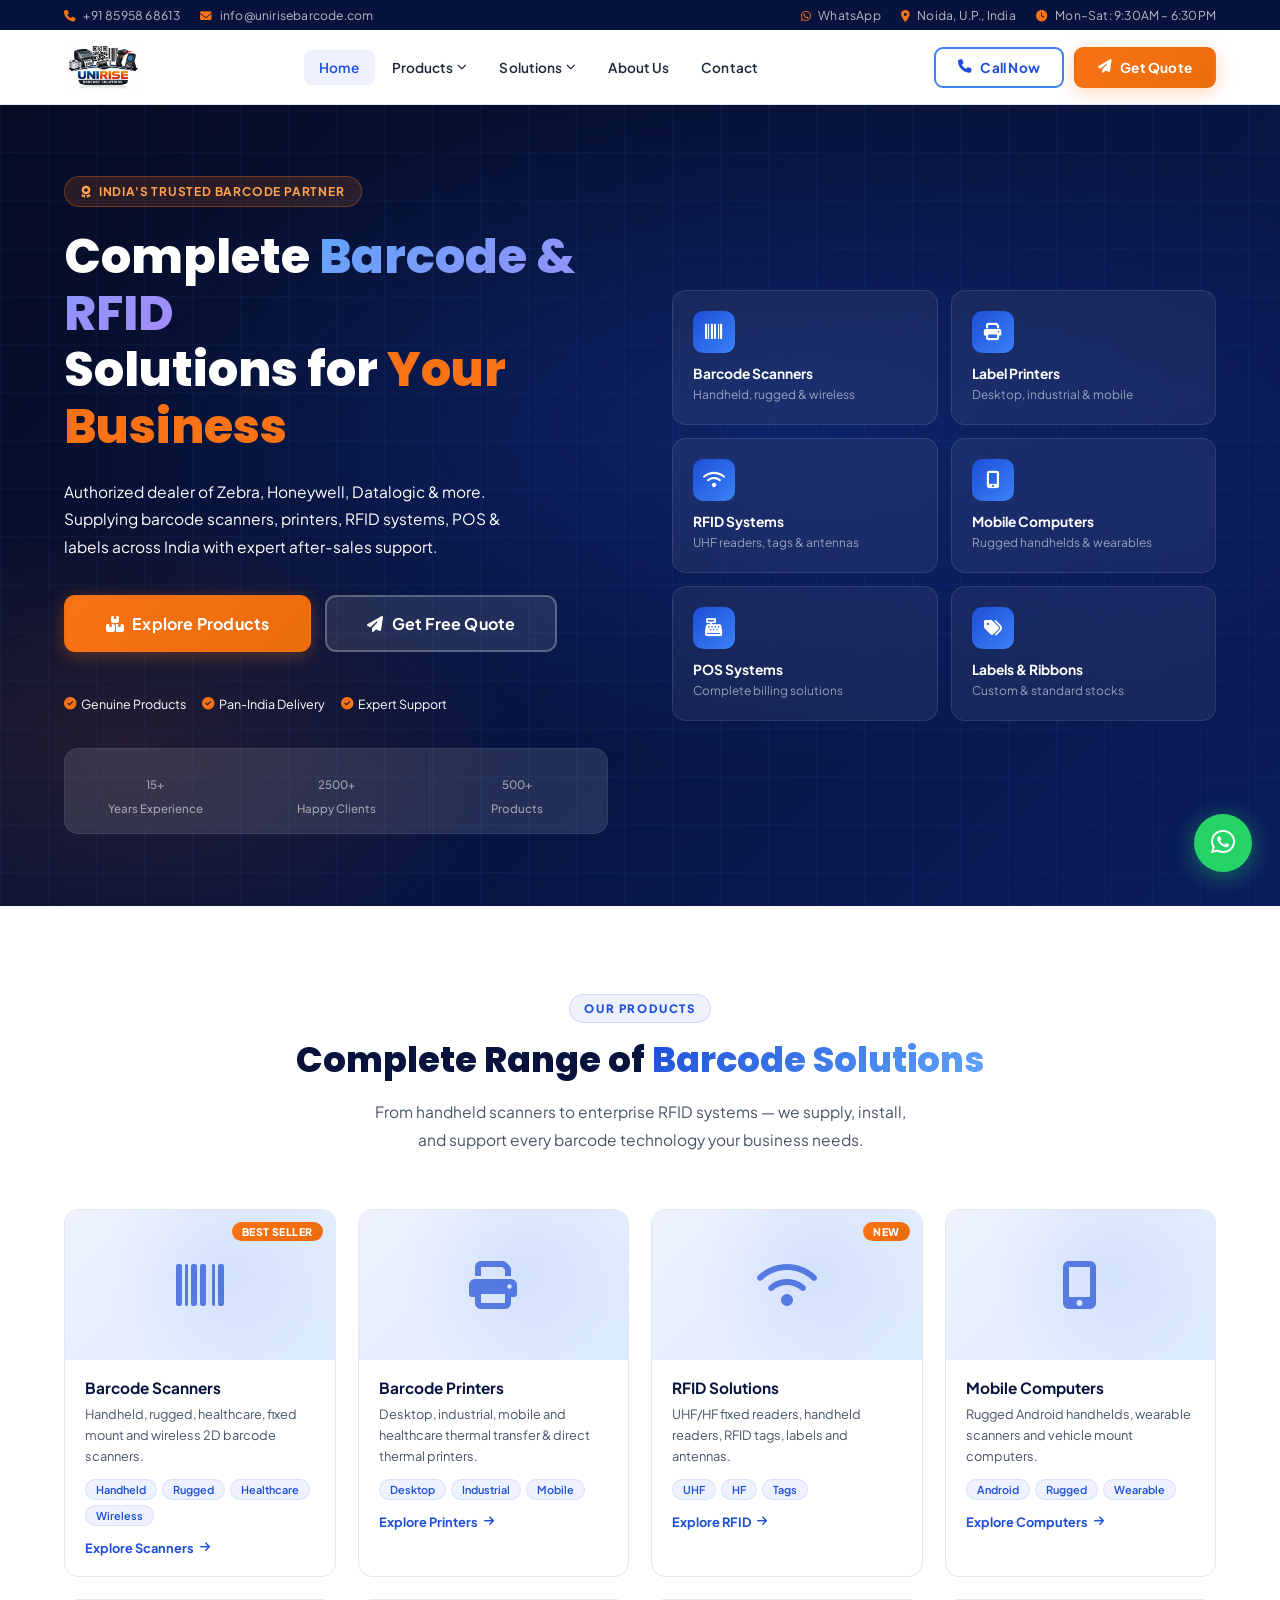
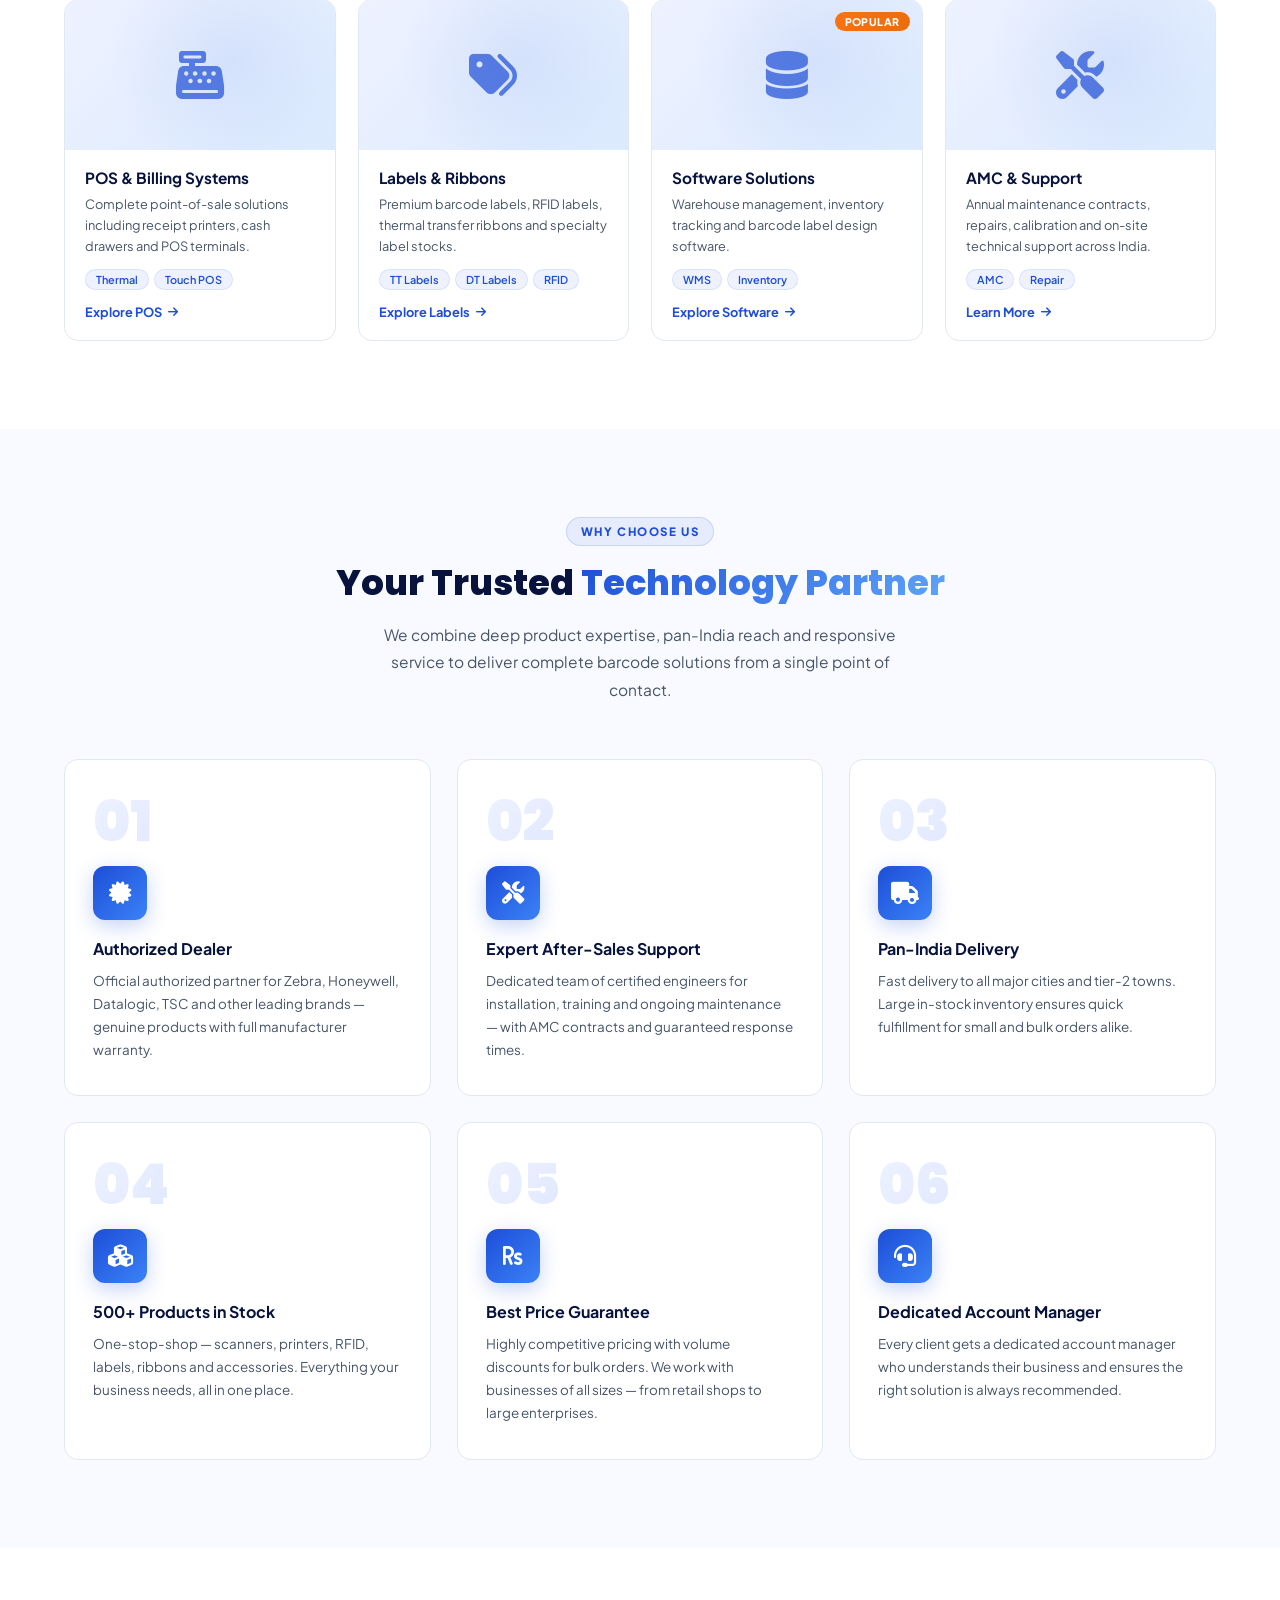
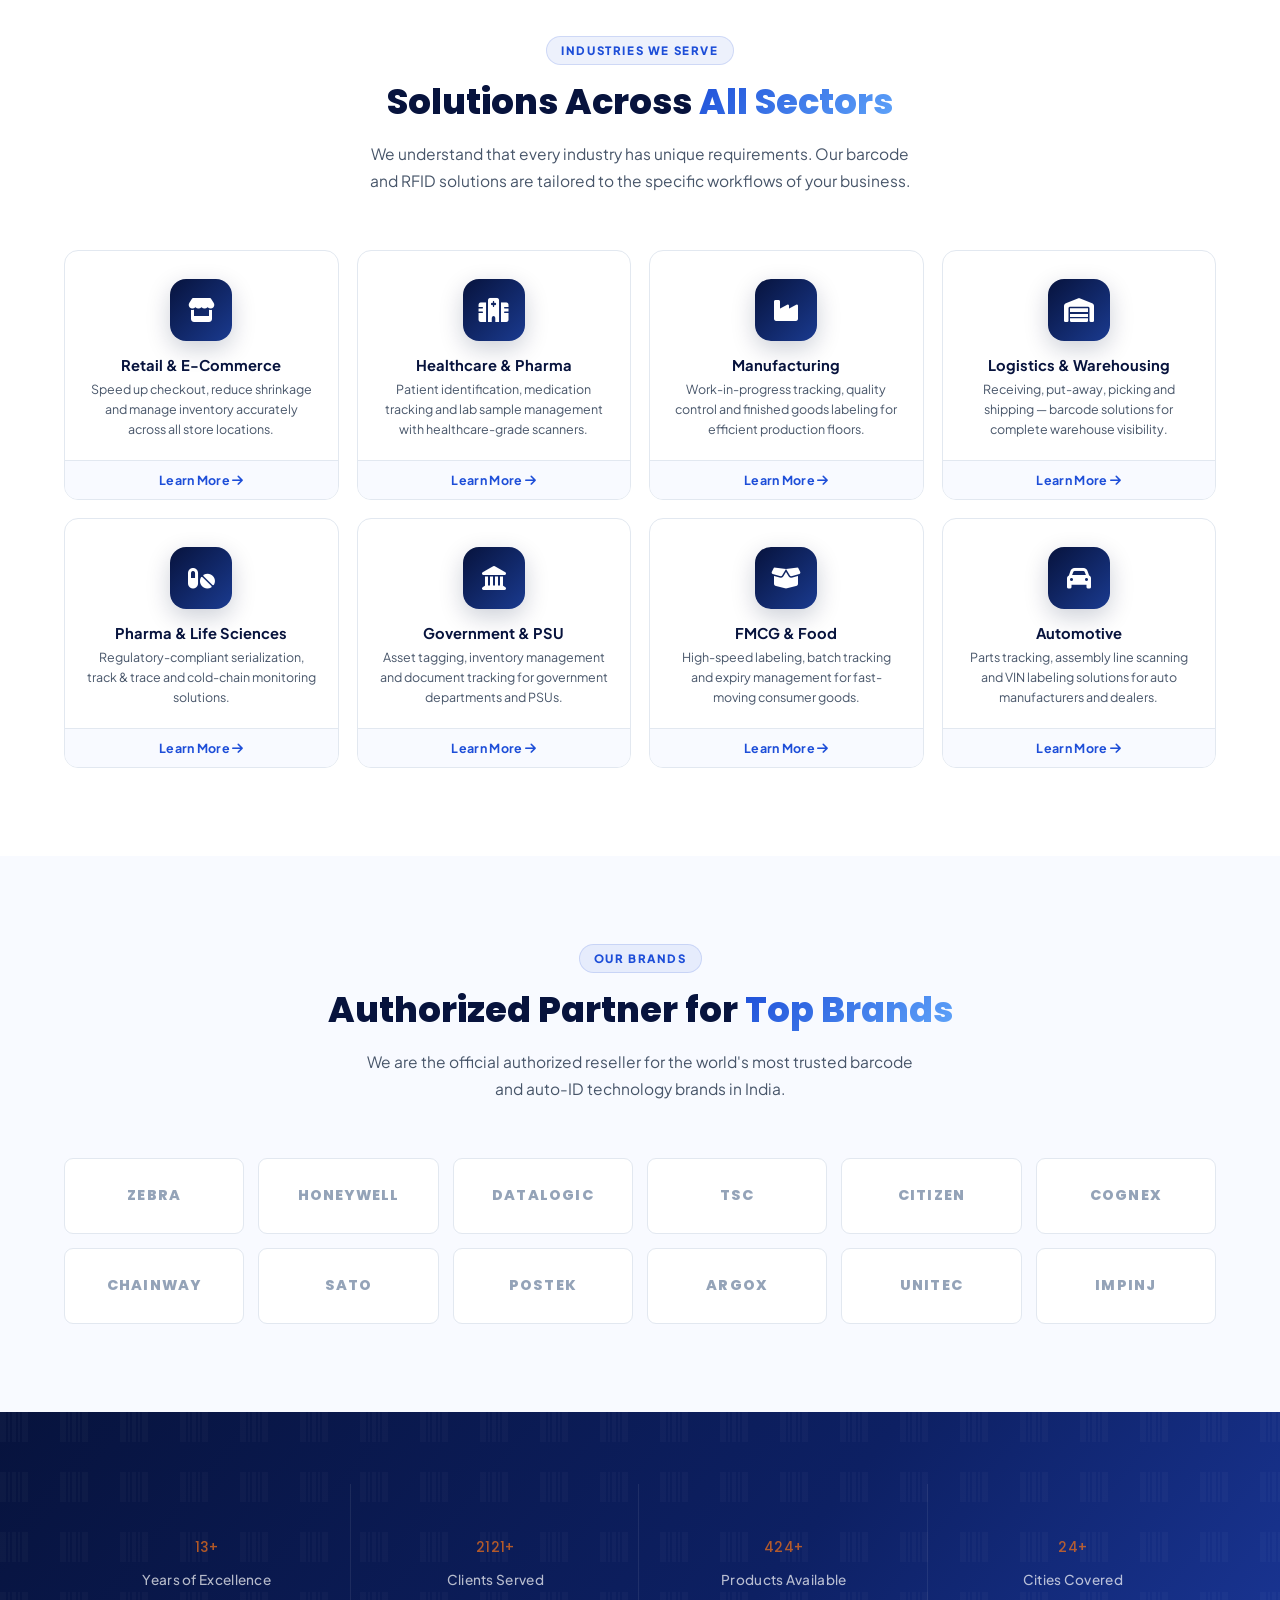
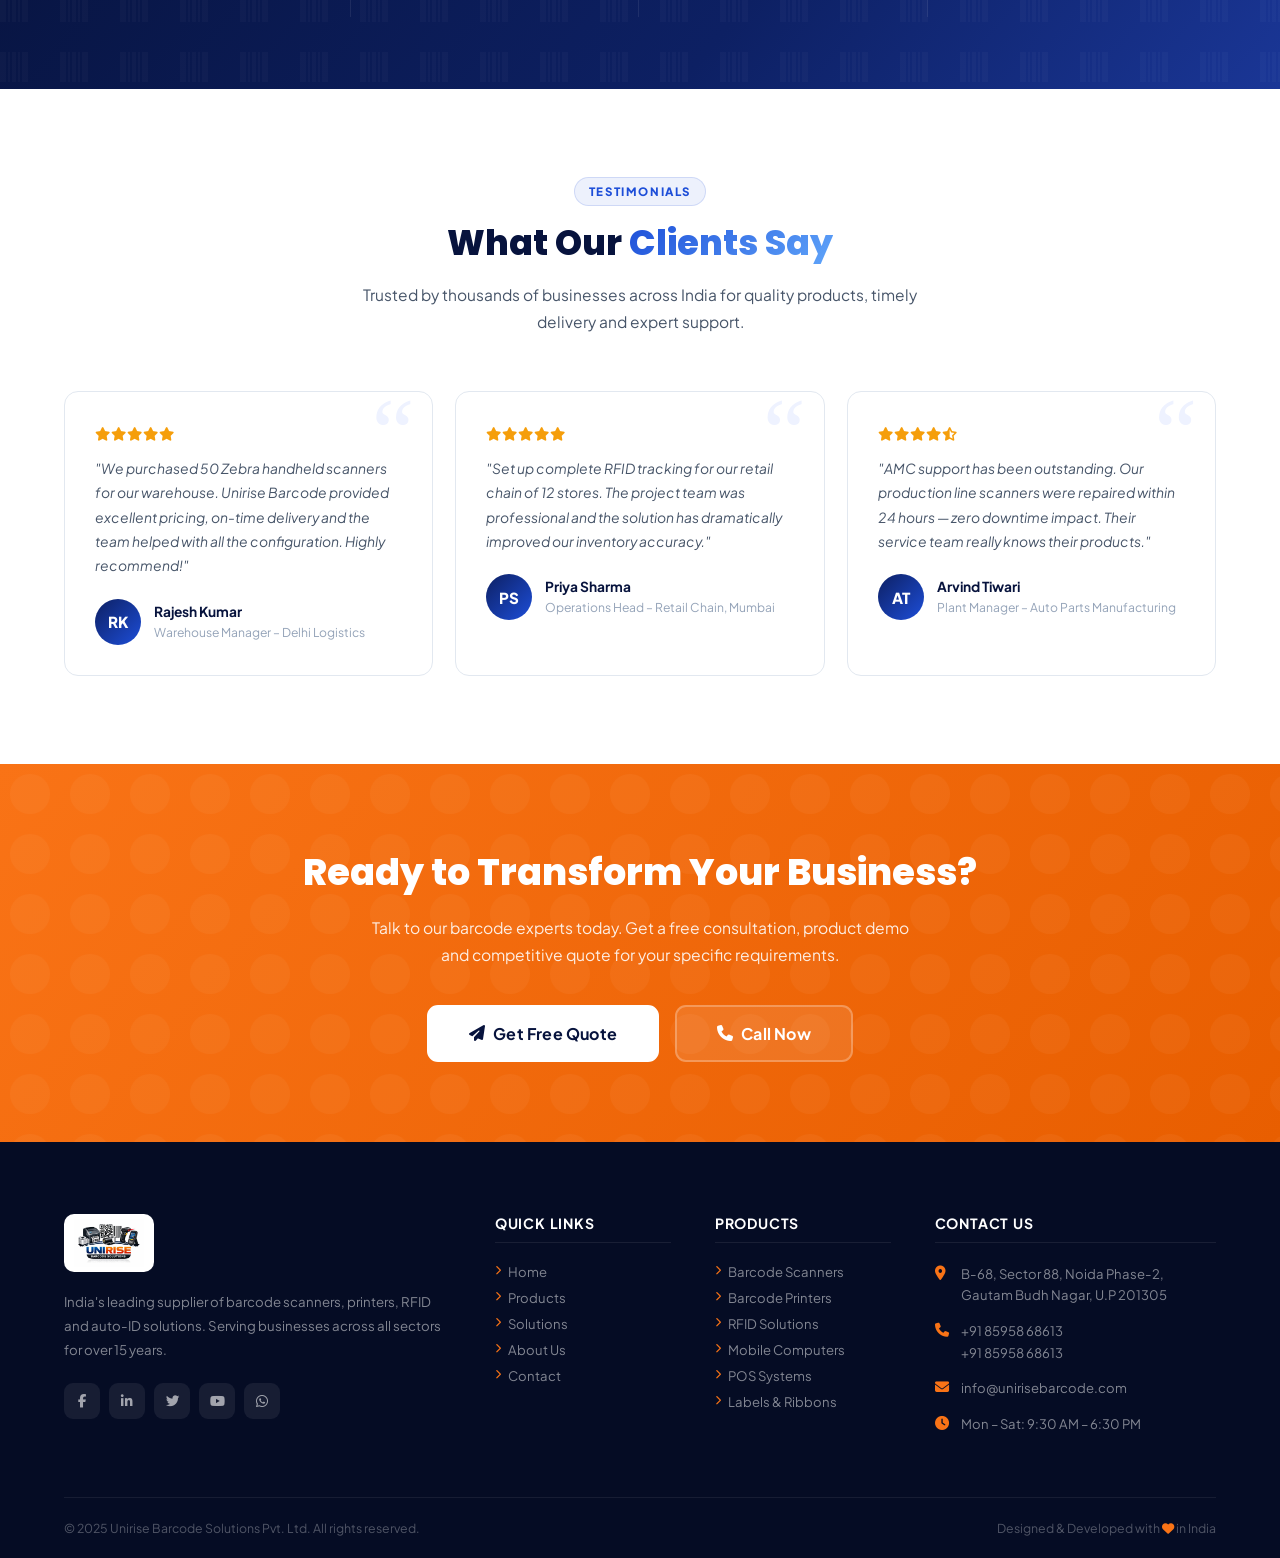
<file: index.html>
<!DOCTYPE html>
<html lang="en">
<head>
  <meta charset="UTF-8" />
  <meta name="viewport" content="width=device-width, initial-scale=1.0" />
  <title>Unirise Barcode Solutions – Barcode Scanners, Printers & RFID Systems</title>
  <meta name="description" content="Leading supplier of barcode scanners, barcode printers, RFID solutions, POS systems and barcode labels in India. Zebra, Honeywell, Datalogic authorized dealer." />
  <link rel="stylesheet" href="assets/css/style.css" />
  <link rel="stylesheet" href="https://cdnjs.cloudflare.com/ajax/libs/font-awesome/6.5.0/css/all.min.css" />
</head>
<body>

  <!-- TOP BAR -->
  <div class="topbar">
    <div class="container">
      <div class="topbar-left">
        <a href="tel:+918595868613"><i class="fas fa-phone"></i> +91 85958 68613</a>
        <a href="mailto:info@unirisebarcode.com"><i class="fas fa-envelope"></i> info@unirisebarcode.com</a>
      </div>
      <div class="topbar-right">
        <a href="#"><i class="fab fa-whatsapp"></i> WhatsApp</a>
        <a href="#"><i class="fas fa-map-marker-alt"></i> Noida, U.P., India</a>
        <a href="#"><i class="fas fa-clock"></i> Mon–Sat: 9:30AM – 6:30PM</a>
      </div>
    </div>
  </div>

  <!-- NAVBAR -->
  <nav class="navbar">
    <div class="container">
      <div class="nav-inner">
        <a href="index.html" class="logo"><img src="assets/images/logo.png" alt="Unirise Barcode Solutions" class="site-logo"></a>

        <ul class="nav-menu">
          <li><a href="index.html" class="active">Home</a></li>
          <li>
            <a href="products.html">Products <i class="fas fa-chevron-down"></i></a>
            <ul class="dropdown">
              <li><a href="products.html#scanners"><i class="fas fa-barcode"></i> Barcode Scanners</a></li>
              <li><a href="products.html#printers"><i class="fas fa-print"></i> Barcode Printers</a></li>
              <li><a href="products.html#rfid"><i class="fas fa-wifi"></i> RFID Solutions</a></li>
              <li><a href="products.html#mobile"><i class="fas fa-mobile-alt"></i> Mobile Computers</a></li>
              <li><a href="products.html#pos"><i class="fas fa-cash-register"></i> POS Systems</a></li>
              <li><a href="products.html#labels"><i class="fas fa-tags"></i> Labels &amp; Ribbons</a></li>
            </ul>
          </li>
          <li>
            <a href="solutions.html">Solutions <i class="fas fa-chevron-down"></i></a>
            <ul class="dropdown">
              <li><a href="solutions.html#retail"><i class="fas fa-store"></i> Retail</a></li>
              <li><a href="solutions.html#healthcare"><i class="fas fa-hospital"></i> Healthcare</a></li>
              <li><a href="solutions.html#manufacturing"><i class="fas fa-industry"></i> Manufacturing</a></li>
              <li><a href="solutions.html#logistics"><i class="fas fa-truck"></i> Logistics &amp; Warehousing</a></li>
              <li><a href="solutions.html#pharma"><i class="fas fa-pills"></i> Pharma</a></li>
              <li><a href="solutions.html#government"><i class="fas fa-landmark"></i> Government</a></li>
            </ul>
          </li>
          <li><a href="about.html">About Us</a></li>
          <li><a href="contact.html">Contact</a></li>
        </ul>

        <div class="nav-cta">
          <a href="tel:+918595868613" class="btn btn-outline"><i class="fas fa-phone"></i> Call Now</a>
          <a href="contact.html" class="btn btn-primary"><i class="fas fa-paper-plane"></i> Get Quote</a>
          <div class="hamburger" id="hamburger">
            <span></span><span></span><span></span>
          </div>
        </div>
      </div>
    </div>
  </nav>

  <!-- MOBILE MENU -->
  <div class="mobile-menu" id="mobileMenu">
    <div class="mobile-menu-header">
      <a href="index.html" class="logo"><img src="assets/images/logo.png" alt="Unirise Barcode Solutions" class="site-logo"></a>
      <button class="mobile-menu-close" id="mobileClose"><i class="fas fa-times"></i></button>
    </div>
    <ul>
      <li><a href="index.html"><i class="fas fa-home"></i> Home</a></li>
      <li><a href="products.html"><i class="fas fa-boxes"></i> Products</a></li>
      <ul class="mobile-sub">
        <li><a href="products.html#scanners">Barcode Scanners</a></li>
        <li><a href="products.html#printers">Barcode Printers</a></li>
        <li><a href="products.html#rfid">RFID Solutions</a></li>
        <li><a href="products.html#mobile">Mobile Computers</a></li>
        <li><a href="products.html#pos">POS Systems</a></li>
        <li><a href="products.html#labels">Labels &amp; Ribbons</a></li>
      </ul>
      <li><a href="solutions.html"><i class="fas fa-lightbulb"></i> Solutions</a></li>
      <li><a href="about.html"><i class="fas fa-building"></i> About Us</a></li>
      <li><a href="contact.html"><i class="fas fa-envelope"></i> Contact</a></li>
    </ul>
    <div class="mobile-menu-footer">
      <a href="contact.html" class="btn btn-primary">Get a Free Quote</a>
      <a href="tel:+918595868613" class="btn btn-outline">Call: +91 85958 68613</a>
    </div>
  </div>

  <!-- HERO -->
  <section class="hero">
    <div class="hero-bg"></div>
    <div class="hero-grid-overlay"></div>
    <div class="container">
      <div class="hero-content">
        <div class="hero-badge animate animate-d1"><i class="fas fa-award"></i> India's Trusted Barcode Partner</div>
        <h1 class="animate animate-d2">Complete <span class="gradient-text">Barcode &amp; RFID</span><br>Solutions for <span class="orange-text">Your Business</span></h1>
        <p class="hero-desc animate animate-d2">Authorized dealer of Zebra, Honeywell, Datalogic &amp; more. Supplying barcode scanners, printers, RFID systems, POS &amp; labels across India with expert after-sales support.</p>
        <div class="hero-btns animate animate-d3">
          <a href="products.html" class="btn btn-primary btn-xl"><i class="fas fa-boxes"></i> Explore Products</a>
          <a href="contact.html" class="btn btn-ghost btn-xl"><i class="fas fa-paper-plane"></i> Get Free Quote</a>
        </div>
        <div class="hero-trust animate animate-d3">
          <span><i class="fas fa-check-circle"></i> Genuine Products</span>
          <span><i class="fas fa-check-circle"></i> Pan-India Delivery</span>
          <span><i class="fas fa-check-circle"></i> Expert Support</span>
        </div>
        <div class="hero-stats-strip animate animate-d3" style="margin-top:36px;">
          <div class="hero-stat">
            <strong><span data-count="15" data-suffix="+">15+</span></strong>
            <span>Years Experience</span>
          </div>
          <div class="hero-stat">
            <strong><span data-count="2500" data-suffix="+">2500+</span></strong>
            <span>Happy Clients</span>
          </div>
          <div class="hero-stat">
            <strong><span data-count="500" data-suffix="+">500+</span></strong>
            <span>Products</span>
          </div>
        </div>
      </div>
      <div class="hero-right">
        <div class="hero-product-grid">
          <div class="hero-prod-card">
            <div class="prod-icon"><i class="fas fa-barcode"></i></div>
            <h4>Barcode Scanners</h4>
            <p>Handheld, rugged &amp; wireless</p>
          </div>
          <div class="hero-prod-card">
            <div class="prod-icon"><i class="fas fa-print"></i></div>
            <h4>Label Printers</h4>
            <p>Desktop, industrial &amp; mobile</p>
          </div>
          <div class="hero-prod-card">
            <div class="prod-icon"><i class="fas fa-wifi"></i></div>
            <h4>RFID Systems</h4>
            <p>UHF readers, tags &amp; antennas</p>
          </div>
          <div class="hero-prod-card">
            <div class="prod-icon"><i class="fas fa-mobile-alt"></i></div>
            <h4>Mobile Computers</h4>
            <p>Rugged handhelds &amp; wearables</p>
          </div>
          <div class="hero-prod-card">
            <div class="prod-icon"><i class="fas fa-cash-register"></i></div>
            <h4>POS Systems</h4>
            <p>Complete billing solutions</p>
          </div>
          <div class="hero-prod-card">
            <div class="prod-icon"><i class="fas fa-tags"></i></div>
            <h4>Labels &amp; Ribbons</h4>
            <p>Custom &amp; standard stocks</p>
          </div>
        </div>
      </div>
    </div>
  </section>

  <!-- PRODUCT CATEGORIES -->
  <section class="section">
    <div class="container">
      <div class="section-header">
        <span class="section-tag">Our Products</span>
        <h2>Complete Range of <span>Barcode Solutions</span></h2>
        <p>From handheld scanners to enterprise RFID systems — we supply, install, and support every barcode technology your business needs.</p>
      </div>
      <div class="products-grid">
        <a href="products.html#scanners" class="product-card">
          <div class="product-card-img">
            <i class="fas fa-barcode"></i>
            <span class="badge">Best Seller</span>
          </div>
          <div class="product-card-body">
            <h3>Barcode Scanners</h3>
            <p>Handheld, rugged, healthcare, fixed mount and wireless 2D barcode scanners.</p>
            <div class="tags">
              <span class="tag">Handheld</span>
              <span class="tag">Rugged</span>
              <span class="tag">Healthcare</span>
              <span class="tag">Wireless</span>
            </div>
            <span class="product-card-link">Explore Scanners <i class="fas fa-arrow-right"></i></span>
          </div>
        </a>
        <a href="products.html#printers" class="product-card">
          <div class="product-card-img">
            <i class="fas fa-print"></i>
          </div>
          <div class="product-card-body">
            <h3>Barcode Printers</h3>
            <p>Desktop, industrial, mobile and healthcare thermal transfer &amp; direct thermal printers.</p>
            <div class="tags">
              <span class="tag">Desktop</span>
              <span class="tag">Industrial</span>
              <span class="tag">Mobile</span>
            </div>
            <span class="product-card-link">Explore Printers <i class="fas fa-arrow-right"></i></span>
          </div>
        </a>
        <a href="products.html#rfid" class="product-card">
          <div class="product-card-img">
            <i class="fas fa-wifi"></i>
            <span class="badge">New</span>
          </div>
          <div class="product-card-body">
            <h3>RFID Solutions</h3>
            <p>UHF/HF fixed readers, handheld readers, RFID tags, labels and antennas.</p>
            <div class="tags">
              <span class="tag">UHF</span>
              <span class="tag">HF</span>
              <span class="tag">Tags</span>
            </div>
            <span class="product-card-link">Explore RFID <i class="fas fa-arrow-right"></i></span>
          </div>
        </a>
        <a href="products.html#mobile" class="product-card">
          <div class="product-card-img">
            <i class="fas fa-mobile-alt"></i>
          </div>
          <div class="product-card-body">
            <h3>Mobile Computers</h3>
            <p>Rugged Android handhelds, wearable scanners and vehicle mount computers.</p>
            <div class="tags">
              <span class="tag">Android</span>
              <span class="tag">Rugged</span>
              <span class="tag">Wearable</span>
            </div>
            <span class="product-card-link">Explore Computers <i class="fas fa-arrow-right"></i></span>
          </div>
        </a>
        <a href="products.html#pos" class="product-card">
          <div class="product-card-img">
            <i class="fas fa-cash-register"></i>
          </div>
          <div class="product-card-body">
            <h3>POS &amp; Billing Systems</h3>
            <p>Complete point-of-sale solutions including receipt printers, cash drawers and POS terminals.</p>
            <div class="tags">
              <span class="tag">Thermal</span>
              <span class="tag">Touch POS</span>
            </div>
            <span class="product-card-link">Explore POS <i class="fas fa-arrow-right"></i></span>
          </div>
        </a>
        <a href="products.html#labels" class="product-card">
          <div class="product-card-img">
            <i class="fas fa-tags"></i>
          </div>
          <div class="product-card-body">
            <h3>Labels &amp; Ribbons</h3>
            <p>Premium barcode labels, RFID labels, thermal transfer ribbons and specialty label stocks.</p>
            <div class="tags">
              <span class="tag">TT Labels</span>
              <span class="tag">DT Labels</span>
              <span class="tag">RFID</span>
            </div>
            <span class="product-card-link">Explore Labels <i class="fas fa-arrow-right"></i></span>
          </div>
        </a>
        <a href="products.html#software" class="product-card">
          <div class="product-card-img">
            <i class="fas fa-database"></i>
            <span class="badge">Popular</span>
          </div>
          <div class="product-card-body">
            <h3>Software Solutions</h3>
            <p>Warehouse management, inventory tracking and barcode label design software.</p>
            <div class="tags">
              <span class="tag">WMS</span>
              <span class="tag">Inventory</span>
            </div>
            <span class="product-card-link">Explore Software <i class="fas fa-arrow-right"></i></span>
          </div>
        </a>
        <a href="contact.html" class="product-card">
          <div class="product-card-img">
            <i class="fas fa-tools"></i>
          </div>
          <div class="product-card-body">
            <h3>AMC &amp; Support</h3>
            <p>Annual maintenance contracts, repairs, calibration and on-site technical support across India.</p>
            <div class="tags">
              <span class="tag">AMC</span>
              <span class="tag">Repair</span>
            </div>
            <span class="product-card-link">Learn More <i class="fas fa-arrow-right"></i></span>
          </div>
        </a>
      </div>
    </div>
  </section>

  <!-- WHY CHOOSE US -->
  <section class="section section-alt">
    <div class="container">
      <div class="section-header">
        <span class="section-tag">Why Choose Us</span>
        <h2>Your Trusted <span>Technology Partner</span></h2>
        <p>We combine deep product expertise, pan-India reach and responsive service to deliver complete barcode solutions from a single point of contact.</p>
      </div>
      <div class="features-grid">
        <div class="feature-card">
          <div class="feature-number">01</div>
          <div class="feature-icon-wrap"><i class="fas fa-certificate"></i></div>
          <h3>Authorized Dealer</h3>
          <p>Official authorized partner for Zebra, Honeywell, Datalogic, TSC and other leading brands — genuine products with full manufacturer warranty.</p>
        </div>
        <div class="feature-card">
          <div class="feature-number">02</div>
          <div class="feature-icon-wrap"><i class="fas fa-tools"></i></div>
          <h3>Expert After-Sales Support</h3>
          <p>Dedicated team of certified engineers for installation, training and ongoing maintenance — with AMC contracts and guaranteed response times.</p>
        </div>
        <div class="feature-card">
          <div class="feature-number">03</div>
          <div class="feature-icon-wrap"><i class="fas fa-truck"></i></div>
          <h3>Pan-India Delivery</h3>
          <p>Fast delivery to all major cities and tier-2 towns. Large in-stock inventory ensures quick fulfillment for small and bulk orders alike.</p>
        </div>
        <div class="feature-card">
          <div class="feature-number">04</div>
          <div class="feature-icon-wrap"><i class="fas fa-cubes"></i></div>
          <h3>500+ Products in Stock</h3>
          <p>One-stop-shop — scanners, printers, RFID, labels, ribbons and accessories. Everything your business needs, all in one place.</p>
        </div>
        <div class="feature-card">
          <div class="feature-number">05</div>
          <div class="feature-icon-wrap"><i class="fas fa-rupee-sign"></i></div>
          <h3>Best Price Guarantee</h3>
          <p>Highly competitive pricing with volume discounts for bulk orders. We work with businesses of all sizes — from retail shops to large enterprises.</p>
        </div>
        <div class="feature-card">
          <div class="feature-number">06</div>
          <div class="feature-icon-wrap"><i class="fas fa-headset"></i></div>
          <h3>Dedicated Account Manager</h3>
          <p>Every client gets a dedicated account manager who understands their business and ensures the right solution is always recommended.</p>
        </div>
      </div>
    </div>
  </section>

  <!-- INDUSTRIES -->
  <section class="section">
    <div class="container">
      <div class="section-header">
        <span class="section-tag">Industries We Serve</span>
        <h2>Solutions Across <span>All Sectors</span></h2>
        <p>We understand that every industry has unique requirements. Our barcode and RFID solutions are tailored to the specific workflows of your business.</p>
      </div>
      <div class="industries-grid">
        <a href="solutions.html#retail" class="industry-card">
          <div class="industry-card-top">
            <div class="industry-icon"><i class="fas fa-store"></i></div>
            <h3>Retail &amp; E-Commerce</h3>
            <p>Speed up checkout, reduce shrinkage and manage inventory accurately across all store locations.</p>
          </div>
          <div class="industry-card-footer">Learn More <i class="fas fa-arrow-right"></i></div>
        </a>
        <a href="solutions.html#healthcare" class="industry-card">
          <div class="industry-card-top">
            <div class="industry-icon"><i class="fas fa-hospital"></i></div>
            <h3>Healthcare &amp; Pharma</h3>
            <p>Patient identification, medication tracking and lab sample management with healthcare-grade scanners.</p>
          </div>
          <div class="industry-card-footer">Learn More <i class="fas fa-arrow-right"></i></div>
        </a>
        <a href="solutions.html#manufacturing" class="industry-card">
          <div class="industry-card-top">
            <div class="industry-icon"><i class="fas fa-industry"></i></div>
            <h3>Manufacturing</h3>
            <p>Work-in-progress tracking, quality control and finished goods labeling for efficient production floors.</p>
          </div>
          <div class="industry-card-footer">Learn More <i class="fas fa-arrow-right"></i></div>
        </a>
        <a href="solutions.html#logistics" class="industry-card">
          <div class="industry-card-top">
            <div class="industry-icon"><i class="fas fa-warehouse"></i></div>
            <h3>Logistics &amp; Warehousing</h3>
            <p>Receiving, put-away, picking and shipping — barcode solutions for complete warehouse visibility.</p>
          </div>
          <div class="industry-card-footer">Learn More <i class="fas fa-arrow-right"></i></div>
        </a>
        <a href="solutions.html#pharma" class="industry-card">
          <div class="industry-card-top">
            <div class="industry-icon"><i class="fas fa-pills"></i></div>
            <h3>Pharma &amp; Life Sciences</h3>
            <p>Regulatory-compliant serialization, track &amp; trace and cold-chain monitoring solutions.</p>
          </div>
          <div class="industry-card-footer">Learn More <i class="fas fa-arrow-right"></i></div>
        </a>
        <a href="solutions.html#government" class="industry-card">
          <div class="industry-card-top">
            <div class="industry-icon"><i class="fas fa-landmark"></i></div>
            <h3>Government &amp; PSU</h3>
            <p>Asset tagging, inventory management and document tracking for government departments and PSUs.</p>
          </div>
          <div class="industry-card-footer">Learn More <i class="fas fa-arrow-right"></i></div>
        </a>
        <a href="solutions.html#fmcg" class="industry-card">
          <div class="industry-card-top">
            <div class="industry-icon"><i class="fas fa-box-open"></i></div>
            <h3>FMCG &amp; Food</h3>
            <p>High-speed labeling, batch tracking and expiry management for fast-moving consumer goods.</p>
          </div>
          <div class="industry-card-footer">Learn More <i class="fas fa-arrow-right"></i></div>
        </a>
        <a href="solutions.html#automotive" class="industry-card">
          <div class="industry-card-top">
            <div class="industry-icon"><i class="fas fa-car"></i></div>
            <h3>Automotive</h3>
            <p>Parts tracking, assembly line scanning and VIN labeling solutions for auto manufacturers and dealers.</p>
          </div>
          <div class="industry-card-footer">Learn More <i class="fas fa-arrow-right"></i></div>
        </a>
      </div>
    </div>
  </section>

  <!-- BRANDS -->
  <section class="section section-alt">
    <div class="container">
      <div class="section-header">
        <span class="section-tag">Our Brands</span>
        <h2>Authorized Partner for <span>Top Brands</span></h2>
        <p>We are the official authorized reseller for the world's most trusted barcode and auto-ID technology brands in India.</p>
      </div>
      <div class="brands-strip">
        <div class="brand-logo"><span>ZEBRA</span></div>
        <div class="brand-logo"><span>HONEYWELL</span></div>
        <div class="brand-logo"><span>DATALOGIC</span></div>
        <div class="brand-logo"><span>TSC</span></div>
        <div class="brand-logo"><span>CITIZEN</span></div>
        <div class="brand-logo"><span>COGNEX</span></div>
        <div class="brand-logo"><span>CHAINWAY</span></div>
        <div class="brand-logo"><span>SATO</span></div>
        <div class="brand-logo"><span>POSTEK</span></div>
        <div class="brand-logo"><span>ARGOX</span></div>
        <div class="brand-logo"><span>UNITEC</span></div>
        <div class="brand-logo"><span>IMPINJ</span></div>
      </div>
    </div>
  </section>

  <!-- STATS -->
  <div class="stats-section">
    <div class="container">
      <div class="stats-grid">
        <div class="stat-item">
          <strong><span data-count="15" data-suffix="+">15+</span></strong>
          <span>Years of Excellence</span>
        </div>
        <div class="stat-item">
          <strong><span data-count="2500" data-suffix="+">2500+</span></strong>
          <span>Clients Served</span>
        </div>
        <div class="stat-item">
          <strong><span data-count="500" data-suffix="+">500+</span></strong>
          <span>Products Available</span>
        </div>
        <div class="stat-item">
          <strong><span data-count="28" data-suffix="+">28+</span></strong>
          <span>Cities Covered</span>
        </div>
      </div>
    </div>
  </div>

  <!-- TESTIMONIALS -->
  <section class="section">
    <div class="container">
      <div class="section-header">
        <span class="section-tag">Testimonials</span>
        <h2>What Our <span>Clients Say</span></h2>
        <p>Trusted by thousands of businesses across India for quality products, timely delivery and expert support.</p>
      </div>
      <div class="testimonials-grid">
        <div class="testimonial-card">
          <div class="stars"><i class="fas fa-star"></i><i class="fas fa-star"></i><i class="fas fa-star"></i><i class="fas fa-star"></i><i class="fas fa-star"></i></div>
          <p>"We purchased 50 Zebra handheld scanners for our warehouse. Unirise Barcode provided excellent pricing, on-time delivery and the team helped with all the configuration. Highly recommend!"</p>
          <div class="testimonial-author">
            <div class="author-avatar">RK</div>
            <div class="author-info">
              <strong>Rajesh Kumar</strong>
              <span>Warehouse Manager – Delhi Logistics</span>
            </div>
          </div>
        </div>
        <div class="testimonial-card">
          <div class="stars"><i class="fas fa-star"></i><i class="fas fa-star"></i><i class="fas fa-star"></i><i class="fas fa-star"></i><i class="fas fa-star"></i></div>
          <p>"Set up complete RFID tracking for our retail chain of 12 stores. The project team was professional and the solution has dramatically improved our inventory accuracy."</p>
          <div class="testimonial-author">
            <div class="author-avatar">PS</div>
            <div class="author-info">
              <strong>Priya Sharma</strong>
              <span>Operations Head – Retail Chain, Mumbai</span>
            </div>
          </div>
        </div>
        <div class="testimonial-card">
          <div class="stars"><i class="fas fa-star"></i><i class="fas fa-star"></i><i class="fas fa-star"></i><i class="fas fa-star"></i><i class="fas fa-star-half-alt"></i></div>
          <p>"AMC support has been outstanding. Our production line scanners were repaired within 24 hours — zero downtime impact. Their service team really knows their products."</p>
          <div class="testimonial-author">
            <div class="author-avatar">AT</div>
            <div class="author-info">
              <strong>Arvind Tiwari</strong>
              <span>Plant Manager – Auto Parts Manufacturing</span>
            </div>
          </div>
        </div>
      </div>
    </div>
  </section>

  <!-- CTA BANNER -->
  <div class="cta-banner">
    <div class="container">
      <h2>Ready to Transform Your Business?</h2>
      <p>Talk to our barcode experts today. Get a free consultation, product demo and competitive quote for your specific requirements.</p>
      <div class="cta-btns">
        <a href="contact.html" class="btn btn-white btn-xl"><i class="fas fa-paper-plane"></i> Get Free Quote</a>
        <a href="tel:+918595868613" class="btn btn-ghost btn-xl"><i class="fas fa-phone"></i> Call Now</a>
      </div>
    </div>
  </div>

  <!-- FOOTER -->
  <footer class="footer">
    <div class="container">
      <div class="footer-grid">
        <div class="footer-brand">
          <div class="footer-logo"><img src="assets/images/logo.png" alt="Unirise Barcode Solutions" class="footer-logo-img"></div>
          <p>India's leading supplier of barcode scanners, printers, RFID and auto-ID solutions. Serving businesses across all sectors for over 15 years.</p>
          <div class="footer-social">
            <a href="#" class="social-link" title="Facebook"><i class="fab fa-facebook-f"></i></a>
            <a href="#" class="social-link" title="LinkedIn"><i class="fab fa-linkedin-in"></i></a>
            <a href="#" class="social-link" title="Twitter"><i class="fab fa-twitter"></i></a>
            <a href="#" class="social-link" title="YouTube"><i class="fab fa-youtube"></i></a>
            <a href="#" class="social-link" title="WhatsApp"><i class="fab fa-whatsapp"></i></a>
          </div>
        </div>
        <div>
          <h4>Quick Links</h4>
          <ul>
            <li><a href="index.html"><i class="fas fa-chevron-right"></i> Home</a></li>
            <li><a href="products.html"><i class="fas fa-chevron-right"></i> Products</a></li>
            <li><a href="solutions.html"><i class="fas fa-chevron-right"></i> Solutions</a></li>
            <li><a href="about.html"><i class="fas fa-chevron-right"></i> About Us</a></li>
            <li><a href="contact.html"><i class="fas fa-chevron-right"></i> Contact</a></li>
          </ul>
        </div>
        <div>
          <h4>Products</h4>
          <ul>
            <li><a href="products.html#scanners"><i class="fas fa-chevron-right"></i> Barcode Scanners</a></li>
            <li><a href="products.html#printers"><i class="fas fa-chevron-right"></i> Barcode Printers</a></li>
            <li><a href="products.html#rfid"><i class="fas fa-chevron-right"></i> RFID Solutions</a></li>
            <li><a href="products.html#mobile"><i class="fas fa-chevron-right"></i> Mobile Computers</a></li>
            <li><a href="products.html#pos"><i class="fas fa-chevron-right"></i> POS Systems</a></li>
            <li><a href="products.html#labels"><i class="fas fa-chevron-right"></i> Labels &amp; Ribbons</a></li>
          </ul>
        </div>
        <div>
          <h4>Contact Us</h4>
          <div class="footer-contact-item">
            <i class="fas fa-map-marker-alt"></i>
            <span>B-68, Sector 88, Noida Phase-2,<br>Gautam Budh Nagar, U.P 201305</span>
          </div>
          <div class="footer-contact-item">
            <i class="fas fa-phone"></i>
            <span><a href="tel:+918595868613">+91 85958 68613</a><br><a href="tel:+918595868613">+91 85958 68613</a></span>
          </div>
          <div class="footer-contact-item">
            <i class="fas fa-envelope"></i>
            <span><a href="mailto:info@unirisebarcode.com">info@unirisebarcode.com</a></span>
          </div>
          <div class="footer-contact-item">
            <i class="fas fa-clock"></i>
            <span>Mon – Sat: 9:30 AM – 6:30 PM</span>
          </div>
        </div>
      </div>
      <div class="footer-bottom">
        <span>&copy; 2025 Unirise Barcode Solutions Pvt. Ltd. All rights reserved.</span>
        <span>Designed &amp; Developed with <i class="fas fa-heart" style="color:#f97316"></i> in India</span>
      </div>
    </div>
  </footer>

  <!-- WHATSAPP FAB -->
  <div class="whatsapp-fab">
    <a href="https://wa.me/918595868613" target="_blank" rel="noopener" title="Chat on WhatsApp">
      <i class="fab fa-whatsapp"></i>
    </a>
  </div>

  <!-- SCROLL TO TOP -->
  <button class="scroll-top" id="scrollTop" title="Back to top">
    <i class="fas fa-arrow-up"></i>
  </button>

  <script src="assets/js/main.js"></script>
</body>
</html>
</file>
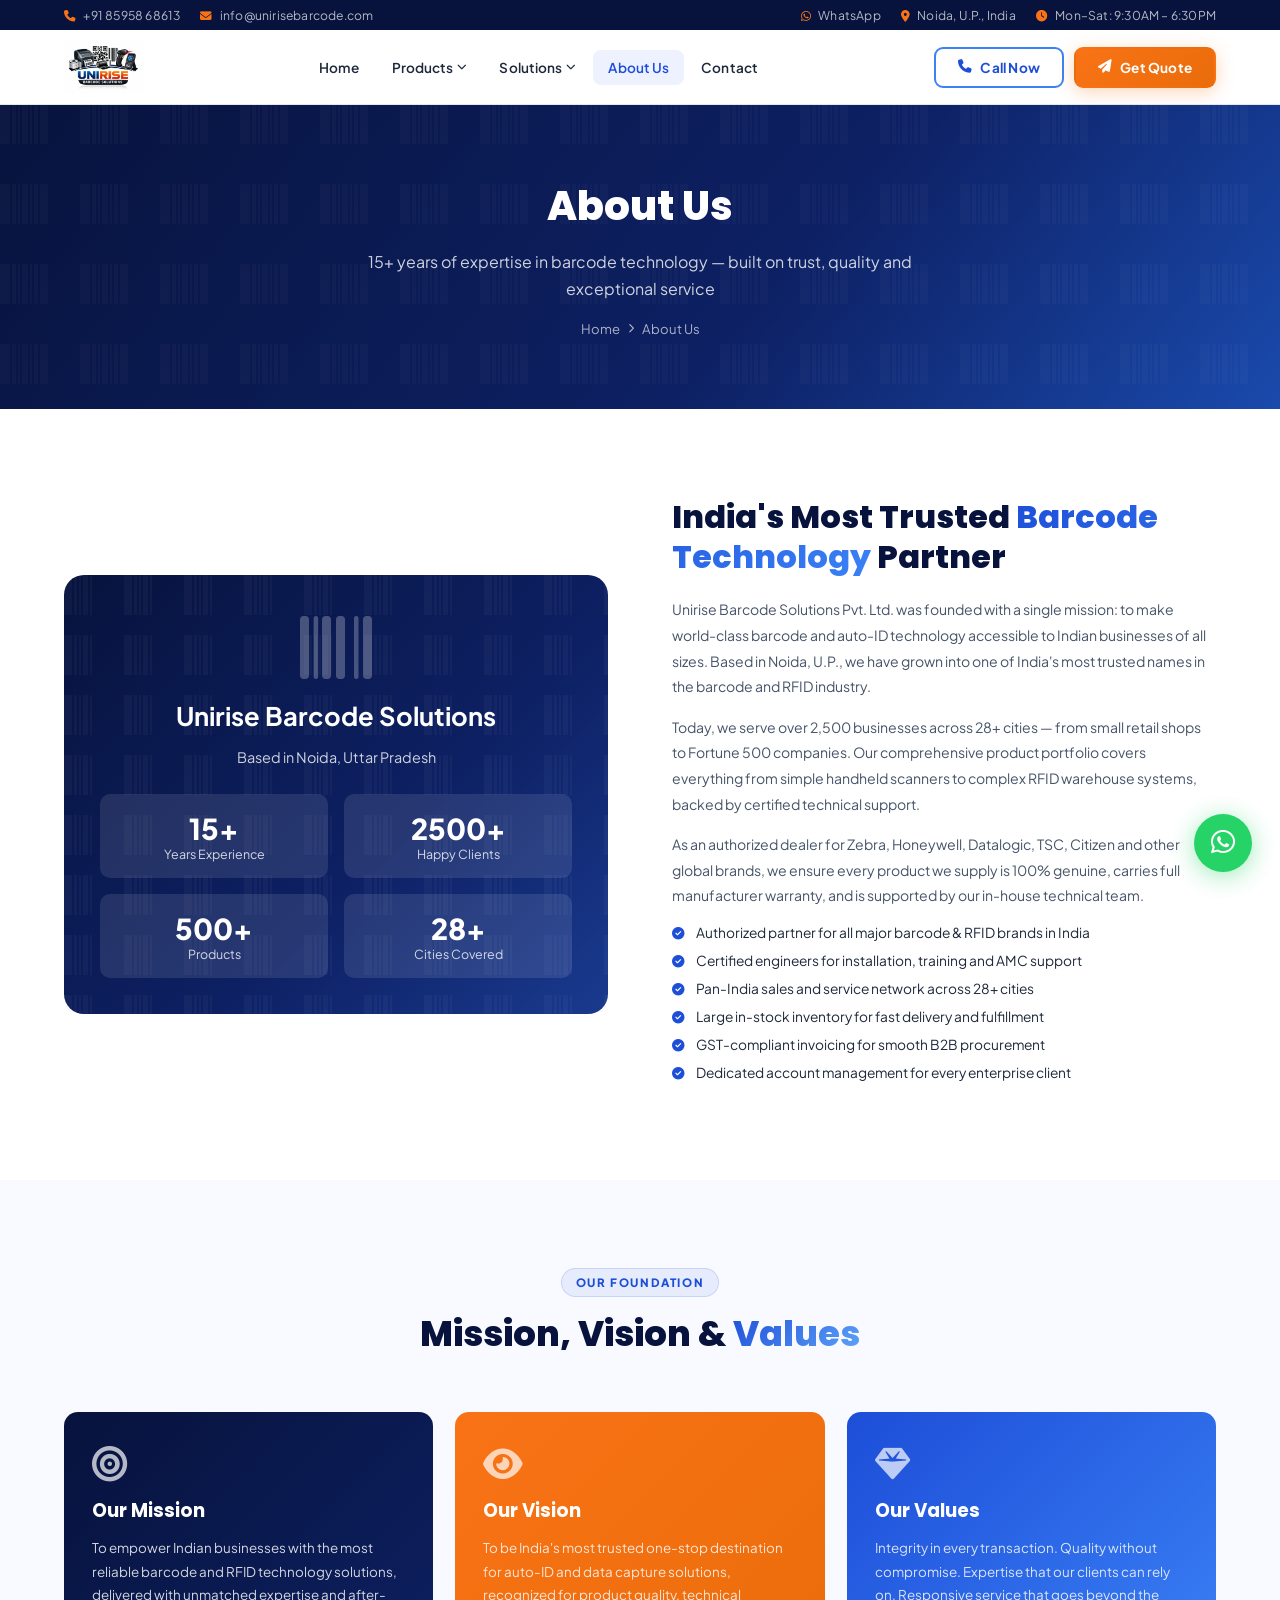
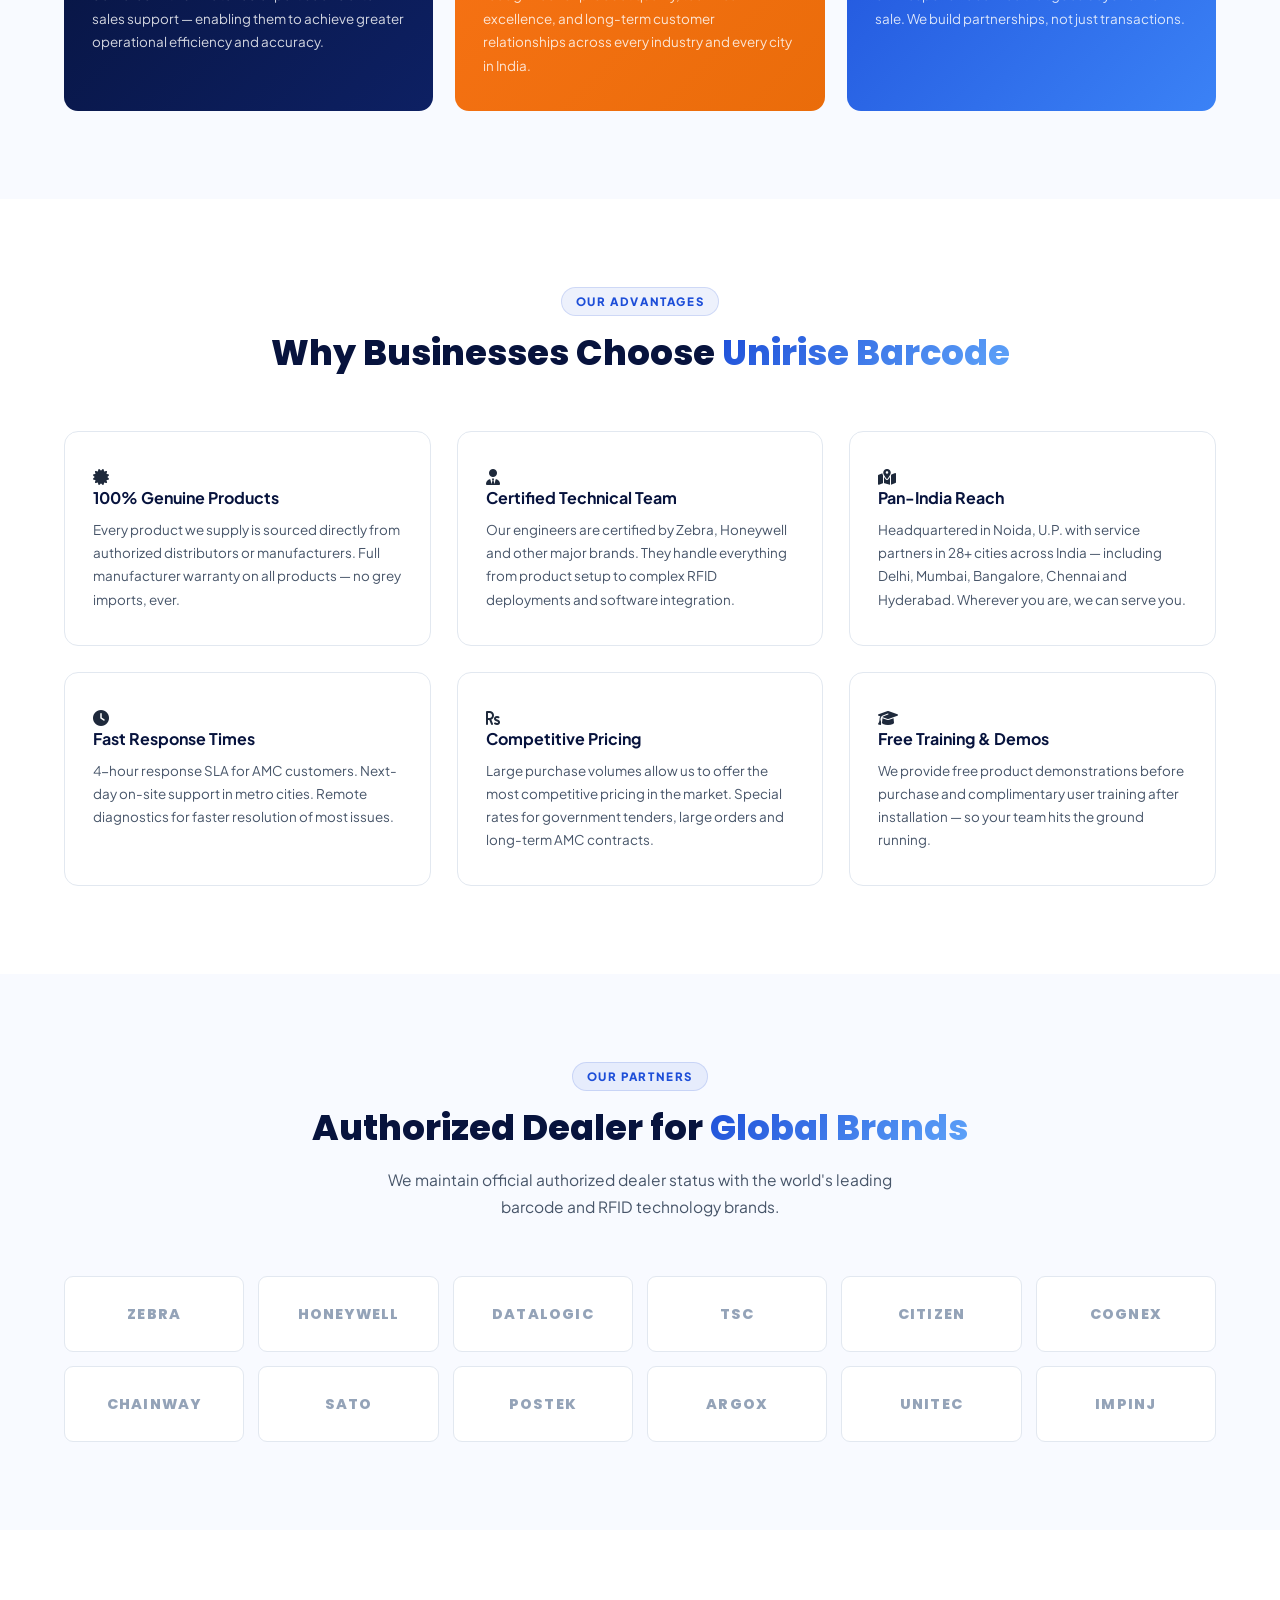
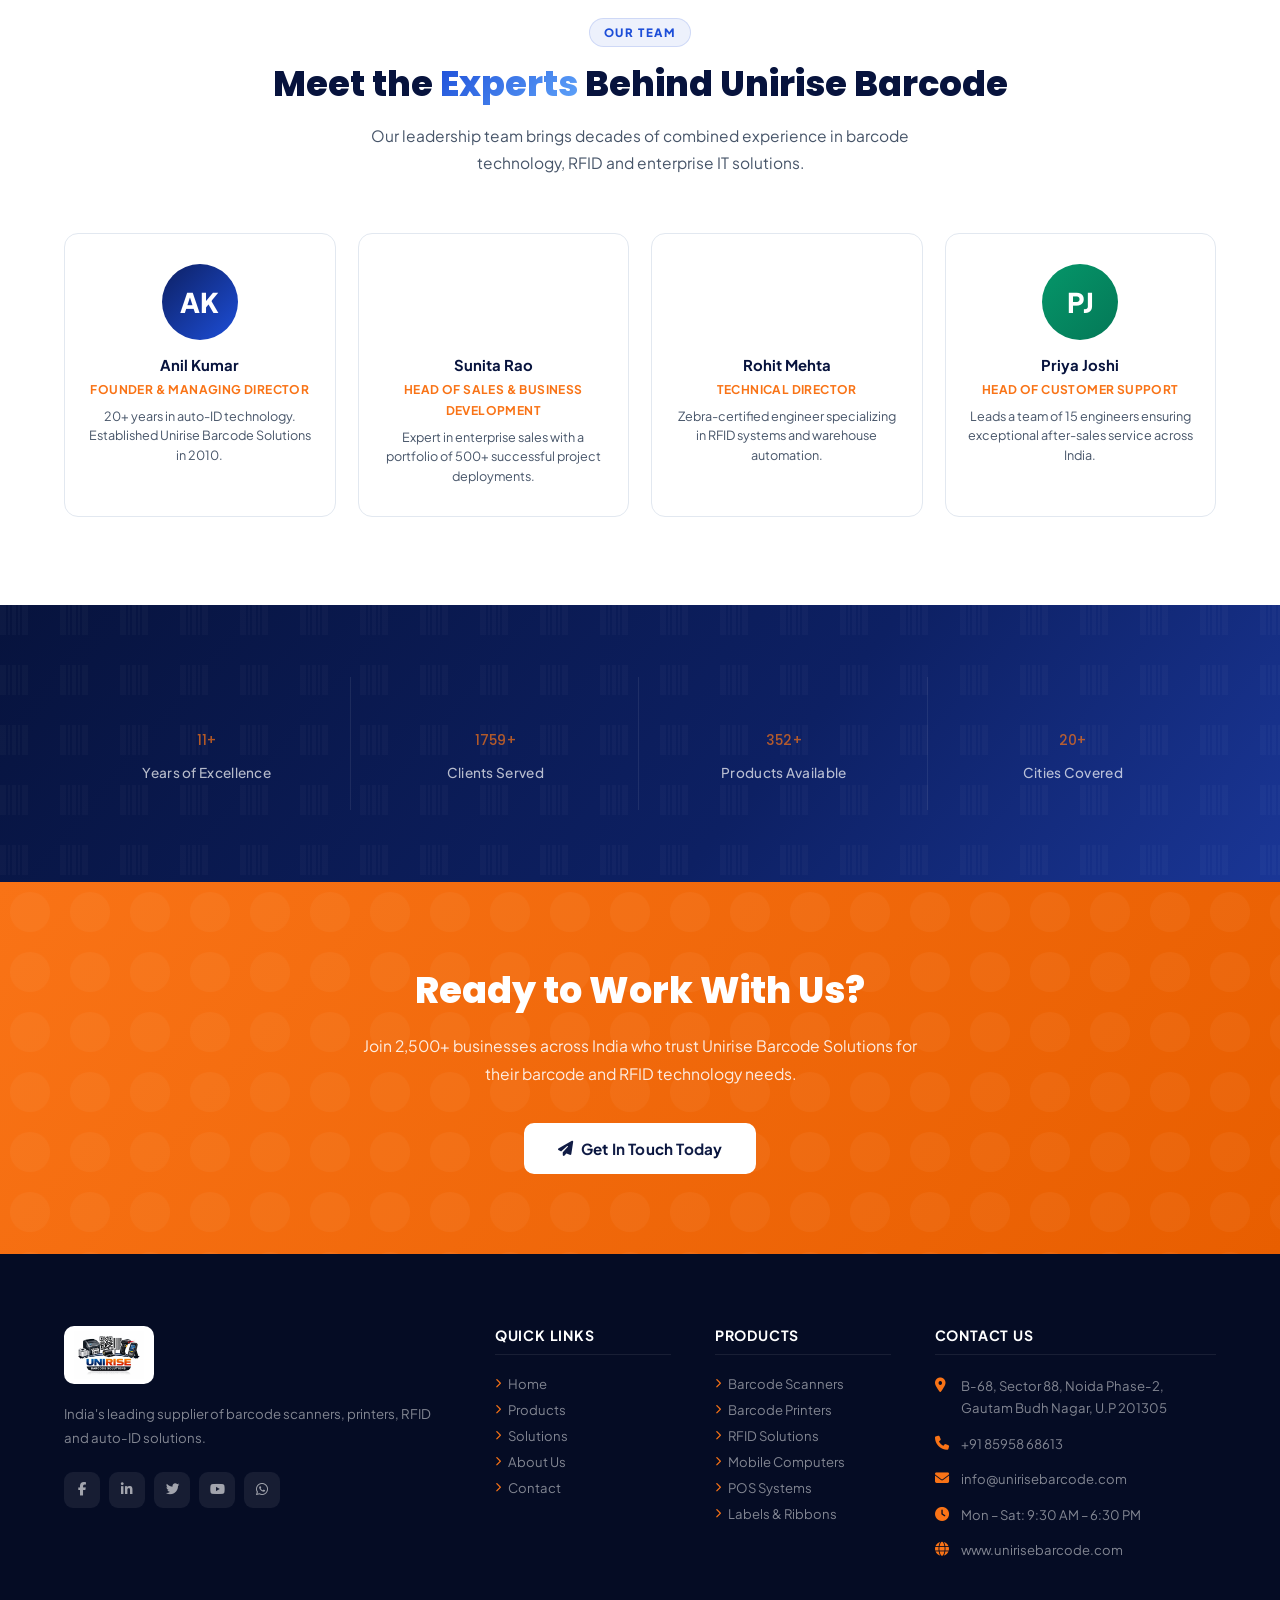
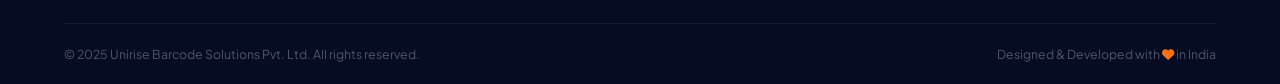
<file: about.html>
<!DOCTYPE html>
<html lang="en">
<head>
  <meta charset="UTF-8" />
  <meta name="viewport" content="width=device-width, initial-scale=1.0" />
  <title>About Us – Unirise Barcode Solutions | India's Trusted Barcode Partner</title>
  <meta name="description" content="Learn about Unirise Barcode Solutions — 15+ years of expertise in barcode scanners, printers, RFID and auto-ID solutions across India." />
  <link rel="stylesheet" href="assets/css/style.css" />
  <link rel="stylesheet" href="https://cdnjs.cloudflare.com/ajax/libs/font-awesome/6.5.0/css/all.min.css" />
</head>
<body>

  <!-- TOP BAR -->
  <div class="topbar">
    <div class="container">
      <div class="topbar-left">
        <a href="tel:+918595868613"><i class="fas fa-phone"></i> +91 85958 68613</a>
        <a href="mailto:info@unirisebarcode.com"><i class="fas fa-envelope"></i> info@unirisebarcode.com</a>
      </div>
      <div class="topbar-right">
        <a href="#"><i class="fab fa-whatsapp"></i> WhatsApp</a>
        <a href="#"><i class="fas fa-map-marker-alt"></i> Noida, U.P., India</a>
        <a href="#"><i class="fas fa-clock"></i> Mon–Sat: 9:30AM – 6:30PM</a>
      </div>
    </div>
  </div>

  <!-- NAVBAR -->
  <nav class="navbar">
    <div class="container">
      <div class="nav-inner">
        <a href="index.html" class="logo"><img src="assets/images/logo.png" alt="Unirise Barcode Solutions" class="site-logo"></a>
        <ul class="nav-menu">
          <li><a href="index.html">Home</a></li>
          <li>
            <a href="products.html">Products <i class="fas fa-chevron-down"></i></a>
            <ul class="dropdown">
              <li><a href="products.html#scanners"><i class="fas fa-barcode"></i> Barcode Scanners</a></li>
              <li><a href="products.html#printers"><i class="fas fa-print"></i> Barcode Printers</a></li>
              <li><a href="products.html#rfid"><i class="fas fa-wifi"></i> RFID Solutions</a></li>
              <li><a href="products.html#mobile"><i class="fas fa-mobile-alt"></i> Mobile Computers</a></li>
              <li><a href="products.html#pos"><i class="fas fa-cash-register"></i> POS Systems</a></li>
              <li><a href="products.html#labels"><i class="fas fa-tags"></i> Labels &amp; Ribbons</a></li>
            </ul>
          </li>
          <li>
            <a href="solutions.html">Solutions <i class="fas fa-chevron-down"></i></a>
            <ul class="dropdown">
              <li><a href="solutions.html#retail"><i class="fas fa-store"></i> Retail</a></li>
              <li><a href="solutions.html#healthcare"><i class="fas fa-hospital"></i> Healthcare</a></li>
              <li><a href="solutions.html#manufacturing"><i class="fas fa-industry"></i> Manufacturing</a></li>
              <li><a href="solutions.html#logistics"><i class="fas fa-truck"></i> Logistics</a></li>
            </ul>
          </li>
          <li><a href="about.html" class="active">About Us</a></li>
          <li><a href="contact.html">Contact</a></li>
        </ul>
        <div class="nav-cta">
          <a href="tel:+918595868613" class="btn btn-outline"><i class="fas fa-phone"></i> Call Now</a>
          <a href="contact.html" class="btn btn-primary"><i class="fas fa-paper-plane"></i> Get Quote</a>
          <div class="hamburger" id="hamburger"><span></span><span></span><span></span></div>
        </div>
      </div>
    </div>
  </nav>

  <!-- MOBILE MENU -->
  <div class="mobile-menu" id="mobileMenu">
    <div class="mobile-menu-header">
      <a href="index.html" class="logo"><img src="assets/images/logo.png" alt="Unirise Barcode Solutions" class="site-logo"></a>
      <button class="mobile-menu-close" id="mobileClose"><i class="fas fa-times"></i></button>
    </div>
    <ul>
      <li><a href="index.html"><i class="fas fa-home"></i> Home</a></li>
      <li><a href="products.html"><i class="fas fa-boxes"></i> Products</a></li>
      <li><a href="solutions.html"><i class="fas fa-lightbulb"></i> Solutions</a></li>
      <li><a href="about.html"><i class="fas fa-building"></i> About Us</a></li>
      <li><a href="contact.html"><i class="fas fa-envelope"></i> Contact</a></li>
    </ul>
    <div class="mobile-menu-footer">
      <a href="contact.html" class="btn btn-primary">Get a Free Quote</a>
      <a href="tel:+918595868613" class="btn btn-outline">Call: +91 85958 68613</a>
    </div>
  </div>

  <!-- PAGE HERO -->
  <div class="page-hero">
    <div class="container">
      <h1>About Us</h1>
      <p>15+ years of expertise in barcode technology — built on trust, quality and exceptional service</p>
      <div class="breadcrumb">
        <a href="index.html">Home</a><i class="fas fa-chevron-right"></i><span>About Us</span>
      </div>
    </div>
  </div>

  <!-- ABOUT INTRO -->
  <section class="section">
    <div class="container">
      <div class="about-intro">
        <div class="about-img-block">
          <i class="fas fa-barcode"></i>
          <h3 style="font-size:1.6rem; font-weight:700; text-align:center;">Unirise Barcode Solutions</h3>
          <p style="text-align:center; opacity:0.8; font-size:0.9rem;">Based in Noida, Uttar Pradesh</p>
          <div style="display:grid; grid-template-columns:1fr 1fr; gap:16px; width:100%; margin-top:12px;">
            <div style="background:rgba(255,255,255,0.1); border-radius:10px; padding:16px; text-align:center;">
              <div style="font-size:1.8rem; font-weight:800; color:var(--secondary);">15+</div>
              <div style="font-size:0.78rem; opacity:0.8;">Years Experience</div>
            </div>
            <div style="background:rgba(255,255,255,0.1); border-radius:10px; padding:16px; text-align:center;">
              <div style="font-size:1.8rem; font-weight:800; color:var(--secondary);">2500+</div>
              <div style="font-size:0.78rem; opacity:0.8;">Happy Clients</div>
            </div>
            <div style="background:rgba(255,255,255,0.1); border-radius:10px; padding:16px; text-align:center;">
              <div style="font-size:1.8rem; font-weight:800; color:var(--secondary);">500+</div>
              <div style="font-size:0.78rem; opacity:0.8;">Products</div>
            </div>
            <div style="background:rgba(255,255,255,0.1); border-radius:10px; padding:16px; text-align:center;">
              <div style="font-size:1.8rem; font-weight:800; color:var(--secondary);">28+</div>
              <div style="font-size:0.78rem; opacity:0.8;">Cities Covered</div>
            </div>
          </div>
        </div>
        <div class="about-content">
          <h2>India's Most Trusted <span>Barcode Technology</span> Partner</h2>
          <p>Unirise Barcode Solutions Pvt. Ltd. was founded with a single mission: to make world-class barcode and auto-ID technology accessible to Indian businesses of all sizes. Based in Noida, U.P., we have grown into one of India's most trusted names in the barcode and RFID industry.</p>
          <p>Today, we serve over 2,500 businesses across 28+ cities — from small retail shops to Fortune 500 companies. Our comprehensive product portfolio covers everything from simple handheld scanners to complex RFID warehouse systems, backed by certified technical support.</p>
          <p>As an authorized dealer for Zebra, Honeywell, Datalogic, TSC, Citizen and other global brands, we ensure every product we supply is 100% genuine, carries full manufacturer warranty, and is supported by our in-house technical team.</p>
          <ul class="about-list">
            <li><i class="fas fa-check-circle"></i> Authorized partner for all major barcode &amp; RFID brands in India</li>
            <li><i class="fas fa-check-circle"></i> Certified engineers for installation, training and AMC support</li>
            <li><i class="fas fa-check-circle"></i> Pan-India sales and service network across 28+ cities</li>
            <li><i class="fas fa-check-circle"></i> Large in-stock inventory for fast delivery and fulfillment</li>
            <li><i class="fas fa-check-circle"></i> GST-compliant invoicing for smooth B2B procurement</li>
            <li><i class="fas fa-check-circle"></i> Dedicated account management for every enterprise client</li>
          </ul>
        </div>
      </div>
    </div>
  </section>

  <!-- MISSION VISION VALUES -->
  <section class="section section-alt">
    <div class="container">
      <div class="section-header">
        <span class="section-tag">Our Foundation</span>
        <h2>Mission, Vision &amp; <span>Values</span></h2>
      </div>
      <div class="mission-vision">
        <div class="mv-card mission">
          <i class="fas fa-bullseye"></i>
          <h3>Our Mission</h3>
          <p>To empower Indian businesses with the most reliable barcode and RFID technology solutions, delivered with unmatched expertise and after-sales support — enabling them to achieve greater operational efficiency and accuracy.</p>
        </div>
        <div class="mv-card vision">
          <i class="fas fa-eye"></i>
          <h3>Our Vision</h3>
          <p>To be India's most trusted one-stop destination for auto-ID and data capture solutions, recognized for product quality, technical excellence, and long-term customer relationships across every industry and every city in India.</p>
        </div>
        <div class="mv-card values">
          <i class="fas fa-gem"></i>
          <h3>Our Values</h3>
          <p>Integrity in every transaction. Quality without compromise. Expertise that our clients can rely on. Responsive service that goes beyond the sale. We build partnerships, not just transactions.</p>
        </div>
      </div>
    </div>
  </section>

  <!-- WHY CHOOSE US -->
  <section class="section">
    <div class="container">
      <div class="section-header">
        <span class="section-tag">Our Advantages</span>
        <h2>Why Businesses Choose <span>Unirise Barcode</span></h2>
      </div>
      <div class="features-grid">
        <div class="feature-card">
          <div class="feature-icon"><i class="fas fa-certificate"></i></div>
          <h3>100% Genuine Products</h3>
          <p>Every product we supply is sourced directly from authorized distributors or manufacturers. Full manufacturer warranty on all products — no grey imports, ever.</p>
        </div>
        <div class="feature-card">
          <div class="feature-icon"><i class="fas fa-user-tie"></i></div>
          <h3>Certified Technical Team</h3>
          <p>Our engineers are certified by Zebra, Honeywell and other major brands. They handle everything from product setup to complex RFID deployments and software integration.</p>
        </div>
        <div class="feature-card">
          <div class="feature-icon"><i class="fas fa-map-marked-alt"></i></div>
          <h3>Pan-India Reach</h3>
          <p>Headquartered in Noida, U.P. with service partners in 28+ cities across India — including Delhi, Mumbai, Bangalore, Chennai and Hyderabad. Wherever you are, we can serve you.</p>
        </div>
        <div class="feature-card">
          <div class="feature-icon"><i class="fas fa-clock"></i></div>
          <h3>Fast Response Times</h3>
          <p>4-hour response SLA for AMC customers. Next-day on-site support in metro cities. Remote diagnostics for faster resolution of most issues.</p>
        </div>
        <div class="feature-card">
          <div class="feature-icon"><i class="fas fa-rupee-sign"></i></div>
          <h3>Competitive Pricing</h3>
          <p>Large purchase volumes allow us to offer the most competitive pricing in the market. Special rates for government tenders, large orders and long-term AMC contracts.</p>
        </div>
        <div class="feature-card">
          <div class="feature-icon"><i class="fas fa-graduation-cap"></i></div>
          <h3>Free Training &amp; Demos</h3>
          <p>We provide free product demonstrations before purchase and complimentary user training after installation — so your team hits the ground running.</p>
        </div>
      </div>
    </div>
  </section>

  <!-- BRANDS -->
  <section class="section section-alt">
    <div class="container">
      <div class="section-header">
        <span class="section-tag">Our Partners</span>
        <h2>Authorized Dealer for <span>Global Brands</span></h2>
        <p>We maintain official authorized dealer status with the world's leading barcode and RFID technology brands.</p>
      </div>
      <div class="brands-strip">
        <div class="brand-logo"><span>ZEBRA</span></div>
        <div class="brand-logo"><span>HONEYWELL</span></div>
        <div class="brand-logo"><span>DATALOGIC</span></div>
        <div class="brand-logo"><span>TSC</span></div>
        <div class="brand-logo"><span>CITIZEN</span></div>
        <div class="brand-logo"><span>COGNEX</span></div>
        <div class="brand-logo"><span>CHAINWAY</span></div>
        <div class="brand-logo"><span>SATO</span></div>
        <div class="brand-logo"><span>POSTEK</span></div>
        <div class="brand-logo"><span>ARGOX</span></div>
        <div class="brand-logo"><span>UNITEC</span></div>
        <div class="brand-logo"><span>IMPINJ</span></div>
      </div>
    </div>
  </section>

  <!-- TEAM -->
  <section class="section">
    <div class="container">
      <div class="section-header">
        <span class="section-tag">Our Team</span>
        <h2>Meet the <span>Experts</span> Behind Unirise Barcode</h2>
        <p>Our leadership team brings decades of combined experience in barcode technology, RFID and enterprise IT solutions.</p>
      </div>
      <div class="team-grid">
        <div class="team-card">
          <div class="team-avatar">AK</div>
          <h4>Anil Kumar</h4>
          <span>Founder &amp; Managing Director</span>
          <p>20+ years in auto-ID technology. Established Unirise Barcode Solutions in 2010.</p>
        </div>
        <div class="team-card">
          <div class="team-avatar" style="background:linear-gradient(135deg,var(--secondary),#e05a0a);">SR</div>
          <h4>Sunita Rao</h4>
          <span>Head of Sales &amp; Business Development</span>
          <p>Expert in enterprise sales with a portfolio of 500+ successful project deployments.</p>
        </div>
        <div class="team-card">
          <div class="team-avatar" style="background:linear-gradient(135deg,var(--accent),#0891b2);">RM</div>
          <h4>Rohit Mehta</h4>
          <span>Technical Director</span>
          <p>Zebra-certified engineer specializing in RFID systems and warehouse automation.</p>
        </div>
        <div class="team-card">
          <div class="team-avatar" style="background:linear-gradient(135deg,#059669,#047857);">PJ</div>
          <h4>Priya Joshi</h4>
          <span>Head of Customer Support</span>
          <p>Leads a team of 15 engineers ensuring exceptional after-sales service across India.</p>
        </div>
      </div>
    </div>
  </section>

  <!-- STATS -->
  <div class="stats-section">
    <div class="container">
      <div class="stats-grid">
        <div class="stat-item"><strong><span data-count="15" data-suffix="+">15+</span></strong><span>Years of Excellence</span></div>
        <div class="stat-item"><strong><span data-count="2500" data-suffix="+">2500+</span></strong><span>Clients Served</span></div>
        <div class="stat-item"><strong><span data-count="500" data-suffix="+">500+</span></strong><span>Products Available</span></div>
        <div class="stat-item"><strong><span data-count="28" data-suffix="+">28+</span></strong><span>Cities Covered</span></div>
      </div>
    </div>
  </div>

  <!-- CTA -->
  <div class="cta-banner">
    <div class="container">
      <h2>Ready to Work With Us?</h2>
      <p>Join 2,500+ businesses across India who trust Unirise Barcode Solutions for their barcode and RFID technology needs.</p>
      <a href="contact.html" class="btn btn-white btn-lg"><i class="fas fa-paper-plane"></i> Get In Touch Today</a>
    </div>
  </div>

  <!-- FOOTER -->
  <footer class="footer">
    <div class="container">
      <div class="footer-grid">
        <div class="footer-brand">
          <div class="footer-logo"><img src="assets/images/logo.png" alt="Unirise Barcode Solutions" class="footer-logo-img"></div>
          <p>India's leading supplier of barcode scanners, printers, RFID and auto-ID solutions.</p>
          <div class="footer-social">
            <a href="#" class="social-link"><i class="fab fa-facebook-f"></i></a>
            <a href="#" class="social-link"><i class="fab fa-linkedin-in"></i></a>
            <a href="#" class="social-link"><i class="fab fa-twitter"></i></a>
            <a href="#" class="social-link"><i class="fab fa-youtube"></i></a>
            <a href="#" class="social-link"><i class="fab fa-whatsapp"></i></a>
          </div>
        </div>
        <div>
          <h4>Quick Links</h4>
          <ul>
            <li><a href="index.html"><i class="fas fa-chevron-right"></i> Home</a></li>
            <li><a href="products.html"><i class="fas fa-chevron-right"></i> Products</a></li>
            <li><a href="solutions.html"><i class="fas fa-chevron-right"></i> Solutions</a></li>
            <li><a href="about.html"><i class="fas fa-chevron-right"></i> About Us</a></li>
            <li><a href="contact.html"><i class="fas fa-chevron-right"></i> Contact</a></li>
          </ul>
        </div>
        <div>
          <h4>Products</h4>
          <ul>
            <li><a href="products.html#scanners"><i class="fas fa-chevron-right"></i> Barcode Scanners</a></li>
            <li><a href="products.html#printers"><i class="fas fa-chevron-right"></i> Barcode Printers</a></li>
            <li><a href="products.html#rfid"><i class="fas fa-chevron-right"></i> RFID Solutions</a></li>
            <li><a href="products.html#mobile"><i class="fas fa-chevron-right"></i> Mobile Computers</a></li>
            <li><a href="products.html#pos"><i class="fas fa-chevron-right"></i> POS Systems</a></li>
            <li><a href="products.html#labels"><i class="fas fa-chevron-right"></i> Labels &amp; Ribbons</a></li>
          </ul>
        </div>
        <div>
          <h4>Contact Us</h4>
          <div class="footer-contact-item"><i class="fas fa-map-marker-alt"></i><span>B-68, Sector 88, Noida Phase-2,<br>Gautam Budh Nagar, U.P 201305</span></div>
          <div class="footer-contact-item"><i class="fas fa-phone"></i><span><a href="tel:+918595868613">+91 85958 68613</a></span></div>
          <div class="footer-contact-item"><i class="fas fa-envelope"></i><span><a href="mailto:info@unirisebarcode.com">info@unirisebarcode.com</a></span></div>
          <div class="footer-contact-item"><i class="fas fa-clock"></i><span>Mon – Sat: 9:30 AM – 6:30 PM</span></div>
          <div class="footer-contact-item"><i class="fas fa-globe"></i><span><a href="https://www.unirisebarcode.com" target="_blank">www.unirisebarcode.com</a></span></div>
        </div>
      </div>
      <div class="footer-bottom">
        <span>&copy; 2025 Unirise Barcode Solutions Pvt. Ltd. All rights reserved.</span>
        <span>Designed &amp; Developed with <i class="fas fa-heart" style="color:#f97316"></i> in India</span>
      </div>
    </div>
  </footer>

  <div class="whatsapp-fab"><a href="https://wa.me/918595868613" target="_blank" rel="noopener"><i class="fab fa-whatsapp"></i></a></div>
  <button class="scroll-top" id="scrollTop"><i class="fas fa-arrow-up"></i></button>
  <script src="assets/js/main.js"></script>
</body>
</html>
</file>
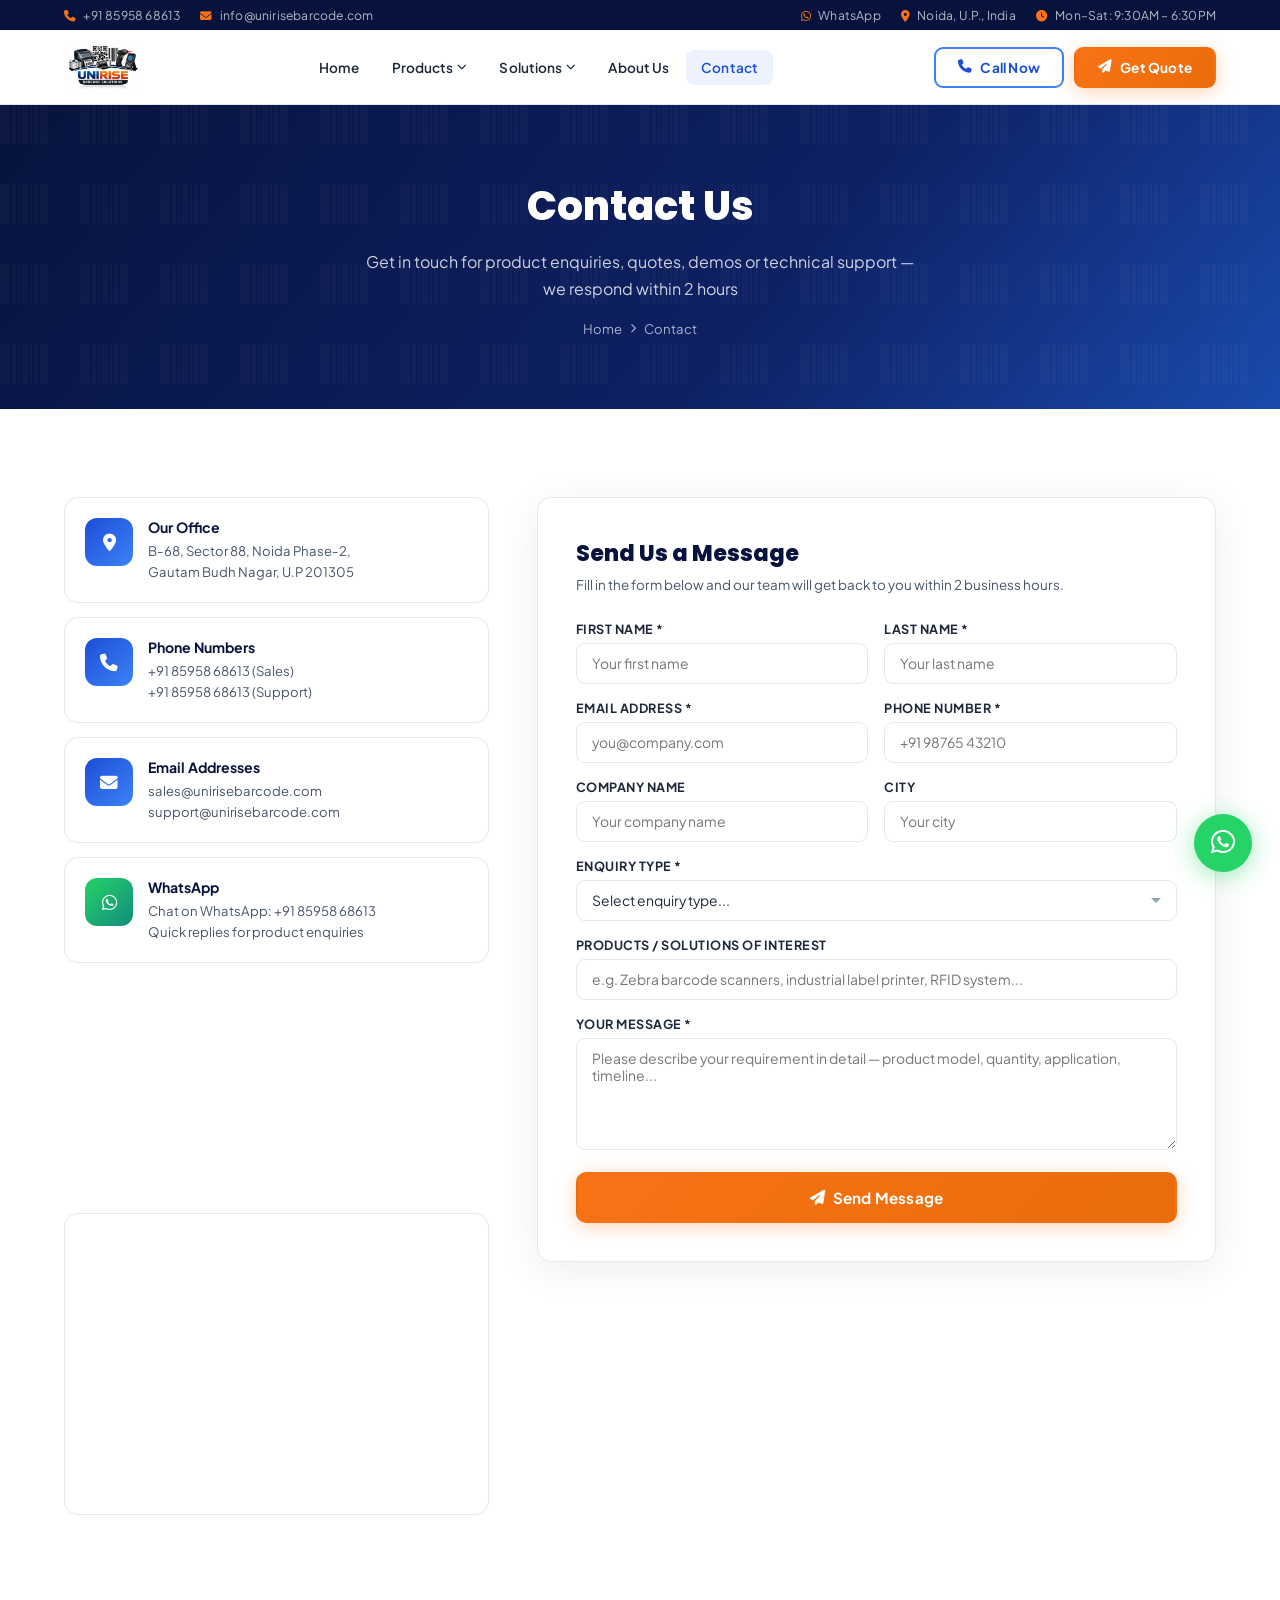
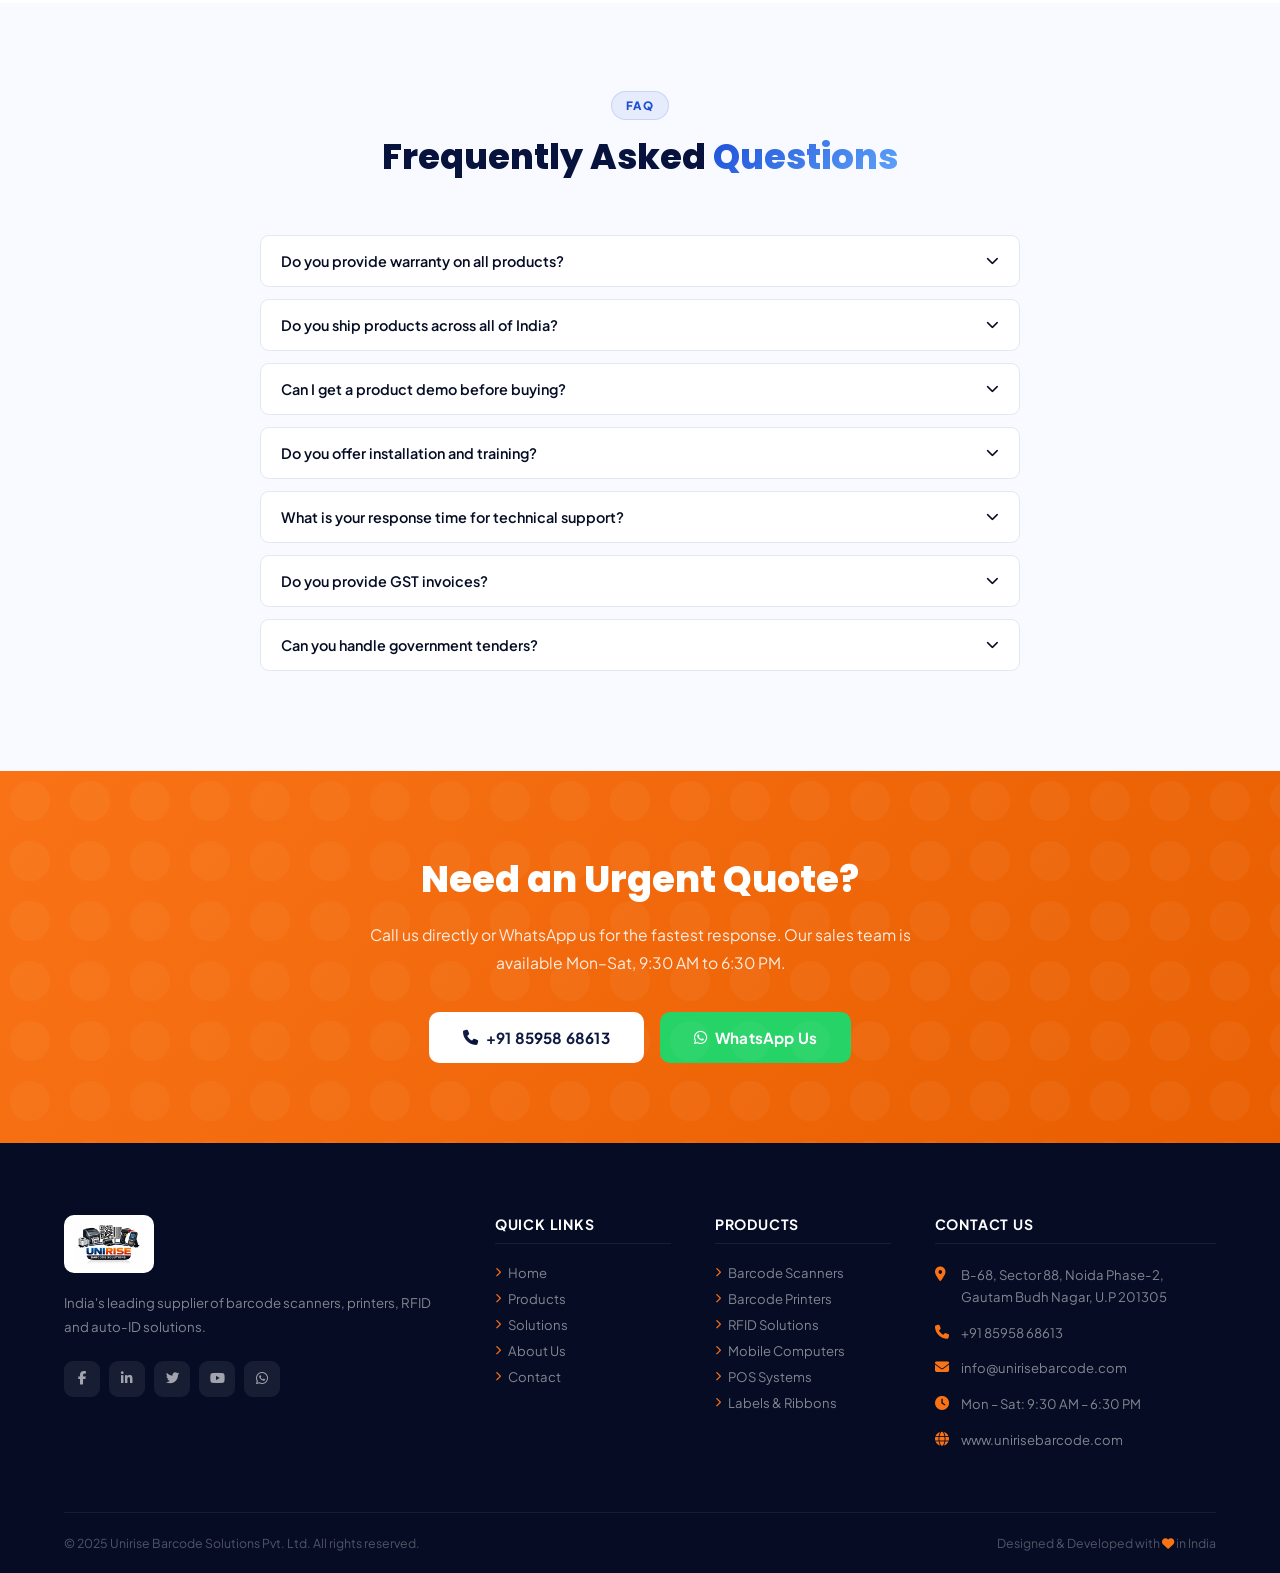
<file: contact.html>
<!DOCTYPE html>
<html lang="en">
<head>
  <meta charset="UTF-8" />
  <meta name="viewport" content="width=device-width, initial-scale=1.0" />
  <title>Contact Us – Unirise Barcode Solutions | Get a Free Quote</title>
  <meta name="description" content="Contact Unirise Barcode Solutions for barcode scanners, printers, RFID solutions and labels. Get a free quote, product demo or technical support." />
  <link rel="stylesheet" href="assets/css/style.css" />
  <link rel="stylesheet" href="https://cdnjs.cloudflare.com/ajax/libs/font-awesome/6.5.0/css/all.min.css" />
  <style>
    .map-embed { border-radius: var(--radius); overflow: hidden; border: 1px solid var(--border); margin-top: 24px; }
    .map-embed iframe { display: block; width: 100%; height: 300px; border: none; }
    .office-hours { background: linear-gradient(135deg, var(--primary), var(--primary-light)); color: white; border-radius: var(--radius); padding: 24px; margin-top: 16px; }
    .office-hours h4 { font-size: 1rem; font-weight: 700; margin-bottom: 14px; display: flex; align-items: center; gap: 8px; }
    .office-hours ul li { display: flex; justify-content: space-between; padding: 7px 0; border-bottom: 1px solid rgba(255,255,255,0.1); font-size: 0.83rem; }
    .office-hours ul li:last-child { border-bottom: none; }
    .office-hours ul li span { opacity: 0.8; }
    .office-hours ul li strong { color: var(--secondary); }
    .faq-item { background: white; border: 1px solid var(--border); border-radius: var(--radius-sm); margin-bottom: 12px; overflow: hidden; }
    .faq-question { padding: 16px 20px; cursor: pointer; display: flex; justify-content: space-between; align-items: center; font-size: 0.9rem; font-weight: 600; color: var(--dark); user-select: none; }
    .faq-question:hover { background: var(--light-bg); }
    .faq-question i { transition: var(--transition); color: var(--primary); font-size: 0.8rem; }
    .faq-answer { padding: 0 20px; max-height: 0; overflow: hidden; transition: max-height 0.3s ease, padding 0.3s ease; }
    .faq-answer p { font-size: 0.85rem; color: var(--text-light); line-height: 1.7; padding-bottom: 16px; }
    .faq-item.open .faq-answer { max-height: 200px; }
    .faq-item.open .faq-question i { transform: rotate(180deg); }
  </style>
</head>
<body>

  <!-- TOP BAR -->
  <div class="topbar">
    <div class="container">
      <div class="topbar-left">
        <a href="tel:+918595868613"><i class="fas fa-phone"></i> +91 85958 68613</a>
        <a href="mailto:info@unirisebarcode.com"><i class="fas fa-envelope"></i> info@unirisebarcode.com</a>
      </div>
      <div class="topbar-right">
        <a href="#"><i class="fab fa-whatsapp"></i> WhatsApp</a>
        <a href="#"><i class="fas fa-map-marker-alt"></i> Noida, U.P., India</a>
        <a href="#"><i class="fas fa-clock"></i> Mon–Sat: 9:30AM – 6:30PM</a>
      </div>
    </div>
  </div>

  <!-- NAVBAR -->
  <nav class="navbar">
    <div class="container">
      <div class="nav-inner">
        <a href="index.html" class="logo"><img src="assets/images/logo.png" alt="Unirise Barcode Solutions" class="site-logo"></a>
        <ul class="nav-menu">
          <li><a href="index.html">Home</a></li>
          <li>
            <a href="products.html">Products <i class="fas fa-chevron-down"></i></a>
            <ul class="dropdown">
              <li><a href="products.html#scanners"><i class="fas fa-barcode"></i> Barcode Scanners</a></li>
              <li><a href="products.html#printers"><i class="fas fa-print"></i> Barcode Printers</a></li>
              <li><a href="products.html#rfid"><i class="fas fa-wifi"></i> RFID Solutions</a></li>
              <li><a href="products.html#mobile"><i class="fas fa-mobile-alt"></i> Mobile Computers</a></li>
              <li><a href="products.html#pos"><i class="fas fa-cash-register"></i> POS Systems</a></li>
              <li><a href="products.html#labels"><i class="fas fa-tags"></i> Labels &amp; Ribbons</a></li>
            </ul>
          </li>
          <li>
            <a href="solutions.html">Solutions <i class="fas fa-chevron-down"></i></a>
            <ul class="dropdown">
              <li><a href="solutions.html#retail"><i class="fas fa-store"></i> Retail</a></li>
              <li><a href="solutions.html#healthcare"><i class="fas fa-hospital"></i> Healthcare</a></li>
              <li><a href="solutions.html#manufacturing"><i class="fas fa-industry"></i> Manufacturing</a></li>
              <li><a href="solutions.html#logistics"><i class="fas fa-truck"></i> Logistics</a></li>
            </ul>
          </li>
          <li><a href="about.html">About Us</a></li>
          <li><a href="contact.html" class="active">Contact</a></li>
        </ul>
        <div class="nav-cta">
          <a href="tel:+918595868613" class="btn btn-outline"><i class="fas fa-phone"></i> Call Now</a>
          <a href="contact.html" class="btn btn-primary"><i class="fas fa-paper-plane"></i> Get Quote</a>
          <div class="hamburger" id="hamburger"><span></span><span></span><span></span></div>
        </div>
      </div>
    </div>
  </nav>

  <!-- MOBILE MENU -->
  <div class="mobile-menu" id="mobileMenu">
    <div class="mobile-menu-header">
      <a href="index.html" class="logo"><img src="assets/images/logo.png" alt="Unirise Barcode Solutions" class="site-logo"></a>
      <button class="mobile-menu-close" id="mobileClose"><i class="fas fa-times"></i></button>
    </div>
    <ul>
      <li><a href="index.html"><i class="fas fa-home"></i> Home</a></li>
      <li><a href="products.html"><i class="fas fa-boxes"></i> Products</a></li>
      <li><a href="solutions.html"><i class="fas fa-lightbulb"></i> Solutions</a></li>
      <li><a href="about.html"><i class="fas fa-building"></i> About Us</a></li>
      <li><a href="contact.html"><i class="fas fa-envelope"></i> Contact</a></li>
    </ul>
    <div class="mobile-menu-footer">
      <a href="contact.html" class="btn btn-primary">Get a Free Quote</a>
      <a href="tel:+918595868613" class="btn btn-outline">Call: +91 85958 68613</a>
    </div>
  </div>

  <!-- PAGE HERO -->
  <div class="page-hero">
    <div class="container">
      <h1>Contact Us</h1>
      <p>Get in touch for product enquiries, quotes, demos or technical support — we respond within 2 hours</p>
      <div class="breadcrumb">
        <a href="index.html">Home</a><i class="fas fa-chevron-right"></i><span>Contact</span>
      </div>
    </div>
  </div>

  <!-- CONTACT SECTION -->
  <section class="section">
    <div class="container">
      <div class="contact-layout">

        <!-- LEFT: Info -->
        <div>
          <div class="contact-info-cards">
            <div class="contact-info-card">
              <div class="contact-info-icon"><i class="fas fa-map-marker-alt"></i></div>
              <div class="contact-info-text">
                <h4>Our Office</h4>
                <p>B-68, Sector 88, Noida Phase-2,<br>Gautam Budh Nagar, U.P 201305</p>
              </div>
            </div>
            <div class="contact-info-card">
              <div class="contact-info-icon"><i class="fas fa-phone"></i></div>
              <div class="contact-info-text">
                <h4>Phone Numbers</h4>
                <p><a href="tel:+918595868613">+91 85958 68613</a> (Sales)<br><a href="tel:+918595868613">+91 85958 68613</a> (Support)</p>
              </div>
            </div>
            <div class="contact-info-card">
              <div class="contact-info-icon"><i class="fas fa-envelope"></i></div>
              <div class="contact-info-text">
                <h4>Email Addresses</h4>
                <p><a href="mailto:sales@unirisebarcode.com">sales@unirisebarcode.com</a><br><a href="mailto:support@unirisebarcode.com">support@unirisebarcode.com</a></p>
              </div>
            </div>
            <div class="contact-info-card">
              <div class="contact-info-icon" style="background:linear-gradient(135deg,#25d366,#128c7e);"><i class="fab fa-whatsapp"></i></div>
              <div class="contact-info-text">
                <h4>WhatsApp</h4>
                <p><a href="https://wa.me/918595868613" target="_blank">Chat on WhatsApp: +91 85958 68613</a><br>Quick replies for product enquiries</p>
              </div>
            </div>
          </div>

          <!-- Office Hours -->
          <div class="office-hours">
            <h4><i class="fas fa-clock"></i> Business Hours</h4>
            <ul>
              <li><span>Monday – Friday</span> <strong>9:30 AM – 6:30 PM</strong></li>
              <li><span>Saturday</span> <strong>10:00 AM – 4:00 PM</strong></li>
              <li><span>Sunday</span> <strong>Closed</strong></li>
              <li><span>AMC Emergency</span> <strong>24×7 Helpline</strong></li>
            </ul>
          </div>

          <!-- Map -->
          <div class="map-embed">
            <iframe src="https://www.google.com/maps/embed?pb=!1m18!1m12!1m3!1d3505.3!2d77.272!3d28.544!2m3!1f0!2f0!3f0!3m2!1i1024!2i768!4f13.1!3m3!1m2!1s0x0%3A0x0!2zMjjCsDMyJzM4LjQiTiA3N8KwMTYnMTkuMiJF!5e0!3m2!1sen!2sin!4v1" allowfullscreen="" loading="lazy" referrerpolicy="no-referrer-when-downgrade"></iframe>
          </div>
        </div>

        <!-- RIGHT: Form -->
        <div>
          <div class="contact-form-card">
            <h3>Send Us a Message</h3>
            <p>Fill in the form below and our team will get back to you within 2 business hours.</p>
            <form id="contactForm">
              <div class="form-grid">
                <div class="form-group">
                  <label for="firstName">First Name *</label>
                  <input type="text" id="firstName" name="firstName" placeholder="Your first name" required />
                </div>
                <div class="form-group">
                  <label for="lastName">Last Name *</label>
                  <input type="text" id="lastName" name="lastName" placeholder="Your last name" required />
                </div>
                <div class="form-group">
                  <label for="email">Email Address *</label>
                  <input type="email" id="email" name="email" placeholder="you@company.com" required />
                </div>
                <div class="form-group">
                  <label for="phone">Phone Number *</label>
                  <input type="tel" id="phone" name="phone" placeholder="+91 98765 43210" required />
                </div>
                <div class="form-group">
                  <label for="company">Company Name</label>
                  <input type="text" id="company" name="company" placeholder="Your company name" />
                </div>
                <div class="form-group">
                  <label for="city">City</label>
                  <input type="text" id="city" name="city" placeholder="Your city" />
                </div>
                <div class="form-group full">
                  <label for="enquiryType">Enquiry Type *</label>
                  <select id="enquiryType" name="enquiryType" required>
                    <option value="">Select enquiry type...</option>
                    <option value="quote">Request a Quote</option>
                    <option value="demo">Product Demo</option>
                    <option value="support">Technical Support</option>
                    <option value="amc">AMC / Service Contract</option>
                    <option value="rfid">RFID Project Enquiry</option>
                    <option value="software">Software Demo</option>
                    <option value="other">Other</option>
                  </select>
                </div>
                <div class="form-group full">
                  <label for="products">Products / Solutions of Interest</label>
                  <input type="text" id="products" name="products" placeholder="e.g. Zebra barcode scanners, industrial label printer, RFID system..." />
                </div>
                <div class="form-group full">
                  <label for="message">Your Message *</label>
                  <textarea id="message" name="message" placeholder="Please describe your requirement in detail — product model, quantity, application, timeline..." required></textarea>
                </div>
                <div class="form-group full form-submit">
                  <button type="submit" class="btn btn-primary btn-lg">
                    <i class="fas fa-paper-plane"></i> Send Message
                  </button>
                </div>
              </div>
            </form>
          </div>
        </div>

      </div>
    </div>
  </section>

  <!-- FAQ -->
  <section class="section section-alt">
    <div class="container">
      <div class="section-header">
        <span class="section-tag">FAQ</span>
        <h2>Frequently Asked <span>Questions</span></h2>
      </div>
      <div style="max-width: 760px; margin: 0 auto;">

        <div class="faq-item">
          <div class="faq-question">Do you provide warranty on all products? <i class="fas fa-chevron-down"></i></div>
          <div class="faq-answer"><p>Yes, all products we supply carry the full manufacturer's warranty — typically 1 year for most hardware. Zebra products come with Zebra's standard warranty, Honeywell products with Honeywell's warranty, and so on. We also offer extended warranty and AMC contracts for additional peace of mind.</p></div>
        </div>

        <div class="faq-item">
          <div class="faq-question">Do you ship products across all of India? <i class="fas fa-chevron-down"></i></div>
          <div class="faq-answer"><p>Yes, we deliver to all major cities and towns across India via courier and freight services. Delivery typically takes 1-3 business days for metro cities and 3-5 business days for other locations. Bulk and custom orders may require additional lead time.</p></div>
        </div>

        <div class="faq-item">
          <div class="faq-question">Can I get a product demo before buying? <i class="fas fa-chevron-down"></i></div>
          <div class="faq-answer"><p>Absolutely. We provide free product demonstrations at our Delhi office, or our sales engineers can visit your premises for on-site demos in major cities. For customers in other cities, we offer video demos and can ship demo units on request for qualified projects.</p></div>
        </div>

        <div class="faq-item">
          <div class="faq-question">Do you offer installation and training? <i class="fas fa-chevron-down"></i></div>
          <div class="faq-answer"><p>Yes, we provide professional installation and user training for all equipment. Basic installation and training is included for orders above a certain value. Our certified engineers ensure your team is fully trained before we close a project.</p></div>
        </div>

        <div class="faq-item">
          <div class="faq-question">What is your response time for technical support? <i class="fas fa-chevron-down"></i></div>
          <div class="faq-answer"><p>For AMC customers, we guarantee a 4-hour telephone/remote response and next-business-day on-site response in metro cities. For non-AMC customers, we provide best-effort support. We recommend taking an AMC contract for business-critical equipment to ensure minimal downtime.</p></div>
        </div>

        <div class="faq-item">
          <div class="faq-question">Do you provide GST invoices? <i class="fas fa-chevron-down"></i></div>
          <div class="faq-answer"><p>Yes, all purchases come with a proper GST-compliant tax invoice. We are a registered GST entity and can provide invoices suitable for Input Tax Credit (ITC) claims by your business.</p></div>
        </div>

        <div class="faq-item">
          <div class="faq-question">Can you handle government tenders? <i class="fas fa-chevron-down"></i></div>
          <div class="faq-answer"><p>Yes, we regularly participate in and supply to government tenders at central and state levels, including PSUs, hospitals, educational institutions and defense establishments. We are registered on GeM portal and can provide all necessary documentation for government procurement.</p></div>
        </div>

      </div>
    </div>
  </section>

  <!-- CTA -->
  <div class="cta-banner">
    <div class="container">
      <h2>Need an Urgent Quote?</h2>
      <p>Call us directly or WhatsApp us for the fastest response. Our sales team is available Mon–Sat, 9:30 AM to 6:30 PM.</p>
      <div style="display:flex; gap:16px; justify-content:center; flex-wrap:wrap;">
        <a href="tel:+918595868613" class="btn btn-white btn-lg"><i class="fas fa-phone"></i> +91 85958 68613</a>
        <a href="https://wa.me/918595868613" target="_blank" class="btn btn-lg" style="background:#25d366; color:white; border:2px solid #25d366;"><i class="fab fa-whatsapp"></i> WhatsApp Us</a>
      </div>
    </div>
  </div>

  <!-- FOOTER -->
  <footer class="footer">
    <div class="container">
      <div class="footer-grid">
        <div class="footer-brand">
          <div class="footer-logo"><img src="assets/images/logo.png" alt="Unirise Barcode Solutions" class="footer-logo-img"></div>
          <p>India's leading supplier of barcode scanners, printers, RFID and auto-ID solutions.</p>
          <div class="footer-social">
            <a href="#" class="social-link"><i class="fab fa-facebook-f"></i></a>
            <a href="#" class="social-link"><i class="fab fa-linkedin-in"></i></a>
            <a href="#" class="social-link"><i class="fab fa-twitter"></i></a>
            <a href="#" class="social-link"><i class="fab fa-youtube"></i></a>
            <a href="#" class="social-link"><i class="fab fa-whatsapp"></i></a>
          </div>
        </div>
        <div>
          <h4>Quick Links</h4>
          <ul>
            <li><a href="index.html"><i class="fas fa-chevron-right"></i> Home</a></li>
            <li><a href="products.html"><i class="fas fa-chevron-right"></i> Products</a></li>
            <li><a href="solutions.html"><i class="fas fa-chevron-right"></i> Solutions</a></li>
            <li><a href="about.html"><i class="fas fa-chevron-right"></i> About Us</a></li>
            <li><a href="contact.html"><i class="fas fa-chevron-right"></i> Contact</a></li>
          </ul>
        </div>
        <div>
          <h4>Products</h4>
          <ul>
            <li><a href="products.html#scanners"><i class="fas fa-chevron-right"></i> Barcode Scanners</a></li>
            <li><a href="products.html#printers"><i class="fas fa-chevron-right"></i> Barcode Printers</a></li>
            <li><a href="products.html#rfid"><i class="fas fa-chevron-right"></i> RFID Solutions</a></li>
            <li><a href="products.html#mobile"><i class="fas fa-chevron-right"></i> Mobile Computers</a></li>
            <li><a href="products.html#pos"><i class="fas fa-chevron-right"></i> POS Systems</a></li>
            <li><a href="products.html#labels"><i class="fas fa-chevron-right"></i> Labels &amp; Ribbons</a></li>
          </ul>
        </div>
        <div>
          <h4>Contact Us</h4>
          <div class="footer-contact-item"><i class="fas fa-map-marker-alt"></i><span>B-68, Sector 88, Noida Phase-2,<br>Gautam Budh Nagar, U.P 201305</span></div>
          <div class="footer-contact-item"><i class="fas fa-phone"></i><span><a href="tel:+918595868613">+91 85958 68613</a></span></div>
          <div class="footer-contact-item"><i class="fas fa-envelope"></i><span><a href="mailto:info@unirisebarcode.com">info@unirisebarcode.com</a></span></div>
          <div class="footer-contact-item"><i class="fas fa-clock"></i><span>Mon – Sat: 9:30 AM – 6:30 PM</span></div>
          <div class="footer-contact-item"><i class="fas fa-globe"></i><span><a href="https://www.unirisebarcode.com" target="_blank">www.unirisebarcode.com</a></span></div>
        </div>
      </div>
      <div class="footer-bottom">
        <span>&copy; 2025 Unirise Barcode Solutions Pvt. Ltd. All rights reserved.</span>
        <span>Designed &amp; Developed with <i class="fas fa-heart" style="color:#f97316"></i> in India</span>
      </div>
    </div>
  </footer>

  <div class="whatsapp-fab"><a href="https://wa.me/918595868613" target="_blank" rel="noopener"><i class="fab fa-whatsapp"></i></a></div>
  <button class="scroll-top" id="scrollTop"><i class="fas fa-arrow-up"></i></button>

  <script src="assets/js/main.js"></script>
  <script>
    // FAQ Accordion
    document.querySelectorAll('.faq-question').forEach(q => {
      q.addEventListener('click', () => {
        const item = q.closest('.faq-item');
        const wasOpen = item.classList.contains('open');
        document.querySelectorAll('.faq-item').forEach(i => i.classList.remove('open'));
        if (!wasOpen) item.classList.add('open');
      });
    });
  </script>
</body>
</html>
</file>
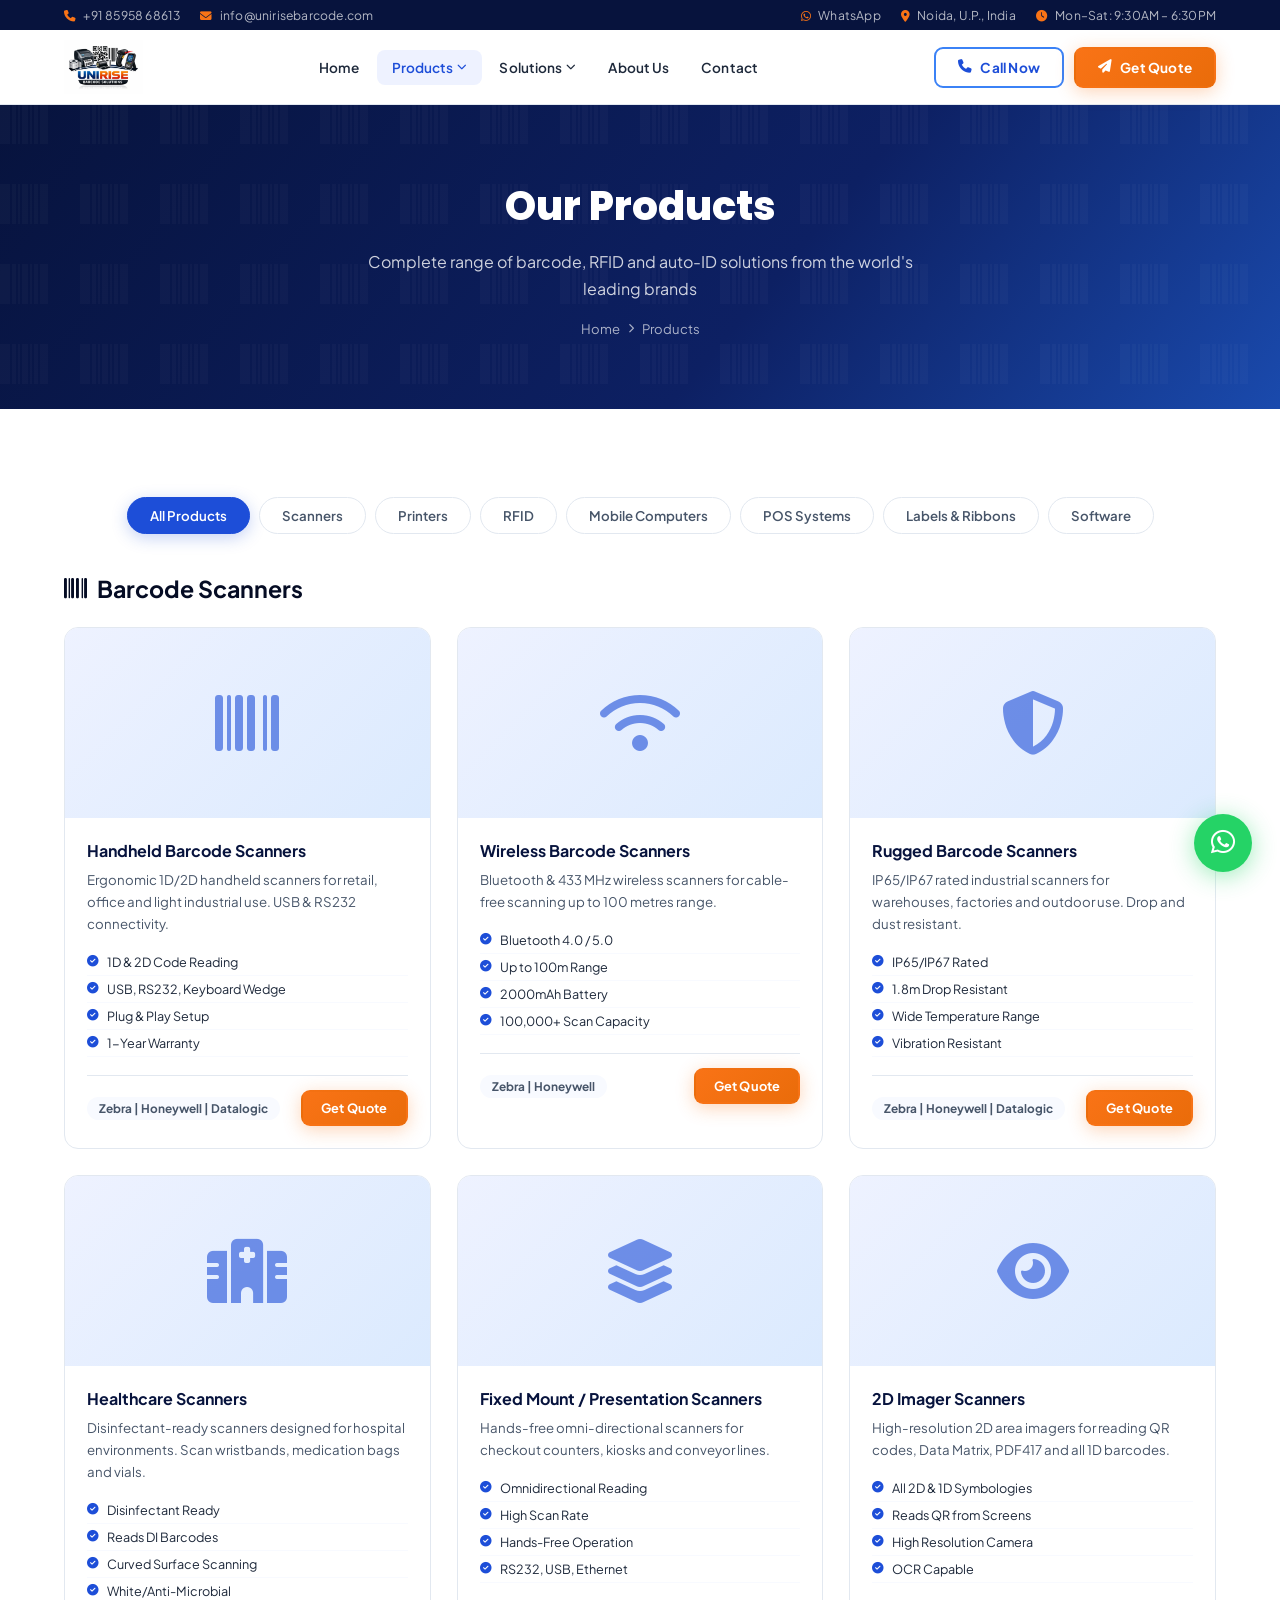
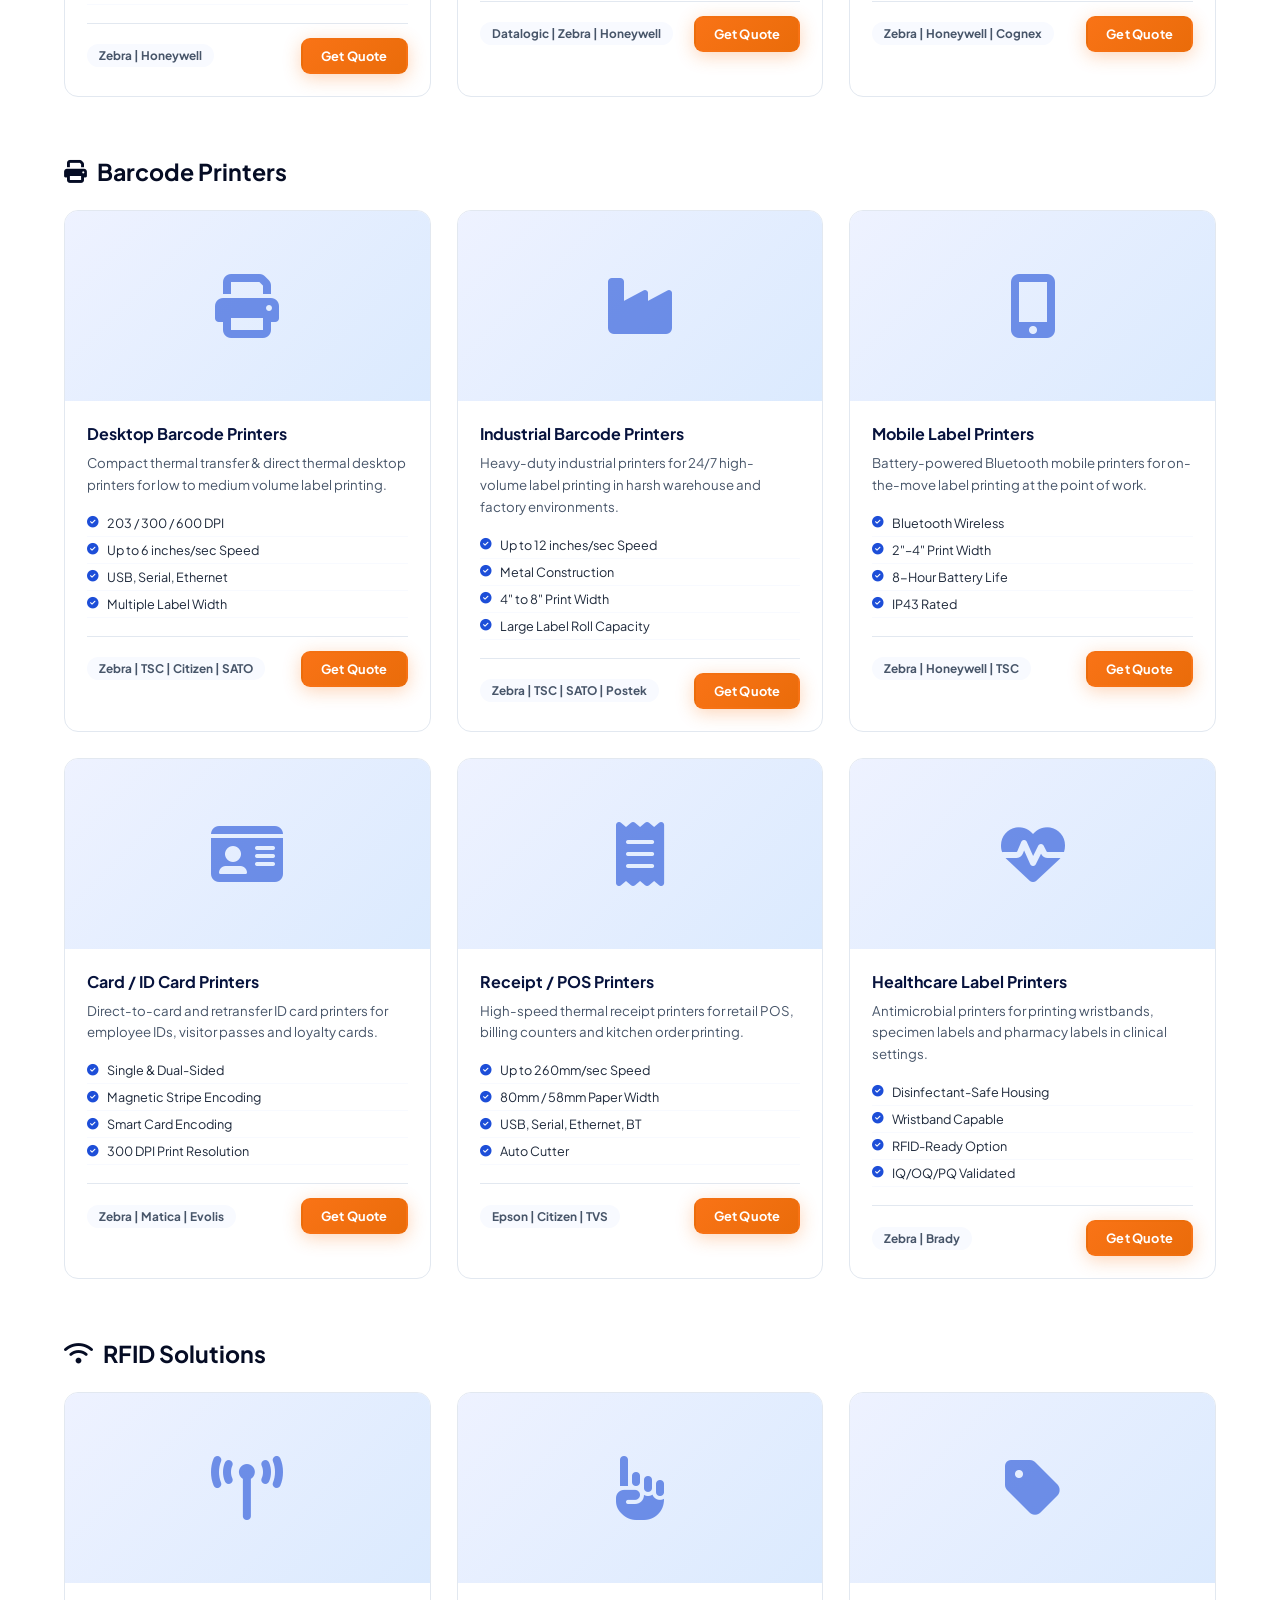
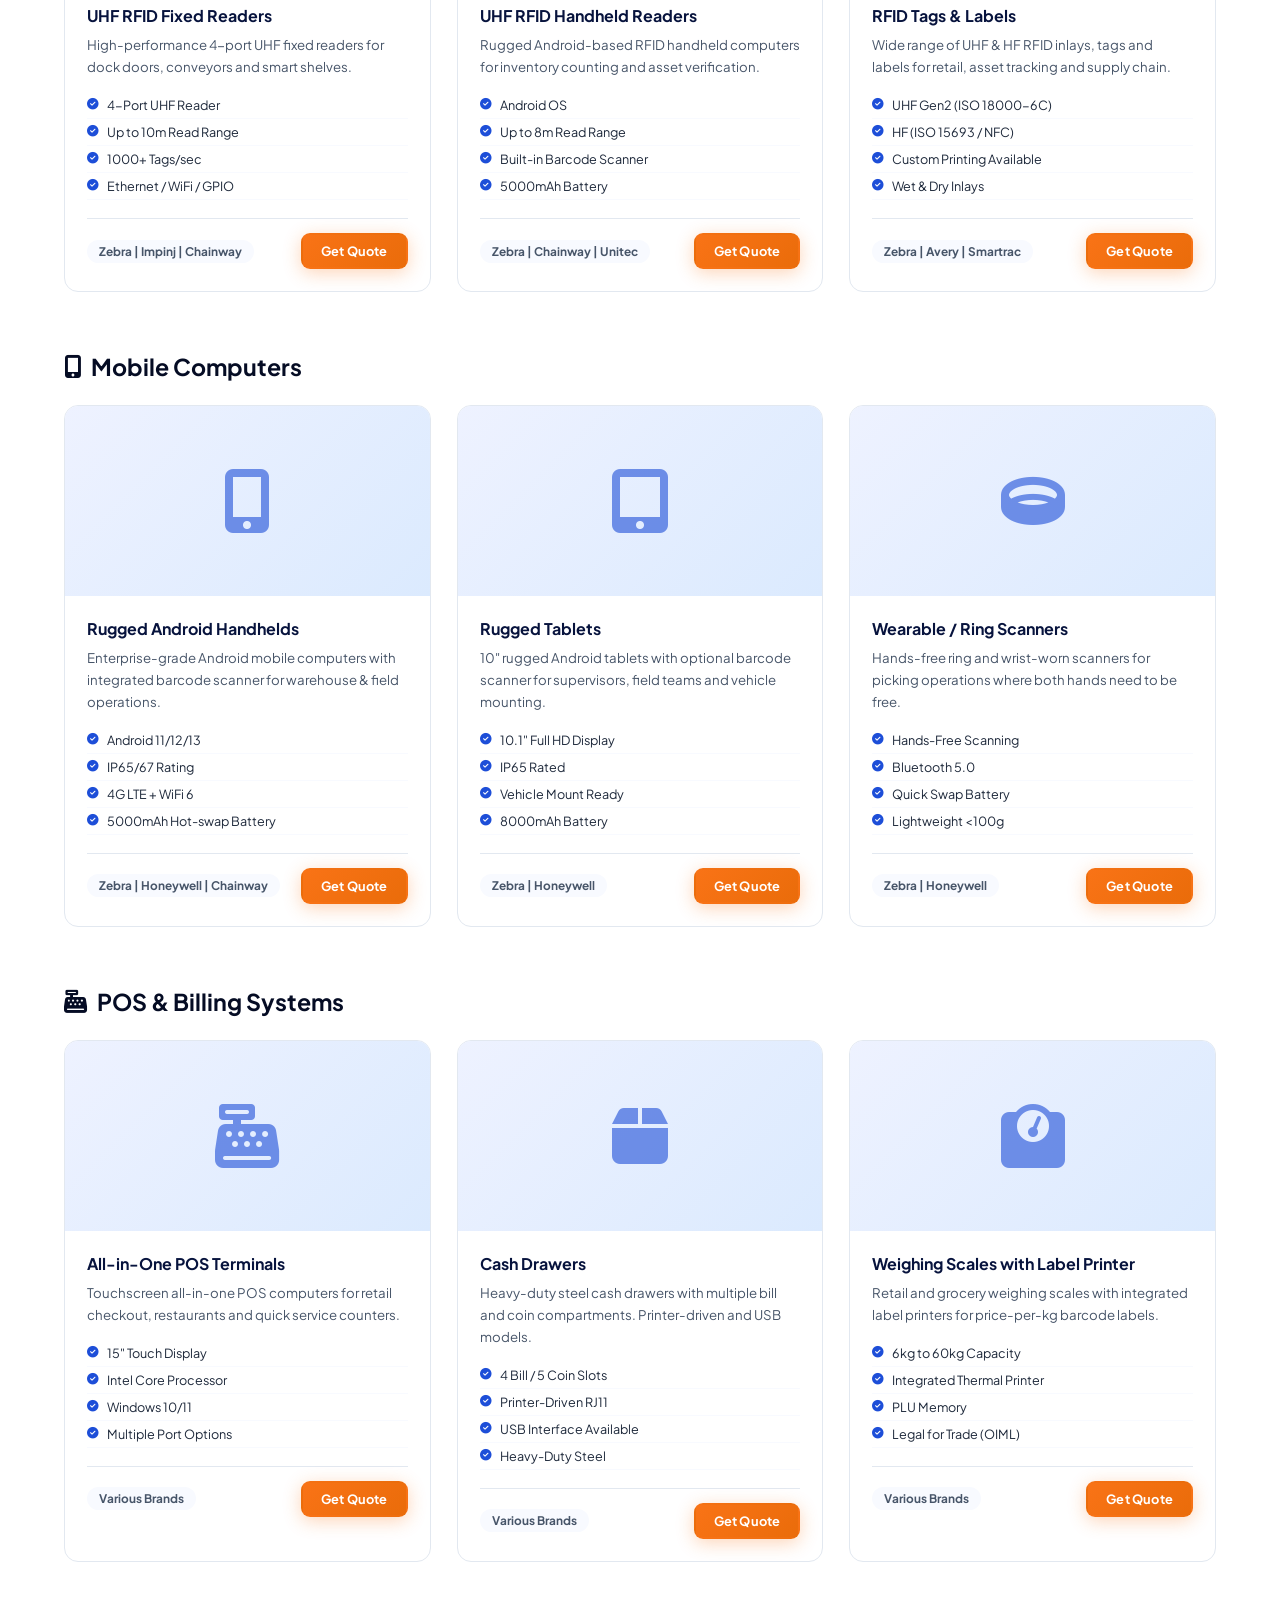
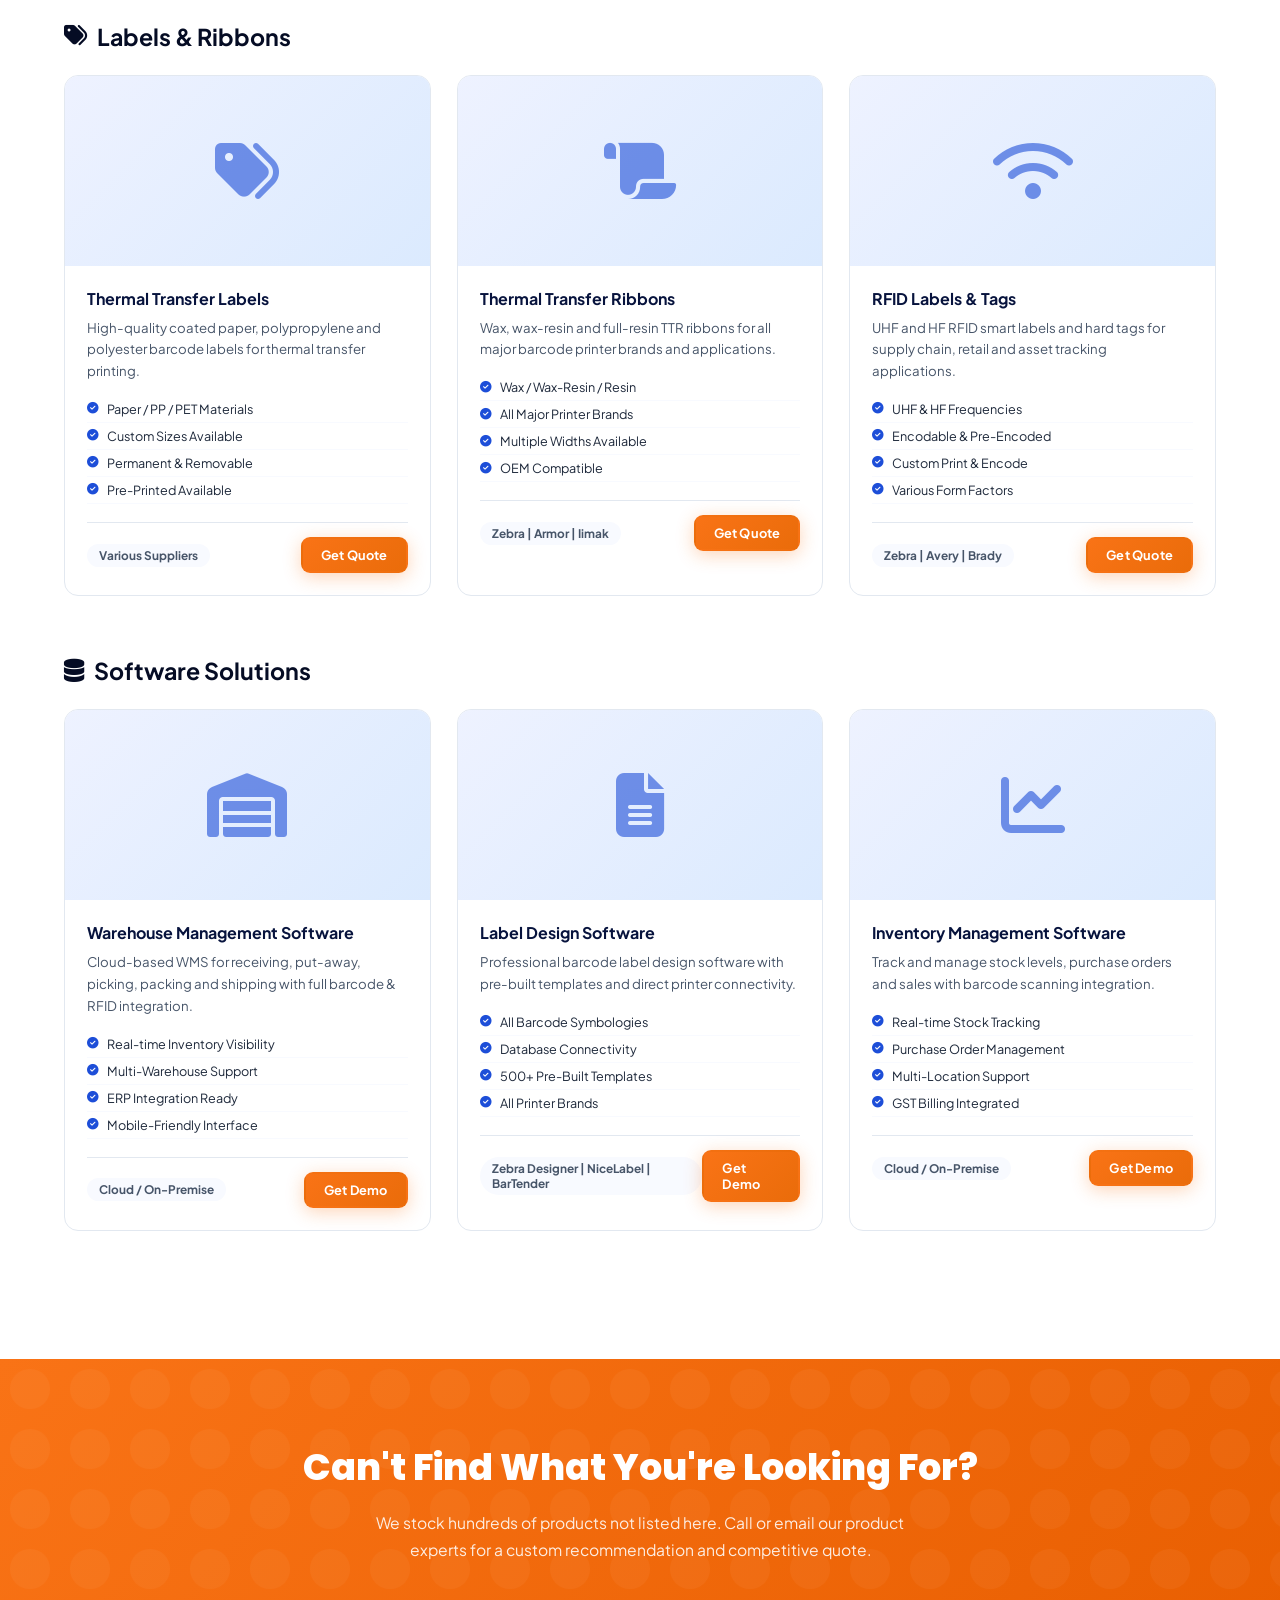
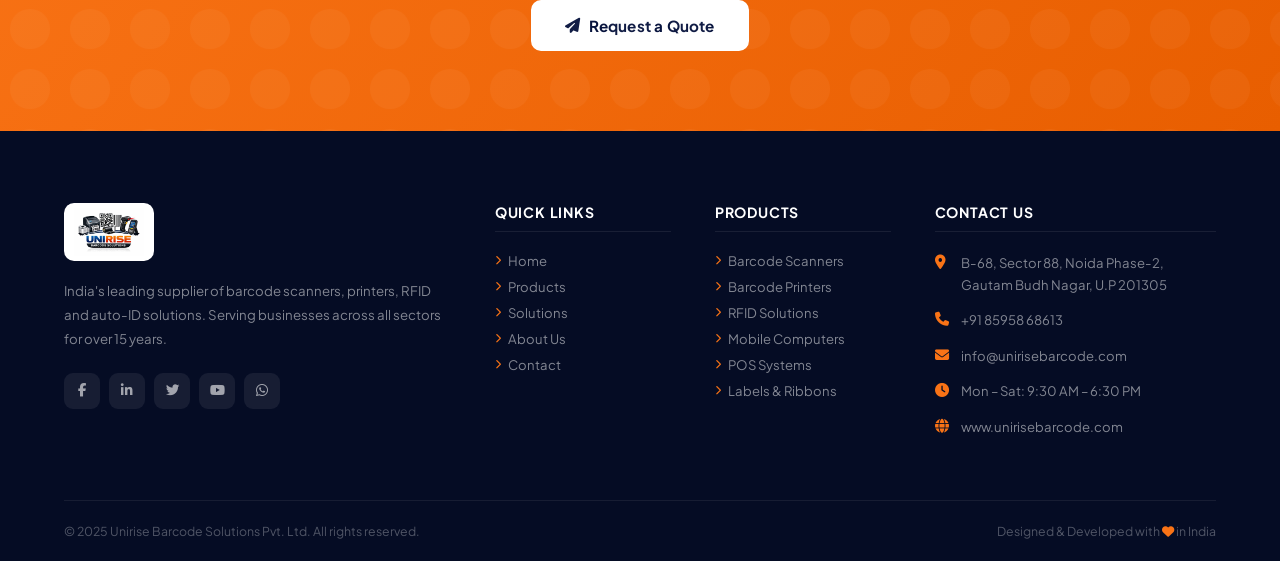
<file: products.html>
<!DOCTYPE html>
<html lang="en">
<head>
  <meta charset="UTF-8" />
  <meta name="viewport" content="width=device-width, initial-scale=1.0" />
  <title>Products – Barcode Scanners, Printers, RFID | Unirise Barcode Solutions</title>
  <meta name="description" content="Browse our complete range of barcode scanners, printers, RFID readers, mobile computers, POS systems and labels from Zebra, Honeywell, Datalogic and more." />
  <link rel="stylesheet" href="assets/css/style.css" />
  <link rel="stylesheet" href="https://cdnjs.cloudflare.com/ajax/libs/font-awesome/6.5.0/css/all.min.css" />
</head>
<body>

  <!-- TOP BAR -->
  <div class="topbar">
    <div class="container">
      <div class="topbar-left">
        <a href="tel:+918595868613"><i class="fas fa-phone"></i> +91 85958 68613</a>
        <a href="mailto:info@unirisebarcode.com"><i class="fas fa-envelope"></i> info@unirisebarcode.com</a>
      </div>
      <div class="topbar-right">
        <a href="#"><i class="fab fa-whatsapp"></i> WhatsApp</a>
        <a href="#"><i class="fas fa-map-marker-alt"></i> Noida, U.P., India</a>
        <a href="#"><i class="fas fa-clock"></i> Mon–Sat: 9:30AM – 6:30PM</a>
      </div>
    </div>
  </div>

  <!-- NAVBAR -->
  <nav class="navbar">
    <div class="container">
      <div class="nav-inner">
        <a href="index.html" class="logo"><img src="assets/images/logo.png" alt="Unirise Barcode Solutions" class="site-logo"></a>
        <ul class="nav-menu">
          <li><a href="index.html">Home</a></li>
          <li>
            <a href="products.html" class="active">Products <i class="fas fa-chevron-down"></i></a>
            <ul class="dropdown">
              <li><a href="#scanners"><i class="fas fa-barcode"></i> Barcode Scanners</a></li>
              <li><a href="#printers"><i class="fas fa-print"></i> Barcode Printers</a></li>
              <li><a href="#rfid"><i class="fas fa-wifi"></i> RFID Solutions</a></li>
              <li><a href="#mobile"><i class="fas fa-mobile-alt"></i> Mobile Computers</a></li>
              <li><a href="#pos"><i class="fas fa-cash-register"></i> POS Systems</a></li>
              <li><a href="#labels"><i class="fas fa-tags"></i> Labels &amp; Ribbons</a></li>
            </ul>
          </li>
          <li>
            <a href="solutions.html">Solutions <i class="fas fa-chevron-down"></i></a>
            <ul class="dropdown">
              <li><a href="solutions.html#retail"><i class="fas fa-store"></i> Retail</a></li>
              <li><a href="solutions.html#healthcare"><i class="fas fa-hospital"></i> Healthcare</a></li>
              <li><a href="solutions.html#manufacturing"><i class="fas fa-industry"></i> Manufacturing</a></li>
              <li><a href="solutions.html#logistics"><i class="fas fa-truck"></i> Logistics</a></li>
            </ul>
          </li>
          <li><a href="about.html">About Us</a></li>
          <li><a href="contact.html">Contact</a></li>
        </ul>
        <div class="nav-cta">
          <a href="tel:+918595868613" class="btn btn-outline"><i class="fas fa-phone"></i> Call Now</a>
          <a href="contact.html" class="btn btn-primary"><i class="fas fa-paper-plane"></i> Get Quote</a>
          <div class="hamburger" id="hamburger"><span></span><span></span><span></span></div>
        </div>
      </div>
    </div>
  </nav>

  <!-- MOBILE MENU -->
  <div class="mobile-menu" id="mobileMenu">
    <div class="mobile-menu-header">
      <a href="index.html" class="logo"><img src="assets/images/logo.png" alt="Unirise Barcode Solutions" class="site-logo"></a>
      <button class="mobile-menu-close" id="mobileClose"><i class="fas fa-times"></i></button>
    </div>
    <ul>
      <li><a href="index.html"><i class="fas fa-home"></i> Home</a></li>
      <li><a href="products.html"><i class="fas fa-boxes"></i> Products</a></li>
      <li><a href="solutions.html"><i class="fas fa-lightbulb"></i> Solutions</a></li>
      <li><a href="about.html"><i class="fas fa-building"></i> About Us</a></li>
      <li><a href="contact.html"><i class="fas fa-envelope"></i> Contact</a></li>
    </ul>
    <div class="mobile-menu-footer">
      <a href="contact.html" class="btn btn-primary">Get a Free Quote</a>
      <a href="tel:+918595868613" class="btn btn-outline">Call: +91 85958 68613</a>
    </div>
  </div>

  <!-- PAGE HERO -->
  <div class="page-hero">
    <div class="container">
      <h1>Our Products</h1>
      <p>Complete range of barcode, RFID and auto-ID solutions from the world's leading brands</p>
      <div class="breadcrumb">
        <a href="index.html">Home</a>
        <i class="fas fa-chevron-right"></i>
        <span>Products</span>
      </div>
    </div>
  </div>

  <!-- PRODUCTS SECTION -->
  <section class="section">
    <div class="container">

      <!-- Filter -->
      <div class="products-filter">
        <button class="filter-btn active" data-filter="all">All Products</button>
        <button class="filter-btn" data-filter="scanners">Scanners</button>
        <button class="filter-btn" data-filter="printers">Printers</button>
        <button class="filter-btn" data-filter="rfid">RFID</button>
        <button class="filter-btn" data-filter="mobile">Mobile Computers</button>
        <button class="filter-btn" data-filter="pos">POS Systems</button>
        <button class="filter-btn" data-filter="labels">Labels &amp; Ribbons</button>
        <button class="filter-btn" data-filter="software">Software</button>
      </div>

      <!-- SCANNERS -->
      <div id="scanners" style="margin-bottom: 12px;">
        <h2 style="font-size:1.45rem; color:var(--dark); margin-bottom:24px; display:flex; align-items:center; gap:10px;">
          <i class="fas fa-barcode" style="color:var(--primary)"></i> Barcode Scanners
        </h2>
      </div>
      <div class="products-page-grid" style="margin-bottom:60px;">
        <div class="product-detail-card" data-category="scanners">
          <div class="product-detail-img"><i class="fas fa-barcode"></i></div>
          <div class="product-detail-body">
            <h3>Handheld Barcode Scanners</h3>
            <p>Ergonomic 1D/2D handheld scanners for retail, office and light industrial use. USB &amp; RS232 connectivity.</p>
            <ul class="product-specs">
              <li><i class="fas fa-check-circle"></i> 1D &amp; 2D Code Reading</li>
              <li><i class="fas fa-check-circle"></i> USB, RS232, Keyboard Wedge</li>
              <li><i class="fas fa-check-circle"></i> Plug &amp; Play Setup</li>
              <li><i class="fas fa-check-circle"></i> 1-Year Warranty</li>
            </ul>
            <div class="product-detail-footer">
              <span class="brand-tag">Zebra | Honeywell | Datalogic</span>
              <a href="contact.html" class="btn btn-primary" style="padding:8px 18px; font-size:0.8rem;">Get Quote</a>
            </div>
          </div>
        </div>
        <div class="product-detail-card" data-category="scanners">
          <div class="product-detail-img"><i class="fas fa-wifi"></i></div>
          <div class="product-detail-body">
            <h3>Wireless Barcode Scanners</h3>
            <p>Bluetooth &amp; 433 MHz wireless scanners for cable-free scanning up to 100 metres range.</p>
            <ul class="product-specs">
              <li><i class="fas fa-check-circle"></i> Bluetooth 4.0 / 5.0</li>
              <li><i class="fas fa-check-circle"></i> Up to 100m Range</li>
              <li><i class="fas fa-check-circle"></i> 2000mAh Battery</li>
              <li><i class="fas fa-check-circle"></i> 100,000+ Scan Capacity</li>
            </ul>
            <div class="product-detail-footer">
              <span class="brand-tag">Zebra | Honeywell</span>
              <a href="contact.html" class="btn btn-primary" style="padding:8px 18px; font-size:0.8rem;">Get Quote</a>
            </div>
          </div>
        </div>
        <div class="product-detail-card" data-category="scanners">
          <div class="product-detail-img"><i class="fas fa-shield-alt"></i></div>
          <div class="product-detail-body">
            <h3>Rugged Barcode Scanners</h3>
            <p>IP65/IP67 rated industrial scanners for warehouses, factories and outdoor use. Drop and dust resistant.</p>
            <ul class="product-specs">
              <li><i class="fas fa-check-circle"></i> IP65/IP67 Rated</li>
              <li><i class="fas fa-check-circle"></i> 1.8m Drop Resistant</li>
              <li><i class="fas fa-check-circle"></i> Wide Temperature Range</li>
              <li><i class="fas fa-check-circle"></i> Vibration Resistant</li>
            </ul>
            <div class="product-detail-footer">
              <span class="brand-tag">Zebra | Honeywell | Datalogic</span>
              <a href="contact.html" class="btn btn-primary" style="padding:8px 18px; font-size:0.8rem;">Get Quote</a>
            </div>
          </div>
        </div>
        <div class="product-detail-card" data-category="scanners">
          <div class="product-detail-img"><i class="fas fa-hospital"></i></div>
          <div class="product-detail-body">
            <h3>Healthcare Scanners</h3>
            <p>Disinfectant-ready scanners designed for hospital environments. Scan wristbands, medication bags and vials.</p>
            <ul class="product-specs">
              <li><i class="fas fa-check-circle"></i> Disinfectant Ready</li>
              <li><i class="fas fa-check-circle"></i> Reads DI Barcodes</li>
              <li><i class="fas fa-check-circle"></i> Curved Surface Scanning</li>
              <li><i class="fas fa-check-circle"></i> White/Anti-Microbial</li>
            </ul>
            <div class="product-detail-footer">
              <span class="brand-tag">Zebra | Honeywell</span>
              <a href="contact.html" class="btn btn-primary" style="padding:8px 18px; font-size:0.8rem;">Get Quote</a>
            </div>
          </div>
        </div>
        <div class="product-detail-card" data-category="scanners">
          <div class="product-detail-img"><i class="fas fa-layer-group"></i></div>
          <div class="product-detail-body">
            <h3>Fixed Mount / Presentation Scanners</h3>
            <p>Hands-free omni-directional scanners for checkout counters, kiosks and conveyor lines.</p>
            <ul class="product-specs">
              <li><i class="fas fa-check-circle"></i> Omnidirectional Reading</li>
              <li><i class="fas fa-check-circle"></i> High Scan Rate</li>
              <li><i class="fas fa-check-circle"></i> Hands-Free Operation</li>
              <li><i class="fas fa-check-circle"></i> RS232, USB, Ethernet</li>
            </ul>
            <div class="product-detail-footer">
              <span class="brand-tag">Datalogic | Zebra | Honeywell</span>
              <a href="contact.html" class="btn btn-primary" style="padding:8px 18px; font-size:0.8rem;">Get Quote</a>
            </div>
          </div>
        </div>
        <div class="product-detail-card" data-category="scanners">
          <div class="product-detail-img"><i class="fas fa-eye"></i></div>
          <div class="product-detail-body">
            <h3>2D Imager Scanners</h3>
            <p>High-resolution 2D area imagers for reading QR codes, Data Matrix, PDF417 and all 1D barcodes.</p>
            <ul class="product-specs">
              <li><i class="fas fa-check-circle"></i> All 2D &amp; 1D Symbologies</li>
              <li><i class="fas fa-check-circle"></i> Reads QR from Screens</li>
              <li><i class="fas fa-check-circle"></i> High Resolution Camera</li>
              <li><i class="fas fa-check-circle"></i> OCR Capable</li>
            </ul>
            <div class="product-detail-footer">
              <span class="brand-tag">Zebra | Honeywell | Cognex</span>
              <a href="contact.html" class="btn btn-primary" style="padding:8px 18px; font-size:0.8rem;">Get Quote</a>
            </div>
          </div>
        </div>
      </div>

      <!-- PRINTERS -->
      <div id="printers" style="margin-bottom: 12px;">
        <h2 style="font-size:1.45rem; color:var(--dark); margin-bottom:24px; display:flex; align-items:center; gap:10px;">
          <i class="fas fa-print" style="color:var(--primary)"></i> Barcode Printers
        </h2>
      </div>
      <div class="products-page-grid" style="margin-bottom:60px;">
        <div class="product-detail-card" data-category="printers">
          <div class="product-detail-img"><i class="fas fa-print"></i></div>
          <div class="product-detail-body">
            <h3>Desktop Barcode Printers</h3>
            <p>Compact thermal transfer &amp; direct thermal desktop printers for low to medium volume label printing.</p>
            <ul class="product-specs">
              <li><i class="fas fa-check-circle"></i> 203 / 300 / 600 DPI</li>
              <li><i class="fas fa-check-circle"></i> Up to 6 inches/sec Speed</li>
              <li><i class="fas fa-check-circle"></i> USB, Serial, Ethernet</li>
              <li><i class="fas fa-check-circle"></i> Multiple Label Width</li>
            </ul>
            <div class="product-detail-footer">
              <span class="brand-tag">Zebra | TSC | Citizen | SATO</span>
              <a href="contact.html" class="btn btn-primary" style="padding:8px 18px; font-size:0.8rem;">Get Quote</a>
            </div>
          </div>
        </div>
        <div class="product-detail-card" data-category="printers">
          <div class="product-detail-img"><i class="fas fa-industry"></i></div>
          <div class="product-detail-body">
            <h3>Industrial Barcode Printers</h3>
            <p>Heavy-duty industrial printers for 24/7 high-volume label printing in harsh warehouse and factory environments.</p>
            <ul class="product-specs">
              <li><i class="fas fa-check-circle"></i> Up to 12 inches/sec Speed</li>
              <li><i class="fas fa-check-circle"></i> Metal Construction</li>
              <li><i class="fas fa-check-circle"></i> 4" to 8" Print Width</li>
              <li><i class="fas fa-check-circle"></i> Large Label Roll Capacity</li>
            </ul>
            <div class="product-detail-footer">
              <span class="brand-tag">Zebra | TSC | SATO | Postek</span>
              <a href="contact.html" class="btn btn-primary" style="padding:8px 18px; font-size:0.8rem;">Get Quote</a>
            </div>
          </div>
        </div>
        <div class="product-detail-card" data-category="printers">
          <div class="product-detail-img"><i class="fas fa-mobile-alt"></i></div>
          <div class="product-detail-body">
            <h3>Mobile Label Printers</h3>
            <p>Battery-powered Bluetooth mobile printers for on-the-move label printing at the point of work.</p>
            <ul class="product-specs">
              <li><i class="fas fa-check-circle"></i> Bluetooth Wireless</li>
              <li><i class="fas fa-check-circle"></i> 2"–4" Print Width</li>
              <li><i class="fas fa-check-circle"></i> 8-Hour Battery Life</li>
              <li><i class="fas fa-check-circle"></i> IP43 Rated</li>
            </ul>
            <div class="product-detail-footer">
              <span class="brand-tag">Zebra | Honeywell | TSC</span>
              <a href="contact.html" class="btn btn-primary" style="padding:8px 18px; font-size:0.8rem;">Get Quote</a>
            </div>
          </div>
        </div>
        <div class="product-detail-card" data-category="printers">
          <div class="product-detail-img"><i class="fas fa-id-card"></i></div>
          <div class="product-detail-body">
            <h3>Card / ID Card Printers</h3>
            <p>Direct-to-card and retransfer ID card printers for employee IDs, visitor passes and loyalty cards.</p>
            <ul class="product-specs">
              <li><i class="fas fa-check-circle"></i> Single &amp; Dual-Sided</li>
              <li><i class="fas fa-check-circle"></i> Magnetic Stripe Encoding</li>
              <li><i class="fas fa-check-circle"></i> Smart Card Encoding</li>
              <li><i class="fas fa-check-circle"></i> 300 DPI Print Resolution</li>
            </ul>
            <div class="product-detail-footer">
              <span class="brand-tag">Zebra | Matica | Evolis</span>
              <a href="contact.html" class="btn btn-primary" style="padding:8px 18px; font-size:0.8rem;">Get Quote</a>
            </div>
          </div>
        </div>
        <div class="product-detail-card" data-category="printers">
          <div class="product-detail-img"><i class="fas fa-receipt"></i></div>
          <div class="product-detail-body">
            <h3>Receipt / POS Printers</h3>
            <p>High-speed thermal receipt printers for retail POS, billing counters and kitchen order printing.</p>
            <ul class="product-specs">
              <li><i class="fas fa-check-circle"></i> Up to 260mm/sec Speed</li>
              <li><i class="fas fa-check-circle"></i> 80mm / 58mm Paper Width</li>
              <li><i class="fas fa-check-circle"></i> USB, Serial, Ethernet, BT</li>
              <li><i class="fas fa-check-circle"></i> Auto Cutter</li>
            </ul>
            <div class="product-detail-footer">
              <span class="brand-tag">Epson | Citizen | TVS</span>
              <a href="contact.html" class="btn btn-primary" style="padding:8px 18px; font-size:0.8rem;">Get Quote</a>
            </div>
          </div>
        </div>
        <div class="product-detail-card" data-category="printers">
          <div class="product-detail-img"><i class="fas fa-heartbeat"></i></div>
          <div class="product-detail-body">
            <h3>Healthcare Label Printers</h3>
            <p>Antimicrobial printers for printing wristbands, specimen labels and pharmacy labels in clinical settings.</p>
            <ul class="product-specs">
              <li><i class="fas fa-check-circle"></i> Disinfectant-Safe Housing</li>
              <li><i class="fas fa-check-circle"></i> Wristband Capable</li>
              <li><i class="fas fa-check-circle"></i> RFID-Ready Option</li>
              <li><i class="fas fa-check-circle"></i> IQ/OQ/PQ Validated</li>
            </ul>
            <div class="product-detail-footer">
              <span class="brand-tag">Zebra | Brady</span>
              <a href="contact.html" class="btn btn-primary" style="padding:8px 18px; font-size:0.8rem;">Get Quote</a>
            </div>
          </div>
        </div>
      </div>

      <!-- RFID -->
      <div id="rfid" style="margin-bottom: 12px;">
        <h2 style="font-size:1.45rem; color:var(--dark); margin-bottom:24px; display:flex; align-items:center; gap:10px;">
          <i class="fas fa-wifi" style="color:var(--primary)"></i> RFID Solutions
        </h2>
      </div>
      <div class="products-page-grid" style="margin-bottom:60px;">
        <div class="product-detail-card" data-category="rfid">
          <div class="product-detail-img"><i class="fas fa-broadcast-tower"></i></div>
          <div class="product-detail-body">
            <h3>UHF RFID Fixed Readers</h3>
            <p>High-performance 4-port UHF fixed readers for dock doors, conveyors and smart shelves.</p>
            <ul class="product-specs">
              <li><i class="fas fa-check-circle"></i> 4-Port UHF Reader</li>
              <li><i class="fas fa-check-circle"></i> Up to 10m Read Range</li>
              <li><i class="fas fa-check-circle"></i> 1000+ Tags/sec</li>
              <li><i class="fas fa-check-circle"></i> Ethernet / WiFi / GPIO</li>
            </ul>
            <div class="product-detail-footer">
              <span class="brand-tag">Zebra | Impinj | Chainway</span>
              <a href="contact.html" class="btn btn-primary" style="padding:8px 18px; font-size:0.8rem;">Get Quote</a>
            </div>
          </div>
        </div>
        <div class="product-detail-card" data-category="rfid">
          <div class="product-detail-img"><i class="fas fa-hand-point-up"></i></div>
          <div class="product-detail-body">
            <h3>UHF RFID Handheld Readers</h3>
            <p>Rugged Android-based RFID handheld computers for inventory counting and asset verification.</p>
            <ul class="product-specs">
              <li><i class="fas fa-check-circle"></i> Android OS</li>
              <li><i class="fas fa-check-circle"></i> Up to 8m Read Range</li>
              <li><i class="fas fa-check-circle"></i> Built-in Barcode Scanner</li>
              <li><i class="fas fa-check-circle"></i> 5000mAh Battery</li>
            </ul>
            <div class="product-detail-footer">
              <span class="brand-tag">Zebra | Chainway | Unitec</span>
              <a href="contact.html" class="btn btn-primary" style="padding:8px 18px; font-size:0.8rem;">Get Quote</a>
            </div>
          </div>
        </div>
        <div class="product-detail-card" data-category="rfid">
          <div class="product-detail-img"><i class="fas fa-tag"></i></div>
          <div class="product-detail-body">
            <h3>RFID Tags &amp; Labels</h3>
            <p>Wide range of UHF &amp; HF RFID inlays, tags and labels for retail, asset tracking and supply chain.</p>
            <ul class="product-specs">
              <li><i class="fas fa-check-circle"></i> UHF Gen2 (ISO 18000-6C)</li>
              <li><i class="fas fa-check-circle"></i> HF (ISO 15693 / NFC)</li>
              <li><i class="fas fa-check-circle"></i> Custom Printing Available</li>
              <li><i class="fas fa-check-circle"></i> Wet &amp; Dry Inlays</li>
            </ul>
            <div class="product-detail-footer">
              <span class="brand-tag">Zebra | Avery | Smartrac</span>
              <a href="contact.html" class="btn btn-primary" style="padding:8px 18px; font-size:0.8rem;">Get Quote</a>
            </div>
          </div>
        </div>
      </div>

      <!-- MOBILE COMPUTERS -->
      <div id="mobile" style="margin-bottom: 12px;">
        <h2 style="font-size:1.45rem; color:var(--dark); margin-bottom:24px; display:flex; align-items:center; gap:10px;">
          <i class="fas fa-mobile-alt" style="color:var(--primary)"></i> Mobile Computers
        </h2>
      </div>
      <div class="products-page-grid" style="margin-bottom:60px;">
        <div class="product-detail-card" data-category="mobile">
          <div class="product-detail-img"><i class="fas fa-mobile-alt"></i></div>
          <div class="product-detail-body">
            <h3>Rugged Android Handhelds</h3>
            <p>Enterprise-grade Android mobile computers with integrated barcode scanner for warehouse &amp; field operations.</p>
            <ul class="product-specs">
              <li><i class="fas fa-check-circle"></i> Android 11/12/13</li>
              <li><i class="fas fa-check-circle"></i> IP65/67 Rating</li>
              <li><i class="fas fa-check-circle"></i> 4G LTE + WiFi 6</li>
              <li><i class="fas fa-check-circle"></i> 5000mAh Hot-swap Battery</li>
            </ul>
            <div class="product-detail-footer">
              <span class="brand-tag">Zebra | Honeywell | Chainway</span>
              <a href="contact.html" class="btn btn-primary" style="padding:8px 18px; font-size:0.8rem;">Get Quote</a>
            </div>
          </div>
        </div>
        <div class="product-detail-card" data-category="mobile">
          <div class="product-detail-img"><i class="fas fa-tablet-alt"></i></div>
          <div class="product-detail-body">
            <h3>Rugged Tablets</h3>
            <p>10" rugged Android tablets with optional barcode scanner for supervisors, field teams and vehicle mounting.</p>
            <ul class="product-specs">
              <li><i class="fas fa-check-circle"></i> 10.1" Full HD Display</li>
              <li><i class="fas fa-check-circle"></i> IP65 Rated</li>
              <li><i class="fas fa-check-circle"></i> Vehicle Mount Ready</li>
              <li><i class="fas fa-check-circle"></i> 8000mAh Battery</li>
            </ul>
            <div class="product-detail-footer">
              <span class="brand-tag">Zebra | Honeywell</span>
              <a href="contact.html" class="btn btn-primary" style="padding:8px 18px; font-size:0.8rem;">Get Quote</a>
            </div>
          </div>
        </div>
        <div class="product-detail-card" data-category="mobile">
          <div class="product-detail-img"><i class="fas fa-ring"></i></div>
          <div class="product-detail-body">
            <h3>Wearable / Ring Scanners</h3>
            <p>Hands-free ring and wrist-worn scanners for picking operations where both hands need to be free.</p>
            <ul class="product-specs">
              <li><i class="fas fa-check-circle"></i> Hands-Free Scanning</li>
              <li><i class="fas fa-check-circle"></i> Bluetooth 5.0</li>
              <li><i class="fas fa-check-circle"></i> Quick Swap Battery</li>
              <li><i class="fas fa-check-circle"></i> Lightweight &lt;100g</li>
            </ul>
            <div class="product-detail-footer">
              <span class="brand-tag">Zebra | Honeywell</span>
              <a href="contact.html" class="btn btn-primary" style="padding:8px 18px; font-size:0.8rem;">Get Quote</a>
            </div>
          </div>
        </div>
      </div>

      <!-- POS -->
      <div id="pos" style="margin-bottom: 12px;">
        <h2 style="font-size:1.45rem; color:var(--dark); margin-bottom:24px; display:flex; align-items:center; gap:10px;">
          <i class="fas fa-cash-register" style="color:var(--primary)"></i> POS &amp; Billing Systems
        </h2>
      </div>
      <div class="products-page-grid" style="margin-bottom:60px;">
        <div class="product-detail-card" data-category="pos">
          <div class="product-detail-img"><i class="fas fa-cash-register"></i></div>
          <div class="product-detail-body">
            <h3>All-in-One POS Terminals</h3>
            <p>Touchscreen all-in-one POS computers for retail checkout, restaurants and quick service counters.</p>
            <ul class="product-specs">
              <li><i class="fas fa-check-circle"></i> 15" Touch Display</li>
              <li><i class="fas fa-check-circle"></i> Intel Core Processor</li>
              <li><i class="fas fa-check-circle"></i> Windows 10/11</li>
              <li><i class="fas fa-check-circle"></i> Multiple Port Options</li>
            </ul>
            <div class="product-detail-footer">
              <span class="brand-tag">Various Brands</span>
              <a href="contact.html" class="btn btn-primary" style="padding:8px 18px; font-size:0.8rem;">Get Quote</a>
            </div>
          </div>
        </div>
        <div class="product-detail-card" data-category="pos">
          <div class="product-detail-img"><i class="fas fa-box"></i></div>
          <div class="product-detail-body">
            <h3>Cash Drawers</h3>
            <p>Heavy-duty steel cash drawers with multiple bill and coin compartments. Printer-driven and USB models.</p>
            <ul class="product-specs">
              <li><i class="fas fa-check-circle"></i> 4 Bill / 5 Coin Slots</li>
              <li><i class="fas fa-check-circle"></i> Printer-Driven RJ11</li>
              <li><i class="fas fa-check-circle"></i> USB Interface Available</li>
              <li><i class="fas fa-check-circle"></i> Heavy-Duty Steel</li>
            </ul>
            <div class="product-detail-footer">
              <span class="brand-tag">Various Brands</span>
              <a href="contact.html" class="btn btn-primary" style="padding:8px 18px; font-size:0.8rem;">Get Quote</a>
            </div>
          </div>
        </div>
        <div class="product-detail-card" data-category="pos">
          <div class="product-detail-img"><i class="fas fa-weight"></i></div>
          <div class="product-detail-body">
            <h3>Weighing Scales with Label Printer</h3>
            <p>Retail and grocery weighing scales with integrated label printers for price-per-kg barcode labels.</p>
            <ul class="product-specs">
              <li><i class="fas fa-check-circle"></i> 6kg to 60kg Capacity</li>
              <li><i class="fas fa-check-circle"></i> Integrated Thermal Printer</li>
              <li><i class="fas fa-check-circle"></i> PLU Memory</li>
              <li><i class="fas fa-check-circle"></i> Legal for Trade (OIML)</li>
            </ul>
            <div class="product-detail-footer">
              <span class="brand-tag">Various Brands</span>
              <a href="contact.html" class="btn btn-primary" style="padding:8px 18px; font-size:0.8rem;">Get Quote</a>
            </div>
          </div>
        </div>
      </div>

      <!-- LABELS -->
      <div id="labels" style="margin-bottom: 12px;">
        <h2 style="font-size:1.45rem; color:var(--dark); margin-bottom:24px; display:flex; align-items:center; gap:10px;">
          <i class="fas fa-tags" style="color:var(--primary)"></i> Labels &amp; Ribbons
        </h2>
      </div>
      <div class="products-page-grid" style="margin-bottom:60px;">
        <div class="product-detail-card" data-category="labels">
          <div class="product-detail-img"><i class="fas fa-tags"></i></div>
          <div class="product-detail-body">
            <h3>Thermal Transfer Labels</h3>
            <p>High-quality coated paper, polypropylene and polyester barcode labels for thermal transfer printing.</p>
            <ul class="product-specs">
              <li><i class="fas fa-check-circle"></i> Paper / PP / PET Materials</li>
              <li><i class="fas fa-check-circle"></i> Custom Sizes Available</li>
              <li><i class="fas fa-check-circle"></i> Permanent &amp; Removable</li>
              <li><i class="fas fa-check-circle"></i> Pre-Printed Available</li>
            </ul>
            <div class="product-detail-footer">
              <span class="brand-tag">Various Suppliers</span>
              <a href="contact.html" class="btn btn-primary" style="padding:8px 18px; font-size:0.8rem;">Get Quote</a>
            </div>
          </div>
        </div>
        <div class="product-detail-card" data-category="labels">
          <div class="product-detail-img"><i class="fas fa-scroll"></i></div>
          <div class="product-detail-body">
            <h3>Thermal Transfer Ribbons</h3>
            <p>Wax, wax-resin and full-resin TTR ribbons for all major barcode printer brands and applications.</p>
            <ul class="product-specs">
              <li><i class="fas fa-check-circle"></i> Wax / Wax-Resin / Resin</li>
              <li><i class="fas fa-check-circle"></i> All Major Printer Brands</li>
              <li><i class="fas fa-check-circle"></i> Multiple Widths Available</li>
              <li><i class="fas fa-check-circle"></i> OEM Compatible</li>
            </ul>
            <div class="product-detail-footer">
              <span class="brand-tag">Zebra | Armor | Iimak</span>
              <a href="contact.html" class="btn btn-primary" style="padding:8px 18px; font-size:0.8rem;">Get Quote</a>
            </div>
          </div>
        </div>
        <div class="product-detail-card" data-category="labels">
          <div class="product-detail-img"><i class="fas fa-wifi"></i></div>
          <div class="product-detail-body">
            <h3>RFID Labels &amp; Tags</h3>
            <p>UHF and HF RFID smart labels and hard tags for supply chain, retail and asset tracking applications.</p>
            <ul class="product-specs">
              <li><i class="fas fa-check-circle"></i> UHF &amp; HF Frequencies</li>
              <li><i class="fas fa-check-circle"></i> Encodable &amp; Pre-Encoded</li>
              <li><i class="fas fa-check-circle"></i> Custom Print &amp; Encode</li>
              <li><i class="fas fa-check-circle"></i> Various Form Factors</li>
            </ul>
            <div class="product-detail-footer">
              <span class="brand-tag">Zebra | Avery | Brady</span>
              <a href="contact.html" class="btn btn-primary" style="padding:8px 18px; font-size:0.8rem;">Get Quote</a>
            </div>
          </div>
        </div>
      </div>

      <!-- SOFTWARE -->
      <div id="software" style="margin-bottom: 12px;">
        <h2 style="font-size:1.45rem; color:var(--dark); margin-bottom:24px; display:flex; align-items:center; gap:10px;">
          <i class="fas fa-database" style="color:var(--primary)"></i> Software Solutions
        </h2>
      </div>
      <div class="products-page-grid" style="margin-bottom:40px;">
        <div class="product-detail-card" data-category="software">
          <div class="product-detail-img"><i class="fas fa-warehouse"></i></div>
          <div class="product-detail-body">
            <h3>Warehouse Management Software</h3>
            <p>Cloud-based WMS for receiving, put-away, picking, packing and shipping with full barcode &amp; RFID integration.</p>
            <ul class="product-specs">
              <li><i class="fas fa-check-circle"></i> Real-time Inventory Visibility</li>
              <li><i class="fas fa-check-circle"></i> Multi-Warehouse Support</li>
              <li><i class="fas fa-check-circle"></i> ERP Integration Ready</li>
              <li><i class="fas fa-check-circle"></i> Mobile-Friendly Interface</li>
            </ul>
            <div class="product-detail-footer">
              <span class="brand-tag">Cloud / On-Premise</span>
              <a href="contact.html" class="btn btn-primary" style="padding:8px 18px; font-size:0.8rem;">Get Demo</a>
            </div>
          </div>
        </div>
        <div class="product-detail-card" data-category="software">
          <div class="product-detail-img"><i class="fas fa-file-alt"></i></div>
          <div class="product-detail-body">
            <h3>Label Design Software</h3>
            <p>Professional barcode label design software with pre-built templates and direct printer connectivity.</p>
            <ul class="product-specs">
              <li><i class="fas fa-check-circle"></i> All Barcode Symbologies</li>
              <li><i class="fas fa-check-circle"></i> Database Connectivity</li>
              <li><i class="fas fa-check-circle"></i> 500+ Pre-Built Templates</li>
              <li><i class="fas fa-check-circle"></i> All Printer Brands</li>
            </ul>
            <div class="product-detail-footer">
              <span class="brand-tag">Zebra Designer | NiceLabel | BarTender</span>
              <a href="contact.html" class="btn btn-primary" style="padding:8px 18px; font-size:0.8rem;">Get Demo</a>
            </div>
          </div>
        </div>
        <div class="product-detail-card" data-category="software">
          <div class="product-detail-img"><i class="fas fa-chart-line"></i></div>
          <div class="product-detail-body">
            <h3>Inventory Management Software</h3>
            <p>Track and manage stock levels, purchase orders and sales with barcode scanning integration.</p>
            <ul class="product-specs">
              <li><i class="fas fa-check-circle"></i> Real-time Stock Tracking</li>
              <li><i class="fas fa-check-circle"></i> Purchase Order Management</li>
              <li><i class="fas fa-check-circle"></i> Multi-Location Support</li>
              <li><i class="fas fa-check-circle"></i> GST Billing Integrated</li>
            </ul>
            <div class="product-detail-footer">
              <span class="brand-tag">Cloud / On-Premise</span>
              <a href="contact.html" class="btn btn-primary" style="padding:8px 18px; font-size:0.8rem;">Get Demo</a>
            </div>
          </div>
        </div>
      </div>

    </div>
  </section>

  <!-- CTA -->
  <div class="cta-banner">
    <div class="container">
      <h2>Can't Find What You're Looking For?</h2>
      <p>We stock hundreds of products not listed here. Call or email our product experts for a custom recommendation and competitive quote.</p>
      <a href="contact.html" class="btn btn-white btn-lg"><i class="fas fa-paper-plane"></i> Request a Quote</a>
    </div>
  </div>

  <!-- FOOTER -->
  <footer class="footer">
    <div class="container">
      <div class="footer-grid">
        <div class="footer-brand">
          <div class="footer-logo"><img src="assets/images/logo.png" alt="Unirise Barcode Solutions" class="footer-logo-img"></div>
          <p>India's leading supplier of barcode scanners, printers, RFID and auto-ID solutions. Serving businesses across all sectors for over 15 years.</p>
          <div class="footer-social">
            <a href="#" class="social-link"><i class="fab fa-facebook-f"></i></a>
            <a href="#" class="social-link"><i class="fab fa-linkedin-in"></i></a>
            <a href="#" class="social-link"><i class="fab fa-twitter"></i></a>
            <a href="#" class="social-link"><i class="fab fa-youtube"></i></a>
            <a href="#" class="social-link"><i class="fab fa-whatsapp"></i></a>
          </div>
        </div>
        <div>
          <h4>Quick Links</h4>
          <ul>
            <li><a href="index.html"><i class="fas fa-chevron-right"></i> Home</a></li>
            <li><a href="products.html"><i class="fas fa-chevron-right"></i> Products</a></li>
            <li><a href="solutions.html"><i class="fas fa-chevron-right"></i> Solutions</a></li>
            <li><a href="about.html"><i class="fas fa-chevron-right"></i> About Us</a></li>
            <li><a href="contact.html"><i class="fas fa-chevron-right"></i> Contact</a></li>
          </ul>
        </div>
        <div>
          <h4>Products</h4>
          <ul>
            <li><a href="#scanners"><i class="fas fa-chevron-right"></i> Barcode Scanners</a></li>
            <li><a href="#printers"><i class="fas fa-chevron-right"></i> Barcode Printers</a></li>
            <li><a href="#rfid"><i class="fas fa-chevron-right"></i> RFID Solutions</a></li>
            <li><a href="#mobile"><i class="fas fa-chevron-right"></i> Mobile Computers</a></li>
            <li><a href="#pos"><i class="fas fa-chevron-right"></i> POS Systems</a></li>
            <li><a href="#labels"><i class="fas fa-chevron-right"></i> Labels &amp; Ribbons</a></li>
          </ul>
        </div>
        <div>
          <h4>Contact Us</h4>
          <div class="footer-contact-item"><i class="fas fa-map-marker-alt"></i><span>B-68, Sector 88, Noida Phase-2,<br>Gautam Budh Nagar, U.P 201305</span></div>
          <div class="footer-contact-item"><i class="fas fa-phone"></i><span><a href="tel:+918595868613">+91 85958 68613</a></span></div>
          <div class="footer-contact-item"><i class="fas fa-envelope"></i><span><a href="mailto:info@unirisebarcode.com">info@unirisebarcode.com</a></span></div>
          <div class="footer-contact-item"><i class="fas fa-clock"></i><span>Mon – Sat: 9:30 AM – 6:30 PM</span></div>
          <div class="footer-contact-item"><i class="fas fa-globe"></i><span><a href="https://www.unirisebarcode.com" target="_blank">www.unirisebarcode.com</a></span></div>
        </div>
      </div>
      <div class="footer-bottom">
        <span>&copy; 2025 Unirise Barcode Solutions Pvt. Ltd. All rights reserved.</span>
        <span>Designed &amp; Developed with <i class="fas fa-heart" style="color:#f97316"></i> in India</span>
      </div>
    </div>
  </footer>

  <div class="whatsapp-fab"><a href="https://wa.me/918595868613" target="_blank" rel="noopener"><i class="fab fa-whatsapp"></i></a></div>
  <button class="scroll-top" id="scrollTop"><i class="fas fa-arrow-up"></i></button>
  <script src="assets/js/main.js"></script>
</body>
</html>
</file>
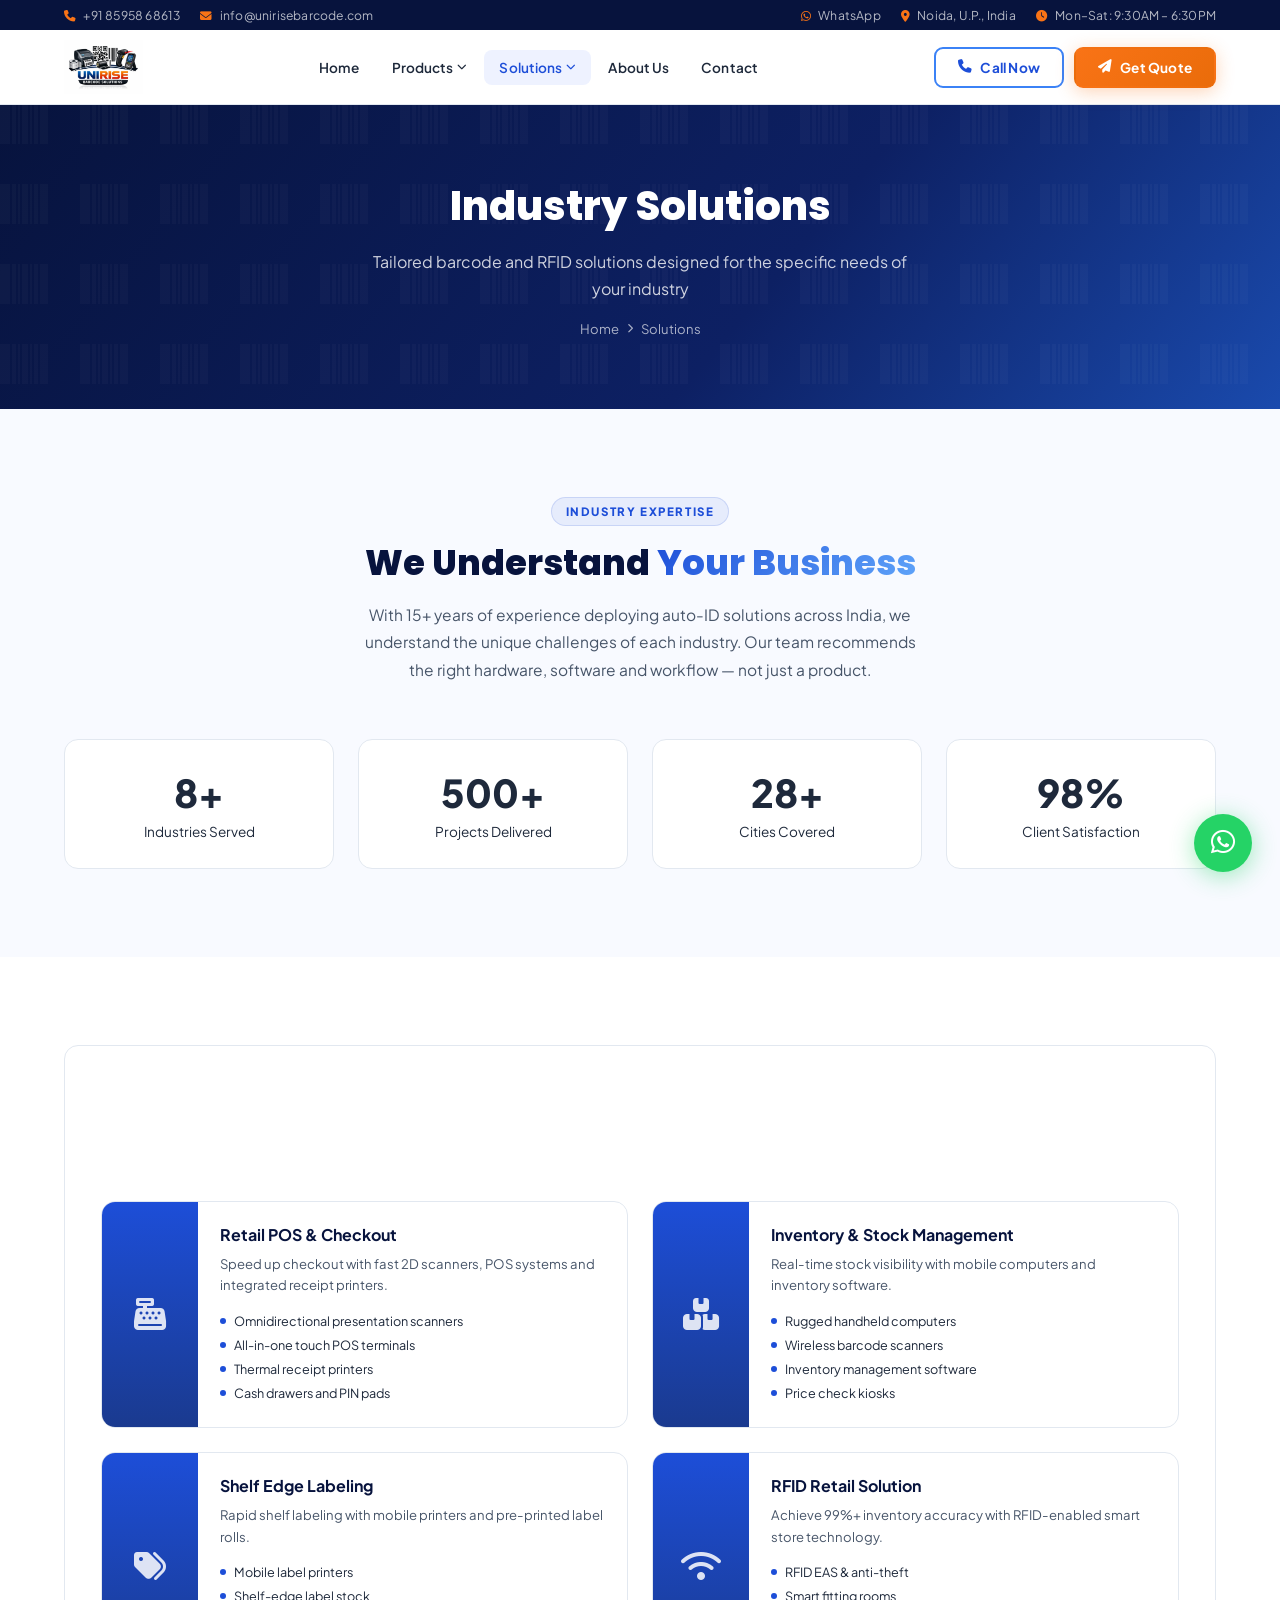
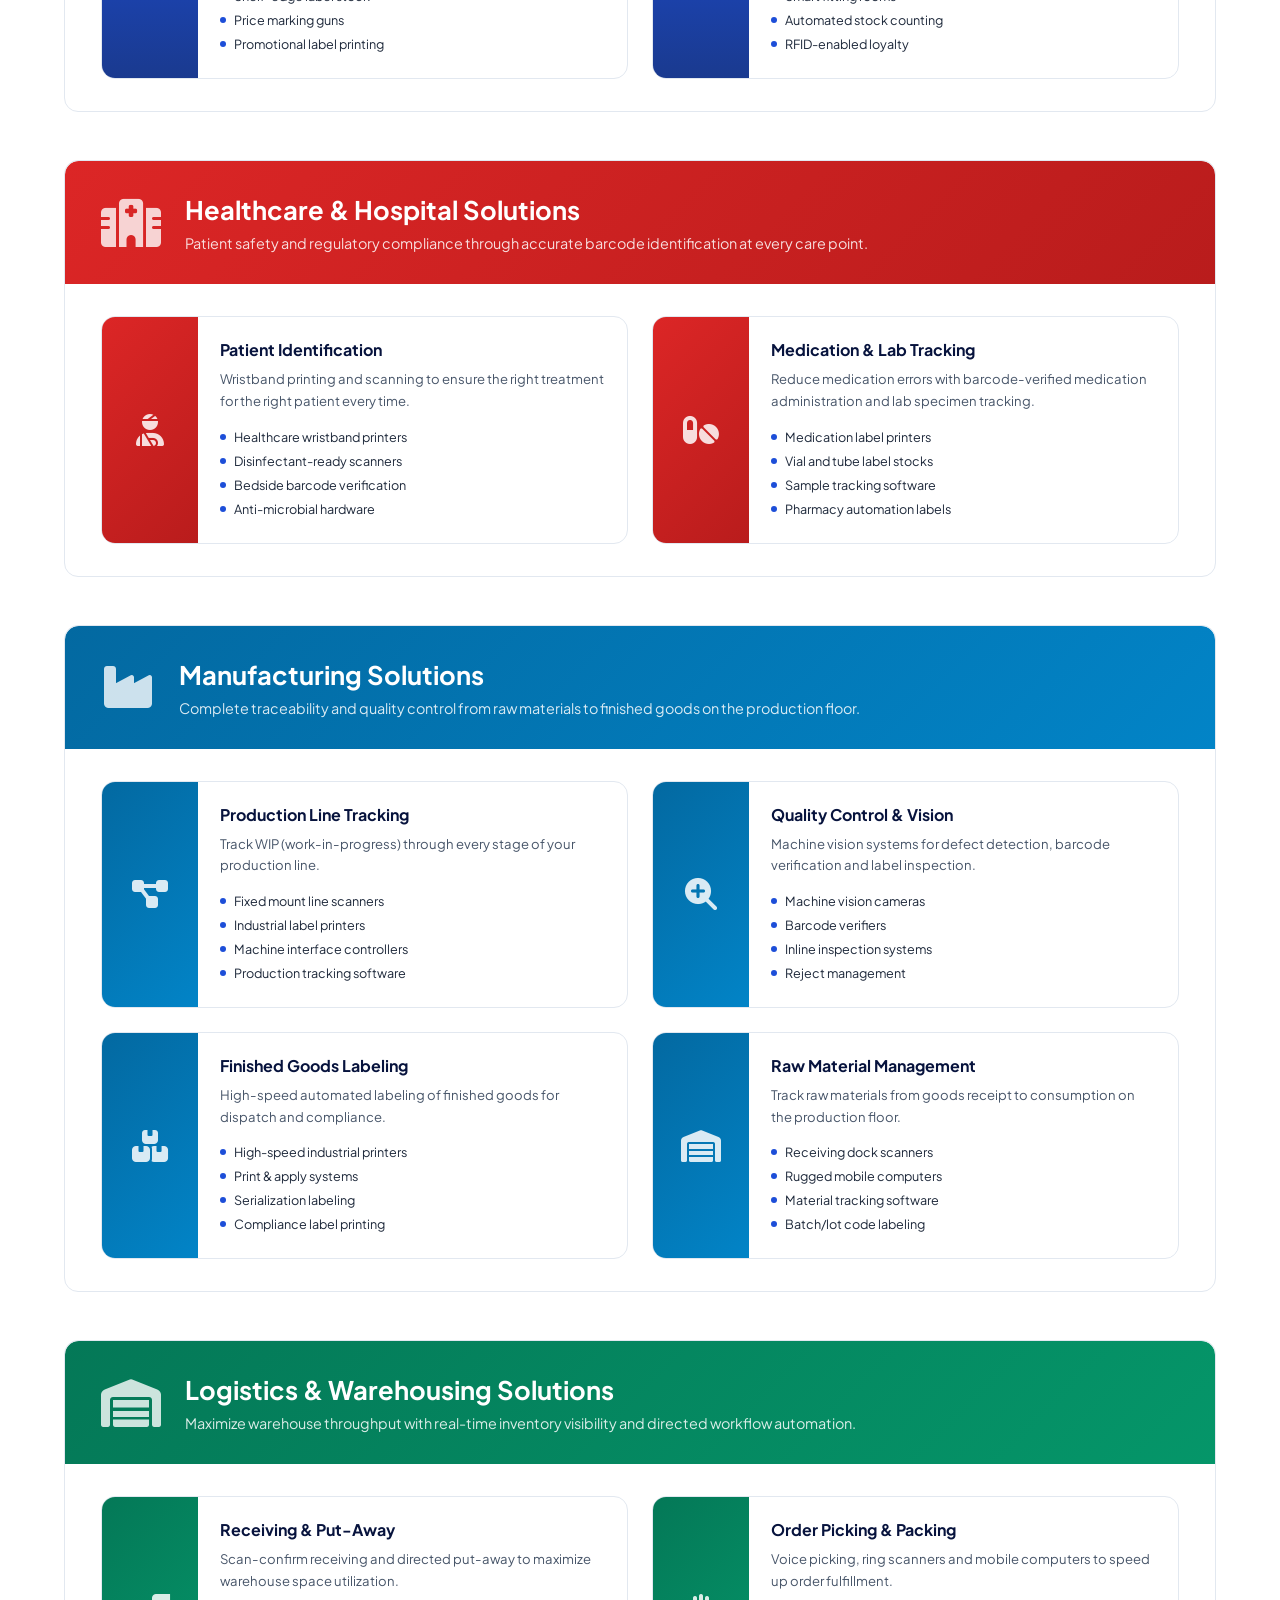
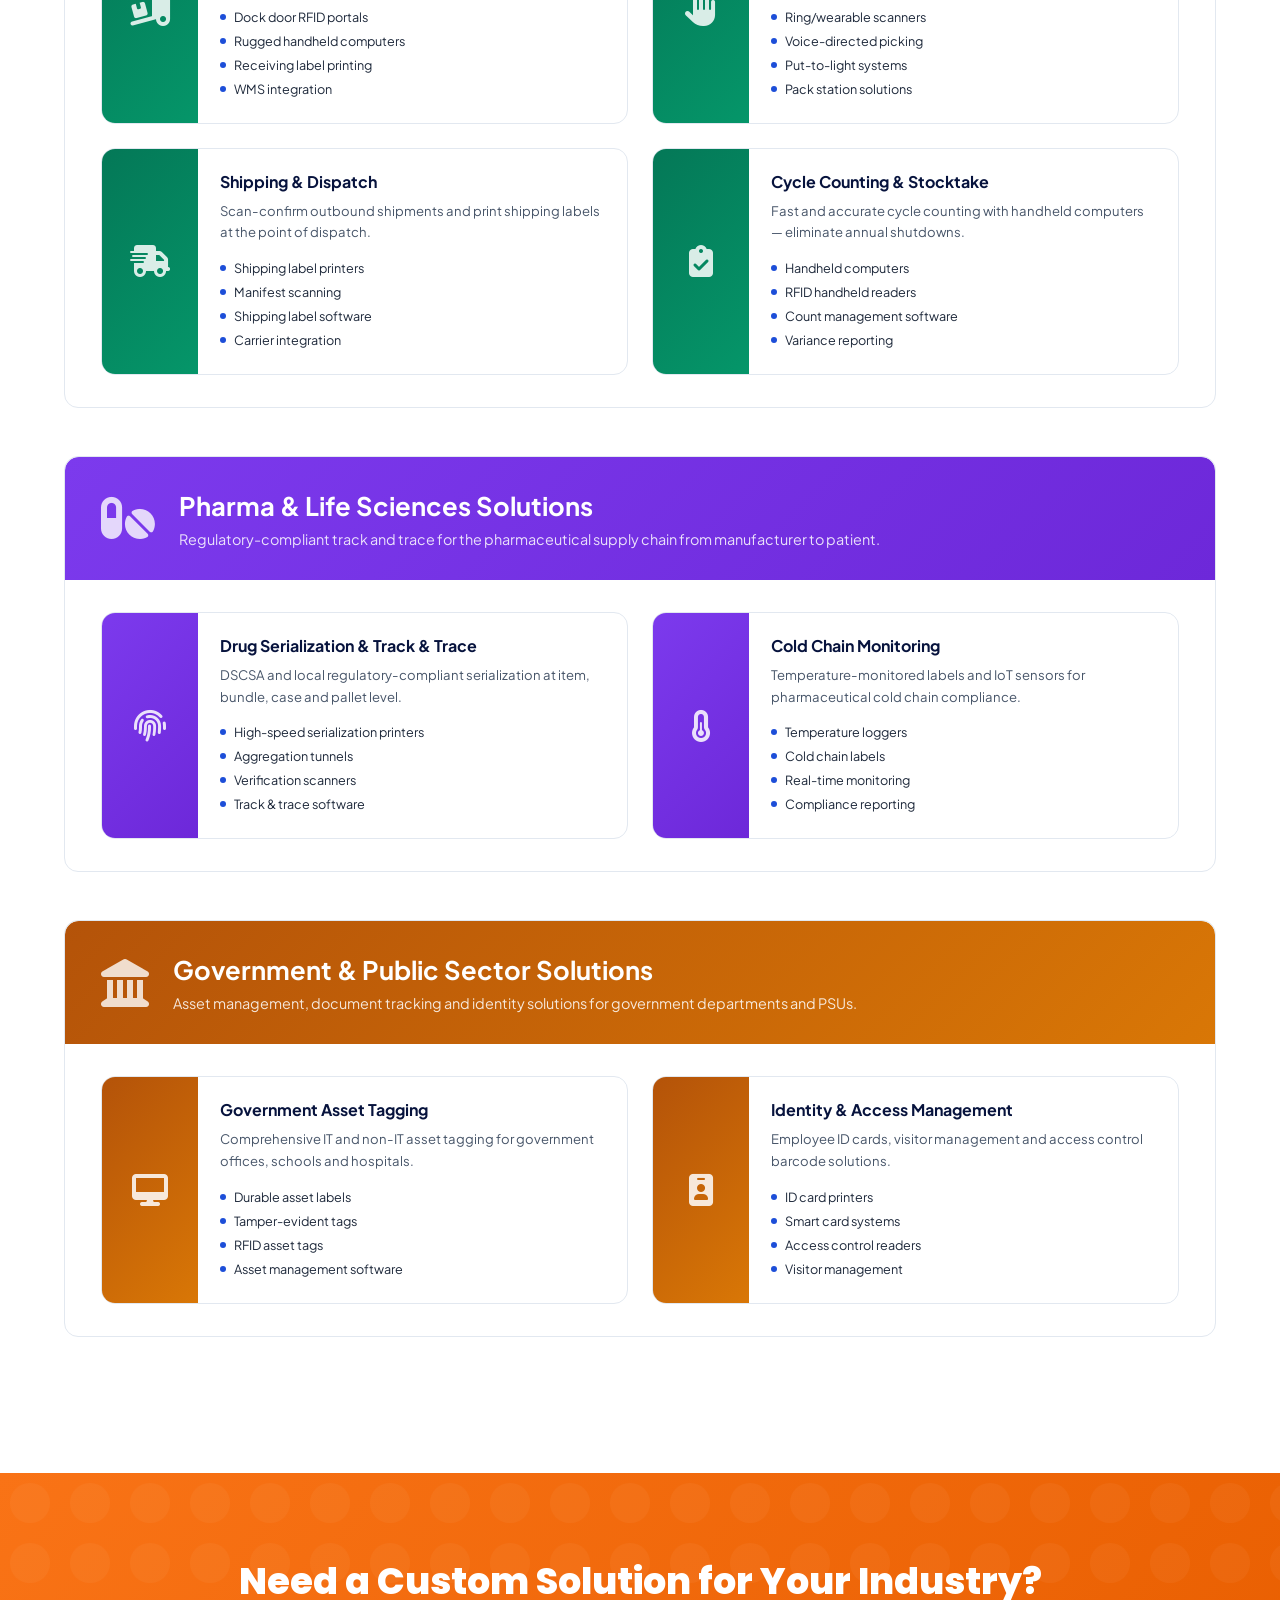
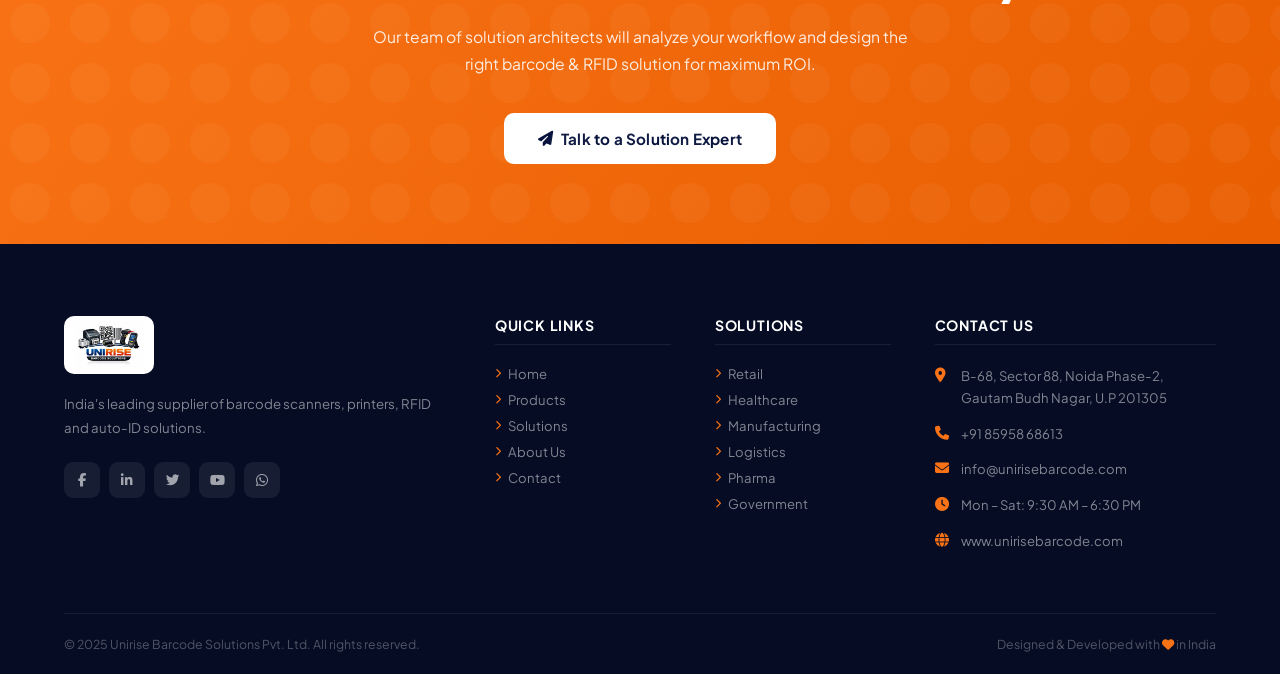
<file: solutions.html>
<!DOCTYPE html>
<html lang="en">
<head>
  <meta charset="UTF-8" />
  <meta name="viewport" content="width=device-width, initial-scale=1.0" />
  <title>Industry Solutions – Retail, Healthcare, Manufacturing | Unirise Barcode Solutions</title>
  <meta name="description" content="Barcode and RFID solutions tailored for retail, healthcare, manufacturing, logistics, pharma and government sectors across India." />
  <link rel="stylesheet" href="assets/css/style.css" />
  <link rel="stylesheet" href="https://cdnjs.cloudflare.com/ajax/libs/font-awesome/6.5.0/css/all.min.css" />
</head>
<body>

  <!-- TOP BAR -->
  <div class="topbar">
    <div class="container">
      <div class="topbar-left">
        <a href="tel:+918595868613"><i class="fas fa-phone"></i> +91 85958 68613</a>
        <a href="mailto:info@unirisebarcode.com"><i class="fas fa-envelope"></i> info@unirisebarcode.com</a>
      </div>
      <div class="topbar-right">
        <a href="#"><i class="fab fa-whatsapp"></i> WhatsApp</a>
        <a href="#"><i class="fas fa-map-marker-alt"></i> Noida, U.P., India</a>
        <a href="#"><i class="fas fa-clock"></i> Mon–Sat: 9:30AM – 6:30PM</a>
      </div>
    </div>
  </div>

  <!-- NAVBAR -->
  <nav class="navbar">
    <div class="container">
      <div class="nav-inner">
        <a href="index.html" class="logo"><img src="assets/images/logo.png" alt="Unirise Barcode Solutions" class="site-logo"></a>
        <ul class="nav-menu">
          <li><a href="index.html">Home</a></li>
          <li>
            <a href="products.html">Products <i class="fas fa-chevron-down"></i></a>
            <ul class="dropdown">
              <li><a href="products.html#scanners"><i class="fas fa-barcode"></i> Barcode Scanners</a></li>
              <li><a href="products.html#printers"><i class="fas fa-print"></i> Barcode Printers</a></li>
              <li><a href="products.html#rfid"><i class="fas fa-wifi"></i> RFID Solutions</a></li>
              <li><a href="products.html#mobile"><i class="fas fa-mobile-alt"></i> Mobile Computers</a></li>
              <li><a href="products.html#pos"><i class="fas fa-cash-register"></i> POS Systems</a></li>
              <li><a href="products.html#labels"><i class="fas fa-tags"></i> Labels &amp; Ribbons</a></li>
            </ul>
          </li>
          <li>
            <a href="solutions.html" class="active">Solutions <i class="fas fa-chevron-down"></i></a>
            <ul class="dropdown">
              <li><a href="#retail"><i class="fas fa-store"></i> Retail</a></li>
              <li><a href="#healthcare"><i class="fas fa-hospital"></i> Healthcare</a></li>
              <li><a href="#manufacturing"><i class="fas fa-industry"></i> Manufacturing</a></li>
              <li><a href="#logistics"><i class="fas fa-truck"></i> Logistics</a></li>
              <li><a href="#pharma"><i class="fas fa-pills"></i> Pharma</a></li>
              <li><a href="#government"><i class="fas fa-landmark"></i> Government</a></li>
            </ul>
          </li>
          <li><a href="about.html">About Us</a></li>
          <li><a href="contact.html">Contact</a></li>
        </ul>
        <div class="nav-cta">
          <a href="tel:+918595868613" class="btn btn-outline"><i class="fas fa-phone"></i> Call Now</a>
          <a href="contact.html" class="btn btn-primary"><i class="fas fa-paper-plane"></i> Get Quote</a>
          <div class="hamburger" id="hamburger"><span></span><span></span><span></span></div>
        </div>
      </div>
    </div>
  </nav>

  <!-- MOBILE MENU -->
  <div class="mobile-menu" id="mobileMenu">
    <div class="mobile-menu-header">
      <a href="index.html" class="logo"><img src="assets/images/logo.png" alt="Unirise Barcode Solutions" class="site-logo"></a>
      <button class="mobile-menu-close" id="mobileClose"><i class="fas fa-times"></i></button>
    </div>
    <ul>
      <li><a href="index.html"><i class="fas fa-home"></i> Home</a></li>
      <li><a href="products.html"><i class="fas fa-boxes"></i> Products</a></li>
      <li><a href="solutions.html"><i class="fas fa-lightbulb"></i> Solutions</a></li>
      <li><a href="about.html"><i class="fas fa-building"></i> About Us</a></li>
      <li><a href="contact.html"><i class="fas fa-envelope"></i> Contact</a></li>
    </ul>
    <div class="mobile-menu-footer">
      <a href="contact.html" class="btn btn-primary">Get a Free Quote</a>
      <a href="tel:+918595868613" class="btn btn-outline">Call: +91 85958 68613</a>
    </div>
  </div>

  <!-- PAGE HERO -->
  <div class="page-hero">
    <div class="container">
      <h1>Industry Solutions</h1>
      <p>Tailored barcode and RFID solutions designed for the specific needs of your industry</p>
      <div class="breadcrumb">
        <a href="index.html">Home</a><i class="fas fa-chevron-right"></i><span>Solutions</span>
      </div>
    </div>
  </div>

  <!-- INTRO -->
  <section class="section section-alt">
    <div class="container">
      <div class="section-header">
        <span class="section-tag">Industry Expertise</span>
        <h2>We Understand <span>Your Business</span></h2>
        <p>With 15+ years of experience deploying auto-ID solutions across India, we understand the unique challenges of each industry. Our team recommends the right hardware, software and workflow — not just a product.</p>
      </div>
      <div class="stats-grid" style="display:grid; grid-template-columns:repeat(4,1fr); gap:24px;">
        <div style="background:white; border-radius:var(--radius); padding:28px; text-align:center; border:1px solid var(--border);">
          <div style="font-size:2.4rem; font-weight:800; color:var(--secondary);">8+</div>
          <div style="font-size:0.85rem; color:var(--text-light); margin-top:6px;">Industries Served</div>
        </div>
        <div style="background:white; border-radius:var(--radius); padding:28px; text-align:center; border:1px solid var(--border);">
          <div style="font-size:2.4rem; font-weight:800; color:var(--secondary);">500+</div>
          <div style="font-size:0.85rem; color:var(--text-light); margin-top:6px;">Projects Delivered</div>
        </div>
        <div style="background:white; border-radius:var(--radius); padding:28px; text-align:center; border:1px solid var(--border);">
          <div style="font-size:2.4rem; font-weight:800; color:var(--secondary);">28+</div>
          <div style="font-size:0.85rem; color:var(--text-light); margin-top:6px;">Cities Covered</div>
        </div>
        <div style="background:white; border-radius:var(--radius); padding:28px; text-align:center; border:1px solid var(--border);">
          <div style="font-size:2.4rem; font-weight:800; color:var(--secondary);">98%</div>
          <div style="font-size:0.85rem; color:var(--text-light); margin-top:6px;">Client Satisfaction</div>
        </div>
      </div>
    </div>
  </section>

  <!-- SOLUTIONS -->
  <section class="section">
    <div class="container">

      <!-- RETAIL -->
      <div id="retail" style="margin-bottom:48px; scroll-margin-top:80px;">
        <div class="solution-card" style="flex-direction:column;">
          <div style="background:linear-gradient(135deg,var(--primary),var(--primary-light)); padding:32px 36px; color:white; border-radius:var(--radius) var(--radius) 0 0; display:flex; gap:24px; align-items:center;">
            <i class="fas fa-store" style="font-size:3rem; opacity:0.8;"></i>
            <div>
              <h2 style="font-size:1.6rem; font-weight:700; margin-bottom:8px;">Retail &amp; E-Commerce Solutions</h2>
              <p style="opacity:0.85; font-size:0.9rem;">End-to-end barcode solutions for modern retail — from store shelves to online fulfillment centers.</p>
            </div>
          </div>
          <div style="padding:32px 36px;">
            <div class="solutions-grid">
              <div class="solution-card" style="border:1px solid var(--border);">
                <div class="solution-icon-side"><i class="fas fa-cash-register"></i></div>
                <div class="solution-body">
                  <h3>Retail POS &amp; Checkout</h3>
                  <p>Speed up checkout with fast 2D scanners, POS systems and integrated receipt printers.</p>
                  <ul>
                    <li>Omnidirectional presentation scanners</li>
                    <li>All-in-one touch POS terminals</li>
                    <li>Thermal receipt printers</li>
                    <li>Cash drawers and PIN pads</li>
                  </ul>
                </div>
              </div>
              <div class="solution-card" style="border:1px solid var(--border);">
                <div class="solution-icon-side"><i class="fas fa-boxes"></i></div>
                <div class="solution-body">
                  <h3>Inventory &amp; Stock Management</h3>
                  <p>Real-time stock visibility with mobile computers and inventory software.</p>
                  <ul>
                    <li>Rugged handheld computers</li>
                    <li>Wireless barcode scanners</li>
                    <li>Inventory management software</li>
                    <li>Price check kiosks</li>
                  </ul>
                </div>
              </div>
              <div class="solution-card" style="border:1px solid var(--border);">
                <div class="solution-icon-side"><i class="fas fa-tags"></i></div>
                <div class="solution-body">
                  <h3>Shelf Edge Labeling</h3>
                  <p>Rapid shelf labeling with mobile printers and pre-printed label rolls.</p>
                  <ul>
                    <li>Mobile label printers</li>
                    <li>Shelf-edge label stock</li>
                    <li>Price marking guns</li>
                    <li>Promotional label printing</li>
                  </ul>
                </div>
              </div>
              <div class="solution-card" style="border:1px solid var(--border);">
                <div class="solution-icon-side"><i class="fas fa-wifi"></i></div>
                <div class="solution-body">
                  <h3>RFID Retail Solution</h3>
                  <p>Achieve 99%+ inventory accuracy with RFID-enabled smart store technology.</p>
                  <ul>
                    <li>RFID EAS &amp; anti-theft</li>
                    <li>Smart fitting rooms</li>
                    <li>Automated stock counting</li>
                    <li>RFID-enabled loyalty</li>
                  </ul>
                </div>
              </div>
            </div>
          </div>
        </div>
      </div>

      <!-- HEALTHCARE -->
      <div id="healthcare" style="margin-bottom:48px; scroll-margin-top:80px;">
        <div class="solution-card" style="flex-direction:column;">
          <div style="background:linear-gradient(135deg,#dc2626,#b91c1c); padding:32px 36px; color:white; border-radius:var(--radius) var(--radius) 0 0; display:flex; gap:24px; align-items:center;">
            <i class="fas fa-hospital" style="font-size:3rem; opacity:0.8;"></i>
            <div>
              <h2 style="font-size:1.6rem; font-weight:700; margin-bottom:8px;">Healthcare &amp; Hospital Solutions</h2>
              <p style="opacity:0.85; font-size:0.9rem;">Patient safety and regulatory compliance through accurate barcode identification at every care point.</p>
            </div>
          </div>
          <div style="padding:32px 36px;">
            <div class="solutions-grid">
              <div class="solution-card" style="border:1px solid var(--border);">
                <div class="solution-icon-side" style="background:linear-gradient(135deg,#dc2626,#b91c1c);"><i class="fas fa-user-injured"></i></div>
                <div class="solution-body">
                  <h3>Patient Identification</h3>
                  <p>Wristband printing and scanning to ensure the right treatment for the right patient every time.</p>
                  <ul>
                    <li>Healthcare wristband printers</li>
                    <li>Disinfectant-ready scanners</li>
                    <li>Bedside barcode verification</li>
                    <li>Anti-microbial hardware</li>
                  </ul>
                </div>
              </div>
              <div class="solution-card" style="border:1px solid var(--border);">
                <div class="solution-icon-side" style="background:linear-gradient(135deg,#dc2626,#b91c1c);"><i class="fas fa-pills"></i></div>
                <div class="solution-body">
                  <h3>Medication &amp; Lab Tracking</h3>
                  <p>Reduce medication errors with barcode-verified medication administration and lab specimen tracking.</p>
                  <ul>
                    <li>Medication label printers</li>
                    <li>Vial and tube label stocks</li>
                    <li>Sample tracking software</li>
                    <li>Pharmacy automation labels</li>
                  </ul>
                </div>
              </div>
            </div>
          </div>
        </div>
      </div>

      <!-- MANUFACTURING -->
      <div id="manufacturing" style="margin-bottom:48px; scroll-margin-top:80px;">
        <div class="solution-card" style="flex-direction:column;">
          <div style="background:linear-gradient(135deg,#0369a1,#0284c7); padding:32px 36px; color:white; border-radius:var(--radius) var(--radius) 0 0; display:flex; gap:24px; align-items:center;">
            <i class="fas fa-industry" style="font-size:3rem; opacity:0.8;"></i>
            <div>
              <h2 style="font-size:1.6rem; font-weight:700; margin-bottom:8px;">Manufacturing Solutions</h2>
              <p style="opacity:0.85; font-size:0.9rem;">Complete traceability and quality control from raw materials to finished goods on the production floor.</p>
            </div>
          </div>
          <div style="padding:32px 36px;">
            <div class="solutions-grid">
              <div class="solution-card" style="border:1px solid var(--border);">
                <div class="solution-icon-side" style="background:linear-gradient(135deg,#0369a1,#0284c7);"><i class="fas fa-project-diagram"></i></div>
                <div class="solution-body">
                  <h3>Production Line Tracking</h3>
                  <p>Track WIP (work-in-progress) through every stage of your production line.</p>
                  <ul>
                    <li>Fixed mount line scanners</li>
                    <li>Industrial label printers</li>
                    <li>Machine interface controllers</li>
                    <li>Production tracking software</li>
                  </ul>
                </div>
              </div>
              <div class="solution-card" style="border:1px solid var(--border);">
                <div class="solution-icon-side" style="background:linear-gradient(135deg,#0369a1,#0284c7);"><i class="fas fa-search-plus"></i></div>
                <div class="solution-body">
                  <h3>Quality Control &amp; Vision</h3>
                  <p>Machine vision systems for defect detection, barcode verification and label inspection.</p>
                  <ul>
                    <li>Machine vision cameras</li>
                    <li>Barcode verifiers</li>
                    <li>Inline inspection systems</li>
                    <li>Reject management</li>
                  </ul>
                </div>
              </div>
              <div class="solution-card" style="border:1px solid var(--border);">
                <div class="solution-icon-side" style="background:linear-gradient(135deg,#0369a1,#0284c7);"><i class="fas fa-boxes"></i></div>
                <div class="solution-body">
                  <h3>Finished Goods Labeling</h3>
                  <p>High-speed automated labeling of finished goods for dispatch and compliance.</p>
                  <ul>
                    <li>High-speed industrial printers</li>
                    <li>Print &amp; apply systems</li>
                    <li>Serialization labeling</li>
                    <li>Compliance label printing</li>
                  </ul>
                </div>
              </div>
              <div class="solution-card" style="border:1px solid var(--border);">
                <div class="solution-icon-side" style="background:linear-gradient(135deg,#0369a1,#0284c7);"><i class="fas fa-warehouse"></i></div>
                <div class="solution-body">
                  <h3>Raw Material Management</h3>
                  <p>Track raw materials from goods receipt to consumption on the production floor.</p>
                  <ul>
                    <li>Receiving dock scanners</li>
                    <li>Rugged mobile computers</li>
                    <li>Material tracking software</li>
                    <li>Batch/lot code labeling</li>
                  </ul>
                </div>
              </div>
            </div>
          </div>
        </div>
      </div>

      <!-- LOGISTICS -->
      <div id="logistics" style="margin-bottom:48px; scroll-margin-top:80px;">
        <div class="solution-card" style="flex-direction:column;">
          <div style="background:linear-gradient(135deg,#047857,#059669); padding:32px 36px; color:white; border-radius:var(--radius) var(--radius) 0 0; display:flex; gap:24px; align-items:center;">
            <i class="fas fa-warehouse" style="font-size:3rem; opacity:0.8;"></i>
            <div>
              <h2 style="font-size:1.6rem; font-weight:700; margin-bottom:8px;">Logistics &amp; Warehousing Solutions</h2>
              <p style="opacity:0.85; font-size:0.9rem;">Maximize warehouse throughput with real-time inventory visibility and directed workflow automation.</p>
            </div>
          </div>
          <div style="padding:32px 36px;">
            <div class="solutions-grid">
              <div class="solution-card" style="border:1px solid var(--border);">
                <div class="solution-icon-side" style="background:linear-gradient(135deg,#047857,#059669);"><i class="fas fa-truck-loading"></i></div>
                <div class="solution-body">
                  <h3>Receiving &amp; Put-Away</h3>
                  <p>Scan-confirm receiving and directed put-away to maximize warehouse space utilization.</p>
                  <ul>
                    <li>Dock door RFID portals</li>
                    <li>Rugged handheld computers</li>
                    <li>Receiving label printing</li>
                    <li>WMS integration</li>
                  </ul>
                </div>
              </div>
              <div class="solution-card" style="border:1px solid var(--border);">
                <div class="solution-icon-side" style="background:linear-gradient(135deg,#047857,#059669);"><i class="fas fa-hand-paper"></i></div>
                <div class="solution-body">
                  <h3>Order Picking &amp; Packing</h3>
                  <p>Voice picking, ring scanners and mobile computers to speed up order fulfillment.</p>
                  <ul>
                    <li>Ring/wearable scanners</li>
                    <li>Voice-directed picking</li>
                    <li>Put-to-light systems</li>
                    <li>Pack station solutions</li>
                  </ul>
                </div>
              </div>
              <div class="solution-card" style="border:1px solid var(--border);">
                <div class="solution-icon-side" style="background:linear-gradient(135deg,#047857,#059669);"><i class="fas fa-shipping-fast"></i></div>
                <div class="solution-body">
                  <h3>Shipping &amp; Dispatch</h3>
                  <p>Scan-confirm outbound shipments and print shipping labels at the point of dispatch.</p>
                  <ul>
                    <li>Shipping label printers</li>
                    <li>Manifest scanning</li>
                    <li>Shipping label software</li>
                    <li>Carrier integration</li>
                  </ul>
                </div>
              </div>
              <div class="solution-card" style="border:1px solid var(--border);">
                <div class="solution-icon-side" style="background:linear-gradient(135deg,#047857,#059669);"><i class="fas fa-clipboard-check"></i></div>
                <div class="solution-body">
                  <h3>Cycle Counting &amp; Stocktake</h3>
                  <p>Fast and accurate cycle counting with handheld computers — eliminate annual shutdowns.</p>
                  <ul>
                    <li>Handheld computers</li>
                    <li>RFID handheld readers</li>
                    <li>Count management software</li>
                    <li>Variance reporting</li>
                  </ul>
                </div>
              </div>
            </div>
          </div>
        </div>
      </div>

      <!-- PHARMA -->
      <div id="pharma" style="margin-bottom:48px; scroll-margin-top:80px;">
        <div class="solution-card" style="flex-direction:column;">
          <div style="background:linear-gradient(135deg,#7c3aed,#6d28d9); padding:32px 36px; color:white; border-radius:var(--radius) var(--radius) 0 0; display:flex; gap:24px; align-items:center;">
            <i class="fas fa-pills" style="font-size:3rem; opacity:0.8;"></i>
            <div>
              <h2 style="font-size:1.6rem; font-weight:700; margin-bottom:8px;">Pharma &amp; Life Sciences Solutions</h2>
              <p style="opacity:0.85; font-size:0.9rem;">Regulatory-compliant track and trace for the pharmaceutical supply chain from manufacturer to patient.</p>
            </div>
          </div>
          <div style="padding:32px 36px;">
            <div class="solutions-grid">
              <div class="solution-card" style="border:1px solid var(--border);">
                <div class="solution-icon-side" style="background:linear-gradient(135deg,#7c3aed,#6d28d9);"><i class="fas fa-fingerprint"></i></div>
                <div class="solution-body">
                  <h3>Drug Serialization &amp; Track &amp; Trace</h3>
                  <p>DSCSA and local regulatory-compliant serialization at item, bundle, case and pallet level.</p>
                  <ul>
                    <li>High-speed serialization printers</li>
                    <li>Aggregation tunnels</li>
                    <li>Verification scanners</li>
                    <li>Track &amp; trace software</li>
                  </ul>
                </div>
              </div>
              <div class="solution-card" style="border:1px solid var(--border);">
                <div class="solution-icon-side" style="background:linear-gradient(135deg,#7c3aed,#6d28d9);"><i class="fas fa-thermometer-half"></i></div>
                <div class="solution-body">
                  <h3>Cold Chain Monitoring</h3>
                  <p>Temperature-monitored labels and IoT sensors for pharmaceutical cold chain compliance.</p>
                  <ul>
                    <li>Temperature loggers</li>
                    <li>Cold chain labels</li>
                    <li>Real-time monitoring</li>
                    <li>Compliance reporting</li>
                  </ul>
                </div>
              </div>
            </div>
          </div>
        </div>
      </div>

      <!-- GOVERNMENT -->
      <div id="government" style="margin-bottom:48px; scroll-margin-top:80px;">
        <div class="solution-card" style="flex-direction:column;">
          <div style="background:linear-gradient(135deg,#b45309,#d97706); padding:32px 36px; color:white; border-radius:var(--radius) var(--radius) 0 0; display:flex; gap:24px; align-items:center;">
            <i class="fas fa-landmark" style="font-size:3rem; opacity:0.8;"></i>
            <div>
              <h2 style="font-size:1.6rem; font-weight:700; margin-bottom:8px;">Government &amp; Public Sector Solutions</h2>
              <p style="opacity:0.85; font-size:0.9rem;">Asset management, document tracking and identity solutions for government departments and PSUs.</p>
            </div>
          </div>
          <div style="padding:32px 36px;">
            <div class="solutions-grid">
              <div class="solution-card" style="border:1px solid var(--border);">
                <div class="solution-icon-side" style="background:linear-gradient(135deg,#b45309,#d97706);"><i class="fas fa-desktop"></i></div>
                <div class="solution-body">
                  <h3>Government Asset Tagging</h3>
                  <p>Comprehensive IT and non-IT asset tagging for government offices, schools and hospitals.</p>
                  <ul>
                    <li>Durable asset labels</li>
                    <li>Tamper-evident tags</li>
                    <li>RFID asset tags</li>
                    <li>Asset management software</li>
                  </ul>
                </div>
              </div>
              <div class="solution-card" style="border:1px solid var(--border);">
                <div class="solution-icon-side" style="background:linear-gradient(135deg,#b45309,#d97706);"><i class="fas fa-id-badge"></i></div>
                <div class="solution-body">
                  <h3>Identity &amp; Access Management</h3>
                  <p>Employee ID cards, visitor management and access control barcode solutions.</p>
                  <ul>
                    <li>ID card printers</li>
                    <li>Smart card systems</li>
                    <li>Access control readers</li>
                    <li>Visitor management</li>
                  </ul>
                </div>
              </div>
            </div>
          </div>
        </div>
      </div>

    </div>
  </section>

  <!-- CTA -->
  <div class="cta-banner">
    <div class="container">
      <h2>Need a Custom Solution for Your Industry?</h2>
      <p>Our team of solution architects will analyze your workflow and design the right barcode &amp; RFID solution for maximum ROI.</p>
      <a href="contact.html" class="btn btn-white btn-lg"><i class="fas fa-paper-plane"></i> Talk to a Solution Expert</a>
    </div>
  </div>

  <!-- FOOTER -->
  <footer class="footer">
    <div class="container">
      <div class="footer-grid">
        <div class="footer-brand">
          <div class="footer-logo"><img src="assets/images/logo.png" alt="Unirise Barcode Solutions" class="footer-logo-img"></div>
          <p>India's leading supplier of barcode scanners, printers, RFID and auto-ID solutions.</p>
          <div class="footer-social">
            <a href="#" class="social-link"><i class="fab fa-facebook-f"></i></a>
            <a href="#" class="social-link"><i class="fab fa-linkedin-in"></i></a>
            <a href="#" class="social-link"><i class="fab fa-twitter"></i></a>
            <a href="#" class="social-link"><i class="fab fa-youtube"></i></a>
            <a href="#" class="social-link"><i class="fab fa-whatsapp"></i></a>
          </div>
        </div>
        <div>
          <h4>Quick Links</h4>
          <ul>
            <li><a href="index.html"><i class="fas fa-chevron-right"></i> Home</a></li>
            <li><a href="products.html"><i class="fas fa-chevron-right"></i> Products</a></li>
            <li><a href="solutions.html"><i class="fas fa-chevron-right"></i> Solutions</a></li>
            <li><a href="about.html"><i class="fas fa-chevron-right"></i> About Us</a></li>
            <li><a href="contact.html"><i class="fas fa-chevron-right"></i> Contact</a></li>
          </ul>
        </div>
        <div>
          <h4>Solutions</h4>
          <ul>
            <li><a href="#retail"><i class="fas fa-chevron-right"></i> Retail</a></li>
            <li><a href="#healthcare"><i class="fas fa-chevron-right"></i> Healthcare</a></li>
            <li><a href="#manufacturing"><i class="fas fa-chevron-right"></i> Manufacturing</a></li>
            <li><a href="#logistics"><i class="fas fa-chevron-right"></i> Logistics</a></li>
            <li><a href="#pharma"><i class="fas fa-chevron-right"></i> Pharma</a></li>
            <li><a href="#government"><i class="fas fa-chevron-right"></i> Government</a></li>
          </ul>
        </div>
        <div>
          <h4>Contact Us</h4>
          <div class="footer-contact-item"><i class="fas fa-map-marker-alt"></i><span>B-68, Sector 88, Noida Phase-2,<br>Gautam Budh Nagar, U.P 201305</span></div>
          <div class="footer-contact-item"><i class="fas fa-phone"></i><span><a href="tel:+918595868613">+91 85958 68613</a></span></div>
          <div class="footer-contact-item"><i class="fas fa-envelope"></i><span><a href="mailto:info@unirisebarcode.com">info@unirisebarcode.com</a></span></div>
          <div class="footer-contact-item"><i class="fas fa-clock"></i><span>Mon – Sat: 9:30 AM – 6:30 PM</span></div>
          <div class="footer-contact-item"><i class="fas fa-globe"></i><span><a href="https://www.unirisebarcode.com" target="_blank">www.unirisebarcode.com</a></span></div>
        </div>
      </div>
      <div class="footer-bottom">
        <span>&copy; 2025 Unirise Barcode Solutions Pvt. Ltd. All rights reserved.</span>
        <span>Designed &amp; Developed with <i class="fas fa-heart" style="color:#f97316"></i> in India</span>
      </div>
    </div>
  </footer>

  <div class="whatsapp-fab"><a href="https://wa.me/918595868613" target="_blank" rel="noopener"><i class="fab fa-whatsapp"></i></a></div>
  <button class="scroll-top" id="scrollTop"><i class="fas fa-arrow-up"></i></button>
  <script src="assets/js/main.js"></script>
</body>
</html>
</file>
<file: assets/css/style.css>
/* ============================================================
   UNIRISE BARCODE SOLUTIONS
   Premium Corporate Theme — v2.0
   ============================================================ */

@import url('https://fonts.googleapis.com/css2?family=Plus+Jakarta+Sans:wght@300;400;500;600;700;800&family=Poppins:wght@400;500;600;700;800&display=swap');

/* ── VARIABLES ─────────────────────────────────────────────── */
:root {
  --navy:        #07133d;
  --navy-mid:    #0d2063;
  --navy-light:  #1a3a8f;
  --blue:        #1d4ed8;
  --blue-bright: #3b82f6;
  --orange:      #f97316;
  --orange-drk:  #ea6c0a;
  --dark:        #050c24;
  --text:        #1e293b;
  --text-md:     #475569;
  --text-lt:     #94a3b8;
  --bg:          #f8faff;
  --bg-alt:      #eef2ff;
  --white:       #ffffff;
  --border:      #e2e8f0;
  --border-blue: rgba(29,78,216,0.18);
  --card-shadow: 0 4px 32px rgba(7,19,61,0.07);
  --card-hover:  0 20px 60px rgba(29,78,216,0.13);
  --radius:      14px;
  --radius-sm:   9px;
  --tr:          all .3s cubic-bezier(.4,0,.2,1);
}

/* ── RESET ──────────────────────────────────────────────────── */
*,*::before,*::after{box-sizing:border-box;margin:0;padding:0}
html{scroll-behavior:smooth}
body{font-family:'Plus Jakarta Sans',sans-serif;color:var(--text);background:var(--white);overflow-x:hidden;-webkit-font-smoothing:antialiased}
a{text-decoration:none;color:inherit}
ul{list-style:none}
img{max-width:100%;height:auto;display:block}

/* ── TOPBAR ─────────────────────────────────────────────────── */
.topbar{
  background:var(--navy);
  color:rgba(255,255,255,.75);
  font-size:.76rem;
  padding:7px 0;
  letter-spacing:.2px;
}
.topbar .container{display:flex;justify-content:space-between;align-items:center;flex-wrap:wrap;gap:6px}
.topbar-left,.topbar-right{display:flex;align-items:center;gap:20px}
.topbar a{color:rgba(255,255,255,.7);transition:var(--tr)}
.topbar a:hover{color:var(--orange)}
.topbar i{margin-right:5px;color:var(--orange);font-size:.72rem}

/* ── NAVBAR ─────────────────────────────────────────────────── */
.navbar{
  background:rgba(255,255,255,.95);
  backdrop-filter:blur(16px);
  -webkit-backdrop-filter:blur(16px);
  padding:0;
  box-shadow:0 1px 0 var(--border);
  position:sticky;top:0;z-index:1000;
  transition:box-shadow .3s;
}
.navbar.scrolled{box-shadow:0 4px 32px rgba(7,19,61,.1)}
.nav-inner{display:flex;align-items:center;justify-content:space-between;padding:10px 0}
.logo{display:flex;align-items:center}
.site-logo{height:54px;width:auto;display:block;object-fit:contain}

.nav-menu{display:flex;align-items:center;gap:2px}
.nav-menu>li{position:relative}
.nav-menu>li>a{
  display:flex;align-items:center;gap:4px;
  padding:9px 15px;
  font-size:.85rem;font-weight:600;color:var(--text);
  border-radius:8px;transition:var(--tr);
  letter-spacing:.1px;
}
.nav-menu>li>a:hover,.nav-menu>li>a.active{color:var(--blue);background:var(--bg-alt)}
.nav-menu>li>a i.fa-chevron-down{font-size:.6rem;transition:var(--tr)}
.nav-menu>li:hover>a i.fa-chevron-down{transform:rotate(180deg)}

/* Dropdown */
.dropdown{
  position:absolute;top:calc(100% + 10px);left:0;min-width:230px;
  background:var(--white);border-radius:var(--radius);
  box-shadow:0 20px 60px rgba(7,19,61,.14);
  border:1px solid var(--border);
  opacity:0;visibility:hidden;
  transform:translateY(-6px) scale(.98);
  transition:var(--tr);z-index:999;
  overflow:hidden;
}
.nav-menu>li:hover .dropdown{opacity:1;visibility:visible;transform:translateY(0) scale(1)}
.dropdown li a{
  display:flex;align-items:center;gap:10px;
  padding:10px 18px;font-size:.83rem;font-weight:500;
  color:var(--text-md);transition:var(--tr);
  border-bottom:1px solid var(--bg);
}
.dropdown li:last-child a{border-bottom:none}
.dropdown li a:hover{background:var(--bg-alt);color:var(--blue);padding-left:22px}
.dropdown li a i{width:16px;color:var(--blue);font-size:.8rem}

/* NAV CTA */
.nav-cta{display:flex;align-items:center;gap:10px}
.hamburger{display:none;flex-direction:column;gap:5px;cursor:pointer;padding:6px}
.hamburger span{display:block;width:23px;height:2px;background:var(--text);border-radius:2px;transition:var(--tr)}

/* ── BUTTONS ────────────────────────────────────────────────── */
.btn{
  display:inline-flex;align-items:center;gap:8px;
  padding:10px 22px;border-radius:9px;
  font-size:.85rem;font-weight:700;cursor:pointer;
  transition:var(--tr);border:2px solid transparent;
  font-family:inherit;letter-spacing:.2px;
}
.btn-primary{
  background:linear-gradient(135deg,var(--orange),var(--orange-drk));
  color:var(--white);border-color:transparent;
  box-shadow:0 4px 18px rgba(249,115,22,.3);
}
.btn-primary:hover{
  transform:translateY(-2px);
  box-shadow:0 8px 28px rgba(249,115,22,.42);
  background:linear-gradient(135deg,#fb923c,var(--orange));
}
.btn-outline{
  background:transparent;color:var(--blue);
  border-color:var(--blue-bright);
}
.btn-outline:hover{background:var(--blue);color:white;border-color:var(--blue)}
.btn-white{background:white;color:var(--navy);border-color:white;font-weight:700}
.btn-white:hover{background:var(--bg-alt);box-shadow:0 4px 20px rgba(0,0,0,.12)}
.btn-ghost{background:rgba(255,255,255,.1);color:white;border-color:rgba(255,255,255,.25)}
.btn-ghost:hover{background:rgba(255,255,255,.2);border-color:rgba(255,255,255,.5)}
.btn-lg{padding:14px 32px;font-size:.95rem;border-radius:10px}
.btn-xl{padding:16px 40px;font-size:1rem;border-radius:11px}

/* ── CONTAINER ──────────────────────────────────────────────── */
.container{max-width:1200px;margin:0 auto;padding:0 24px}

/* ── SECTIONS ───────────────────────────────────────────────── */
.section{padding:88px 0}
.section-alt{background:var(--bg)}

.section-tag{
  display:inline-flex;align-items:center;gap:7px;
  background:rgba(29,78,216,.08);color:var(--blue);
  font-size:.72rem;font-weight:800;letter-spacing:1.6px;
  text-transform:uppercase;padding:6px 14px;
  border-radius:100px;margin-bottom:16px;
  border:1px solid rgba(29,78,216,.15);
}
.section-header{text-align:center;margin-bottom:56px}
.section-header h2{
  font-size:2.2rem;font-weight:800;color:var(--navy);
  line-height:1.22;margin-bottom:16px;
  font-family:'Poppins',sans-serif;
}
.section-header h2 span{
  background:linear-gradient(135deg,var(--blue),#60a5fa);
  -webkit-background-clip:text;-webkit-text-fill-color:transparent;
  background-clip:text;
}
.section-header p{color:var(--text-md);font-size:.97rem;max-width:560px;margin:0 auto;line-height:1.75}

/* ── PAGE HERO (inner pages) ────────────────────────────────── */
.page-hero{
  background:linear-gradient(130deg,var(--navy) 0%,var(--navy-mid) 60%,#1a4aad 100%);
  color:white;padding:72px 0;text-align:center;position:relative;overflow:hidden;
}
.page-hero::before{
  content:'';position:absolute;inset:0;
  background:url("data:image/svg+xml,%3Csvg width='80' height='80' viewBox='0 0 80 80' xmlns='http://www.w3.org/2000/svg'%3E%3Cg fill='%23ffffff' fill-opacity='0.025'%3E%3Cpath d='M0 0h10v40H0zm12 0h4v40h-4zm6 0h2v40h-2zm4 0h6v40h-6zm8 0h2v40h-2zm4 0h4v40h-4zm6 0h8v40h-8z'/%3E%3C/g%3E%3C/svg%3E");
}
.page-hero h1{font-size:2.5rem;font-weight:800;margin-bottom:12px;font-family:'Poppins',sans-serif;position:relative}
.page-hero p{font-size:1rem;opacity:.8;max-width:560px;margin:0 auto 18px;line-height:1.7;position:relative}
.breadcrumb{display:flex;justify-content:center;align-items:center;gap:8px;font-size:.82rem;opacity:.65;position:relative}
.breadcrumb i{font-size:.6rem}
.breadcrumb a:hover{color:var(--orange)}

/* ── HERO ───────────────────────────────────────────────────── */
.hero{
  background:var(--dark);
  color:white;
  padding:0;
  position:relative;overflow:hidden;
  min-height:620px;display:flex;align-items:center;
}
.hero-bg{
  position:absolute;inset:0;
  background:
    radial-gradient(ellipse 80% 60% at 60% 40%,rgba(29,78,216,.28) 0%,transparent 70%),
    radial-gradient(ellipse 50% 50% at 10% 80%,rgba(249,115,22,.12) 0%,transparent 60%),
    linear-gradient(135deg,#050c24 0%,#07133d 50%,#0b1d5e 100%);
}
.hero-grid-overlay{
  position:absolute;inset:0;
  background-image:
    linear-gradient(rgba(59,130,246,.06) 1px,transparent 1px),
    linear-gradient(90deg,rgba(59,130,246,.06) 1px,transparent 1px);
  background-size:48px 48px;
}
.hero .container{position:relative;z-index:2;display:grid;grid-template-columns:1fr 1fr;gap:64px;align-items:center;padding-top:72px;padding-bottom:72px}

.hero-badge{
  display:inline-flex;align-items:center;gap:8px;
  background:rgba(249,115,22,.15);
  border:1px solid rgba(249,115,22,.35);
  color:#ffa352;padding:7px 16px;border-radius:100px;
  font-size:.75rem;font-weight:700;letter-spacing:.8px;
  text-transform:uppercase;margin-bottom:22px;
}
.hero h1{
  font-size:3rem;font-weight:800;line-height:1.18;
  margin-bottom:22px;font-family:'Poppins',sans-serif;
}
.hero h1 .gradient-text{
  background:linear-gradient(135deg,#60a5fa,#a78bfa);
  -webkit-background-clip:text;-webkit-text-fill-color:transparent;
  background-clip:text;
}
.hero h1 .orange-text{color:var(--orange)}
.hero-desc{font-size:.97rem;opacity:.78;line-height:1.8;margin-bottom:34px;max-width:480px}
.hero-btns{display:flex;gap:14px;flex-wrap:wrap;margin-bottom:44px}
.hero-trust{display:flex;align-items:center;gap:16px;opacity:.65;font-size:.78rem}
.hero-trust i{color:var(--orange)}
.hero-trust span{display:flex;align-items:center;gap:5px}

/* Hero right panel */
.hero-right{display:flex;flex-direction:column;gap:14px}
.hero-product-grid{display:grid;grid-template-columns:1fr 1fr;gap:13px}
.hero-prod-card{
  background:rgba(255,255,255,.06);
  border:1px solid rgba(255,255,255,.1);
  border-radius:14px;padding:20px;
  transition:var(--tr);cursor:default;
  backdrop-filter:blur(8px);
}
.hero-prod-card:hover{
  background:rgba(255,255,255,.1);
  border-color:rgba(59,130,246,.4);
  transform:translateY(-3px);
}
.hero-prod-card .prod-icon{
  width:42px;height:42px;
  background:linear-gradient(135deg,var(--blue),var(--blue-bright));
  border-radius:10px;display:flex;align-items:center;justify-content:center;
  margin-bottom:12px;
}
.hero-prod-card .prod-icon i{font-size:1.1rem;color:white}
.hero-prod-card h4{font-size:.86rem;font-weight:700;color:white;margin-bottom:4px}
.hero-prod-card p{font-size:.75rem;color:rgba(255,255,255,.55);line-height:1.5}

/* Hero stats strip */
.hero-stats-strip{
  display:grid;grid-template-columns:repeat(3,1fr);
  gap:1px;background:rgba(255,255,255,.08);
  border:1px solid rgba(255,255,255,.1);
  border-radius:14px;overflow:hidden;
  margin-top:4px;
}
.hero-stat{
  background:rgba(255,255,255,.04);
  padding:16px;text-align:center;
}
.hero-stat strong{display:block;font-size:1.7rem;font-weight:800;color:var(--orange);line-height:1;margin-bottom:4px}
.hero-stat span{font-size:.72rem;color:rgba(255,255,255,.55);font-weight:500}

/* ── PRODUCT CARDS ──────────────────────────────────────────── */
.products-grid{display:grid;grid-template-columns:repeat(4,1fr);gap:22px}
.product-card{
  background:var(--white);border-radius:var(--radius);
  border:1px solid var(--border);
  overflow:hidden;transition:var(--tr);
  position:relative;display:block;
}
.product-card:hover{
  transform:translateY(-7px);
  box-shadow:var(--card-hover);
  border-color:var(--border-blue);
}
.product-card::before{
  content:'';position:absolute;
  bottom:0;left:0;right:0;height:3px;
  background:linear-gradient(90deg,var(--blue),var(--blue-bright));
  transform:scaleX(0);transform-origin:left;transition:var(--tr);
}
.product-card:hover::before{transform:scaleX(1)}

.product-card-img{
  height:150px;
  background:linear-gradient(135deg,var(--bg-alt) 0%,#dbeafe 100%);
  display:flex;align-items:center;justify-content:center;
  position:relative;overflow:hidden;
}
.product-card-img::after{
  content:'';position:absolute;inset:0;
  background:radial-gradient(circle at 60% 40%,rgba(29,78,216,.08),transparent 65%);
}
.product-card-img i{font-size:3rem;color:var(--blue);opacity:.7;transition:var(--tr);position:relative;z-index:1}
.product-card:hover .product-card-img i{transform:scale(1.12);opacity:1;color:var(--navy-light)}
.product-card-img .badge{
  position:absolute;top:12px;right:12px;z-index:2;
  background:linear-gradient(135deg,var(--orange),var(--orange-drk));
  color:white;font-size:.66rem;font-weight:800;
  padding:3px 10px;border-radius:100px;letter-spacing:.4px;text-transform:uppercase;
}
.product-card-body{padding:18px 20px 20px}
.product-card-body h3{font-size:.96rem;font-weight:700;color:var(--navy);margin-bottom:7px}
.product-card-body p{font-size:.8rem;color:var(--text-md);line-height:1.65;margin-bottom:12px}
.product-card-body .tags{display:flex;flex-wrap:wrap;gap:5px;margin-bottom:14px}
.product-card-body .tag{
  background:var(--bg-alt);color:var(--blue);
  font-size:.68rem;font-weight:600;padding:3px 10px;border-radius:100px;
  border:1px solid rgba(29,78,216,.1);
}
.product-card-link{
  display:flex;align-items:center;gap:6px;
  font-size:.8rem;font-weight:700;color:var(--blue);transition:var(--tr);
}
.product-card-link i{font-size:.72rem;transition:var(--tr)}
.product-card:hover .product-card-link{color:var(--orange)}
.product-card:hover .product-card-link i{transform:translateX(5px)}

/* ── FEATURES ───────────────────────────────────────────────── */
.features-grid{display:grid;grid-template-columns:repeat(3,1fr);gap:26px}
.feature-card{
  background:var(--white);border-radius:var(--radius);
  padding:34px 28px;border:1px solid var(--border);
  transition:var(--tr);text-align:left;position:relative;overflow:hidden;
}
.feature-card::before{
  content:'';position:absolute;top:0;left:0;right:0;height:3px;
  background:linear-gradient(90deg,var(--blue),var(--blue-bright));
  transform:scaleX(0);transform-origin:left;transition:var(--tr);
}
.feature-card:hover{transform:translateY(-5px);box-shadow:var(--card-hover);border-color:var(--border-blue)}
.feature-card:hover::before{transform:scaleX(1)}
.feature-number{
  font-size:3.5rem;font-weight:900;
  color:var(--bg-alt);line-height:1;margin-bottom:16px;
  font-family:'Poppins',sans-serif;
  background:linear-gradient(135deg,var(--bg-alt),#c7d7ff);
  -webkit-background-clip:text;-webkit-text-fill-color:transparent;background-clip:text;
}
.feature-icon-wrap{
  width:54px;height:54px;
  background:linear-gradient(135deg,var(--blue),var(--blue-bright));
  border-radius:12px;display:flex;align-items:center;justify-content:center;
  margin-bottom:18px;box-shadow:0 6px 20px rgba(29,78,216,.25);
}
.feature-icon-wrap i{font-size:1.4rem;color:white}
.feature-card h3{font-size:1rem;font-weight:700;color:var(--navy);margin-bottom:10px}
.feature-card p{font-size:.84rem;color:var(--text-md);line-height:1.72}

/* ── INDUSTRIES ─────────────────────────────────────────────── */
.industries-grid{display:grid;grid-template-columns:repeat(4,1fr);gap:18px}
.industry-card{
  background:var(--white);border-radius:var(--radius);
  border:1px solid var(--border);overflow:hidden;
  transition:var(--tr);display:block;
}
.industry-card:hover{
  transform:translateY(-6px);
  box-shadow:0 24px 64px rgba(7,19,61,.12);
  border-color:var(--border-blue);
}
.industry-card-top{padding:28px 20px 20px;text-align:center}
.industry-icon{
  width:62px;height:62px;border-radius:16px;
  background:linear-gradient(135deg,var(--navy),var(--navy-light));
  display:flex;align-items:center;justify-content:center;
  margin:0 auto 15px;
  box-shadow:0 8px 24px rgba(7,19,61,.2);
  transition:var(--tr);
}
.industry-card:hover .industry-icon{
  background:linear-gradient(135deg,var(--blue),var(--blue-bright));
  transform:scale(1.08);
}
.industry-icon i{font-size:1.5rem;color:white}
.industry-card h3{font-size:.92rem;font-weight:700;color:var(--navy);margin-bottom:6px}
.industry-card p{font-size:.78rem;color:var(--text-md);line-height:1.6}
.industry-card-footer{
  background:var(--bg);color:var(--blue);
  padding:11px;text-align:center;
  font-size:.78rem;font-weight:700;
  transition:var(--tr);letter-spacing:.3px;
  border-top:1px solid var(--border);
}
.industry-card:hover .industry-card-footer{background:var(--blue);color:white}

/* ── BRANDS ─────────────────────────────────────────────────── */
.brands-strip{display:grid;grid-template-columns:repeat(6,1fr);gap:14px}
.brand-logo{
  background:var(--white);border:1.5px solid var(--border);
  border-radius:var(--radius-sm);padding:18px 14px;
  text-align:center;transition:var(--tr);
  display:flex;align-items:center;justify-content:center;min-height:76px;
}
.brand-logo:hover{border-color:var(--blue);box-shadow:0 8px 32px rgba(29,78,216,.1);transform:translateY(-2px)}
.brand-logo span{
  font-size:.9rem;font-weight:800;color:var(--text-lt);
  letter-spacing:1.2px;transition:var(--tr);font-family:'Poppins',sans-serif;
}
.brand-logo:hover span{color:var(--navy)}

/* ── STATS SECTION ──────────────────────────────────────────── */
.stats-section{
  background:linear-gradient(130deg,var(--navy) 0%,var(--navy-mid) 60%,#1a3696 100%);
  color:white;padding:72px 0;position:relative;overflow:hidden;
}
.stats-section::before{
  content:'';position:absolute;inset:0;
  background:url("data:image/svg+xml,%3Csvg width='60' height='60' viewBox='0 0 60 60' xmlns='http://www.w3.org/2000/svg'%3E%3Cg fill='%23ffffff' fill-opacity='0.025'%3E%3Cpath d='M0 0h6v30H0zm8 0h2v30H8zm4 0h4v30h-4zm6 0h2v30h-2zm4 0h6v30h-6z'/%3E%3C/g%3E%3C/svg%3E");
}
.stats-grid{display:grid;grid-template-columns:repeat(4,1fr);gap:2px;position:relative}
.stat-item{
  text-align:center;padding:28px 20px;
  border-right:1px solid rgba(255,255,255,.08);
}
.stat-item:last-child{border-right:none}
.stat-item strong{
  display:block;font-size:3rem;font-weight:800;
  color:var(--orange);line-height:1;margin-bottom:8px;
  font-family:'Poppins',sans-serif;
}
.stat-item span{font-size:.85rem;opacity:.7;font-weight:500;letter-spacing:.3px}

/* ── TESTIMONIALS ───────────────────────────────────────────── */
.testimonials-grid{display:grid;grid-template-columns:repeat(3,1fr);gap:22px}
.testimonial-card{
  background:var(--white);border-radius:var(--radius);
  padding:30px;border:1px solid var(--border);transition:var(--tr);
  position:relative;overflow:hidden;
}
.testimonial-card:hover{box-shadow:var(--card-hover);border-color:var(--border-blue);transform:translateY(-4px)}
.testimonial-card::after{
  content:'\201C';
  font-size:6rem;color:var(--bg-alt);
  position:absolute;top:-8px;right:18px;
  font-family:Georgia,serif;line-height:1;
  pointer-events:none;
}
.stars{margin-bottom:14px}
.stars i{color:#f59e0b;font-size:.85rem;margin-right:1px}
.testimonial-card p{
  font-size:.87rem;color:var(--text-md);line-height:1.75;
  margin-bottom:20px;font-style:italic;position:relative;z-index:1;
}
.testimonial-author{display:flex;align-items:center;gap:13px}
.author-avatar{
  width:46px;height:46px;border-radius:50%;
  background:linear-gradient(135deg,var(--navy-mid),var(--blue));
  display:flex;align-items:center;justify-content:center;
  color:white;font-weight:800;font-size:.95rem;flex-shrink:0;
}
.author-info strong{display:block;font-size:.86rem;font-weight:700;color:var(--navy)}
.author-info span{font-size:.76rem;color:var(--text-lt)}

/* ── CTA BANNER ─────────────────────────────────────────────── */
.cta-banner{
  background:linear-gradient(130deg,var(--orange) 0%,#e85e00 100%);
  color:white;padding:80px 0;text-align:center;position:relative;overflow:hidden;
}
.cta-banner::before{
  content:'';position:absolute;inset:0;
  background:url("data:image/svg+xml,%3Csvg width='60' height='60' viewBox='0 0 60 60' xmlns='http://www.w3.org/2000/svg'%3E%3Cg fill='%23ffffff' fill-opacity='0.04'%3E%3Ccircle cx='30' cy='30' r='20'/%3E%3C/g%3E%3C/svg%3E");
}
.cta-banner h2{font-size:2.3rem;font-weight:800;margin-bottom:14px;position:relative;font-family:'Poppins',sans-serif}
.cta-banner p{font-size:.98rem;opacity:.88;max-width:560px;margin:0 auto 36px;line-height:1.75;position:relative}
.cta-btns{display:flex;gap:16px;justify-content:center;flex-wrap:wrap;position:relative}

/* ── FOOTER ─────────────────────────────────────────────────── */
.footer{background:var(--dark);color:rgba(255,255,255,.65);padding:72px 0 0}
.footer-grid{display:grid;grid-template-columns:2.2fr 1fr 1fr 1.6fr;gap:44px;margin-bottom:48px}
.footer-brand p{font-size:.83rem;line-height:1.8;margin:18px 0 22px;color:rgba(255,255,255,.5)}
.footer-logo{display:flex;align-items:center}
.footer-logo-img{
  height:58px;width:auto;object-fit:contain;
  background:white;border-radius:10px;padding:5px 10px;display:block;
}
.footer-social{display:flex;gap:9px}
.social-link{
  width:36px;height:36px;border-radius:9px;
  background:rgba(255,255,255,.07);display:flex;align-items:center;justify-content:center;
  transition:var(--tr);font-size:.84rem;color:rgba(255,255,255,.6);
}
.social-link:hover{background:var(--orange);color:white;transform:translateY(-2px)}
.footer h4{
  font-size:.88rem;font-weight:700;color:white;
  margin-bottom:20px;padding-bottom:10px;
  border-bottom:1px solid rgba(255,255,255,.08);
  text-transform:uppercase;letter-spacing:.8px;
}
.footer ul li{margin-bottom:9px}
.footer ul li a{
  font-size:.82rem;color:rgba(255,255,255,.5);
  transition:var(--tr);display:flex;align-items:center;gap:7px;
}
.footer ul li a:hover{color:var(--orange);padding-left:5px}
.footer ul li a i{font-size:.6rem;color:var(--orange)}
.footer-contact-item{display:flex;gap:12px;margin-bottom:14px}
.footer-contact-item i{color:var(--orange);margin-top:3px;font-size:.88rem;min-width:14px}
.footer-contact-item span{font-size:.82rem;color:rgba(255,255,255,.5);line-height:1.65}
.footer-contact-item a:hover{color:var(--orange)}
.footer-bottom{
  border-top:1px solid rgba(255,255,255,.07);
  padding:22px 0;display:flex;justify-content:space-between;
  align-items:center;flex-wrap:wrap;gap:10px;
  font-size:.77rem;color:rgba(255,255,255,.3);
}
.footer-bottom a{color:var(--orange)}

/* ── PRODUCTS PAGE ──────────────────────────────────────────── */
.products-filter{display:flex;gap:9px;flex-wrap:wrap;margin-bottom:40px;justify-content:center}
.filter-btn{
  padding:9px 22px;border-radius:100px;
  border:1.5px solid var(--border);background:white;
  color:var(--text-md);font-size:.83rem;font-weight:600;
  cursor:pointer;transition:var(--tr);font-family:inherit;
}
.filter-btn:hover,.filter-btn.active{
  background:var(--blue);color:white;border-color:var(--blue);
  box-shadow:0 4px 16px rgba(29,78,216,.25);
}
.products-page-grid{display:grid;grid-template-columns:repeat(3,1fr);gap:26px}
.product-detail-card{
  background:white;border-radius:var(--radius);
  border:1px solid var(--border);overflow:hidden;transition:var(--tr);
}
.product-detail-card:hover{
  transform:translateY(-5px);box-shadow:var(--card-hover);border-color:var(--border-blue);
}
.product-detail-img{
  height:190px;
  background:linear-gradient(135deg,var(--bg-alt) 0%,#dbeafe 100%);
  display:flex;align-items:center;justify-content:center;
}
.product-detail-img i{font-size:4rem;color:var(--blue);opacity:.6}
.product-detail-body{padding:22px}
.product-detail-body h3{font-size:1rem;font-weight:700;color:var(--navy);margin-bottom:8px}
.product-detail-body p{font-size:.83rem;color:var(--text-md);line-height:1.65;margin-bottom:14px}
.product-specs{margin-bottom:18px}
.product-specs li{
  display:flex;align-items:center;gap:8px;
  font-size:.79rem;color:var(--text);padding:5px 0;
  border-bottom:1px solid var(--bg);
}
.product-specs li i{color:var(--blue);font-size:.72rem}
.product-detail-footer{
  display:flex;justify-content:space-between;align-items:center;
  padding-top:14px;border-top:1px solid var(--border);
}
.product-detail-footer .brand-tag{
  font-size:.74rem;font-weight:700;color:var(--text-md);
  background:var(--bg);padding:4px 12px;border-radius:100px;
}

/* ── SOLUTIONS PAGE ─────────────────────────────────────────── */
.solutions-grid{display:grid;grid-template-columns:repeat(2,1fr);gap:24px}
.solution-card{
  background:white;border-radius:var(--radius);
  border:1px solid var(--border);overflow:hidden;
  transition:var(--tr);display:flex;
}
.solution-card:hover{box-shadow:var(--card-hover);border-color:var(--border-blue)}
.solution-icon-side{
  width:96px;min-width:96px;
  background:linear-gradient(180deg,var(--blue),var(--navy-light));
  display:flex;align-items:center;justify-content:center;
}
.solution-icon-side i{font-size:2rem;color:rgba(255,255,255,.85)}
.solution-body{padding:22px}
.solution-body h3{font-size:1rem;font-weight:700;color:var(--navy);margin-bottom:8px}
.solution-body p{font-size:.82rem;color:var(--text-md);line-height:1.65;margin-bottom:13px}
.solution-body ul li{
  font-size:.79rem;color:var(--text);padding:4px 0;
  display:flex;align-items:center;gap:8px;
}
.solution-body ul li::before{
  content:'';width:6px;height:6px;border-radius:50%;
  background:var(--blue);flex-shrink:0;
}

/* ── ABOUT PAGE ─────────────────────────────────────────────── */
.about-intro{display:grid;grid-template-columns:1fr 1fr;gap:64px;align-items:center}
.about-img-block{
  background:linear-gradient(135deg,var(--navy) 0%,var(--navy-mid) 60%,#1a3a8f 100%);
  border-radius:20px;min-height:420px;
  display:flex;flex-direction:column;align-items:center;
  justify-content:center;color:white;gap:16px;padding:36px;
  position:relative;overflow:hidden;
}
.about-img-block::before{
  content:'';position:absolute;inset:0;
  background:url("data:image/svg+xml,%3Csvg width='60' height='60' viewBox='0 0 60 60' xmlns='http://www.w3.org/2000/svg'%3E%3Cg fill='%23ffffff' fill-opacity='0.03'%3E%3Cpath d='M0 0h8v40H0zm10 0h3v40h-3zm5 0h2v40h-2zm4 0h5v40h-5zm7 0h2v40h-2z'/%3E%3C/g%3E%3C/svg%3E");
}
.about-img-block>*{position:relative;z-index:1}
.about-img-block i{font-size:4.5rem;opacity:.25}
.about-content h2{font-size:2rem;font-weight:800;color:var(--navy);margin-bottom:20px;font-family:'Poppins',sans-serif;line-height:1.25}
.about-content h2 span{
  background:linear-gradient(135deg,var(--blue),var(--blue-bright));
  -webkit-background-clip:text;-webkit-text-fill-color:transparent;background-clip:text;
}
.about-content p{font-size:.88rem;color:var(--text-md);line-height:1.82;margin-bottom:15px}
.about-list li{
  display:flex;align-items:flex-start;gap:11px;
  margin-bottom:11px;font-size:.86rem;color:var(--text);
}
.about-list li i{color:var(--blue);margin-top:4px;font-size:.78rem;min-width:13px}
.mission-vision{display:grid;grid-template-columns:repeat(3,1fr);gap:22px}
.mv-card{border-radius:var(--radius);padding:34px 28px}
.mv-card.mission{background:linear-gradient(135deg,var(--navy),var(--navy-mid));color:white}
.mv-card.vision{background:linear-gradient(135deg,var(--orange),var(--orange-drk));color:white}
.mv-card.values{background:linear-gradient(135deg,var(--blue),var(--blue-bright));color:white}
.mv-card i{font-size:2.2rem;opacity:.7;margin-bottom:16px;display:block}
.mv-card h3{font-size:1.15rem;font-weight:700;margin-bottom:12px;font-family:'Poppins',sans-serif}
.mv-card p{font-size:.84rem;opacity:.82;line-height:1.75}
.team-grid{display:grid;grid-template-columns:repeat(4,1fr);gap:22px}
.team-card{
  background:white;border:1px solid var(--border);
  border-radius:var(--radius);text-align:center;padding:30px 20px;transition:var(--tr);
}
.team-card:hover{box-shadow:var(--card-hover);border-color:var(--border-blue);transform:translateY(-4px)}
.team-avatar{
  width:76px;height:76px;border-radius:50%;
  background:linear-gradient(135deg,var(--navy-mid),var(--blue));
  display:flex;align-items:center;justify-content:center;
  margin:0 auto 16px;color:white;font-size:1.7rem;font-weight:800;
}
.team-card h4{font-size:.93rem;font-weight:700;color:var(--navy);margin-bottom:3px}
.team-card span{font-size:.75rem;color:var(--orange);font-weight:700;text-transform:uppercase;letter-spacing:.4px}
.team-card p{font-size:.79rem;color:var(--text-md);margin-top:9px;line-height:1.55}

/* ── CONTACT PAGE ───────────────────────────────────────────── */
.contact-layout{display:grid;grid-template-columns:1fr 1.6fr;gap:48px;align-items:start}
.contact-info-cards{display:flex;flex-direction:column;gap:14px}
.contact-info-card{
  background:white;border:1px solid var(--border);
  border-radius:var(--radius);padding:20px;
  display:flex;gap:15px;transition:var(--tr);
}
.contact-info-card:hover{border-color:var(--border-blue);box-shadow:var(--card-shadow)}
.contact-info-icon{
  width:48px;height:48px;min-width:48px;
  background:linear-gradient(135deg,var(--blue),var(--blue-bright));
  border-radius:12px;display:flex;align-items:center;justify-content:center;
}
.contact-info-icon i{font-size:1.1rem;color:white}
.contact-info-text h4{font-size:.88rem;font-weight:700;color:var(--navy);margin-bottom:4px}
.contact-info-text p,.contact-info-text a{font-size:.82rem;color:var(--text-md);line-height:1.6}
.contact-info-text a:hover{color:var(--blue)}
.contact-form-card{
  background:white;border:1px solid var(--border);
  border-radius:var(--radius);padding:38px;
  box-shadow:0 8px 40px rgba(7,19,61,.07);
}
.contact-form-card h3{font-size:1.4rem;font-weight:800;color:var(--navy);margin-bottom:6px;font-family:'Poppins',sans-serif}
.contact-form-card>p{font-size:.84rem;color:var(--text-md);margin-bottom:28px}
.form-grid{display:grid;grid-template-columns:1fr 1fr;gap:16px}
.form-group{display:flex;flex-direction:column;gap:6px}
.form-group.full{grid-column:1/-1}
.form-group label{font-size:.79rem;font-weight:700;color:var(--text);text-transform:uppercase;letter-spacing:.5px}
.form-group input,.form-group select,.form-group textarea{
  padding:11px 15px;border:1.5px solid var(--border);border-radius:9px;
  font-size:.87rem;color:var(--text);font-family:inherit;
  transition:var(--tr);background:white;outline:none;
}
.form-group input:focus,.form-group select:focus,.form-group textarea:focus{
  border-color:var(--blue);box-shadow:0 0 0 3px rgba(29,78,216,.08);
}
.form-group textarea{resize:vertical;min-height:112px}
.form-group select{
  appearance:none;
  background-image:url("data:image/svg+xml,%3Csvg xmlns='http://www.w3.org/2000/svg' width='12' height='12' viewBox='0 0 12 12'%3E%3Cpath fill='%2394a3b8' d='M6 8L1 3h10z'/%3E%3C/svg%3E");
  background-repeat:no-repeat;background-position:right 14px center;
}
.form-submit{margin-top:6px}
.form-submit .btn{width:100%;justify-content:center;padding:14px}

/* ── WHATSAPP FAB ───────────────────────────────────────────── */
.whatsapp-fab{position:fixed;bottom:28px;right:28px;z-index:999}
.whatsapp-fab a{
  display:flex;align-items:center;justify-content:center;
  width:58px;height:58px;background:#25d366;border-radius:50%;
  color:white;font-size:1.7rem;
  box-shadow:0 4px 24px rgba(37,211,102,.45);transition:var(--tr);
}
.whatsapp-fab a:hover{transform:scale(1.1);box-shadow:0 6px 32px rgba(37,211,102,.58)}

/* ── SCROLL TOP ─────────────────────────────────────────────── */
.scroll-top{
  position:fixed;bottom:28px;left:28px;z-index:999;
  width:42px;height:42px;
  background:linear-gradient(135deg,var(--navy),var(--navy-mid));
  color:white;border-radius:10px;
  display:flex;align-items:center;justify-content:center;
  cursor:pointer;transition:var(--tr);
  opacity:0;pointer-events:none;border:none;font-size:.95rem;
}
.scroll-top.visible{opacity:1;pointer-events:all}
.scroll-top:hover{background:linear-gradient(135deg,var(--orange),var(--orange-drk));transform:translateY(-3px)}

/* ── MOBILE MENU ────────────────────────────────────────────── */
.mobile-menu{
  display:none;position:fixed;top:0;left:0;right:0;bottom:0;
  background:white;z-index:2000;padding:24px;
  overflow-y:auto;flex-direction:column;
}
.mobile-menu.open{display:flex}
.mobile-menu-header{display:flex;justify-content:space-between;align-items:center;margin-bottom:30px}
.mobile-menu .site-logo{height:46px}
.mobile-menu-close{background:none;border:none;font-size:1.5rem;cursor:pointer;color:var(--text);padding:6px;border-radius:8px}
.mobile-menu-close:hover{background:var(--bg)}
.mobile-menu ul{display:flex;flex-direction:column;gap:3px}
.mobile-menu ul li a{
  display:flex;align-items:center;gap:12px;padding:13px 16px;
  font-size:.95rem;font-weight:600;color:var(--text);
  border-radius:9px;transition:var(--tr);
}
.mobile-menu ul li a:hover{background:var(--bg-alt);color:var(--blue)}
.mobile-sub{padding-left:20px;margin-top:3px}
.mobile-sub li a{font-size:.87rem;padding:9px 14px;font-weight:500}
.mobile-menu-footer{margin-top:auto;padding-top:24px;border-top:1px solid var(--border)}
.mobile-menu-footer .btn{width:100%;justify-content:center;margin-bottom:11px}

/* ── OFFICE HOURS / CONTACT EXTRAS ─────────────────────────── */
.office-hours{
  background:linear-gradient(135deg,var(--navy),var(--navy-mid));
  color:white;border-radius:var(--radius);padding:24px;margin-top:14px;
}
.office-hours h4{font-size:.95rem;font-weight:700;margin-bottom:14px;display:flex;align-items:center;gap:8px}
.office-hours ul li{display:flex;justify-content:space-between;padding:7px 0;border-bottom:1px solid rgba(255,255,255,.09);font-size:.82rem}
.office-hours ul li:last-child{border-bottom:none}
.office-hours ul li span{opacity:.7}
.office-hours ul li strong{color:var(--orange)}
.map-embed{border-radius:var(--radius);overflow:hidden;border:1px solid var(--border);margin-top:20px}
.map-embed iframe{display:block;width:100%;height:280px;border:none}
.faq-item{background:white;border:1px solid var(--border);border-radius:var(--radius-sm);margin-bottom:10px;overflow:hidden}
.faq-question{
  padding:16px 20px;cursor:pointer;
  display:flex;justify-content:space-between;align-items:center;
  font-size:.89rem;font-weight:700;color:var(--navy);user-select:none;transition:var(--tr);
}
.faq-question:hover{background:var(--bg-alt)}
.faq-question i{transition:var(--tr);color:var(--blue);font-size:.78rem}
.faq-answer{padding:0 20px;max-height:0;overflow:hidden;transition:max-height .32s ease,padding .32s ease}
.faq-answer p{font-size:.84rem;color:var(--text-md);line-height:1.72;padding-bottom:16px}
.faq-item.open .faq-answer{max-height:220px}
.faq-item.open .faq-question{background:var(--bg-alt);color:var(--blue)}
.faq-item.open .faq-question i{transform:rotate(180deg)}

/* ── ANIMATIONS ─────────────────────────────────────────────── */
@keyframes fadeInUp{from{opacity:0;transform:translateY(26px)}to{opacity:1;transform:translateY(0)}}
@keyframes float{0%,100%{transform:translateY(0)}50%{transform:translateY(-8px)}}
.animate{animation:fadeInUp .6s ease both}
.animate-d1{animation-delay:.1s}
.animate-d2{animation-delay:.2s}
.animate-d3{animation-delay:.35s}

/* ── RESPONSIVE ─────────────────────────────────────────────── */
@media(max-width:1100px){
  .products-grid{grid-template-columns:repeat(3,1fr)}
  .brands-strip{grid-template-columns:repeat(4,1fr)}
  .footer-grid{grid-template-columns:1fr 1fr}
}
@media(max-width:900px){
  .hero .container{grid-template-columns:1fr;gap:36px}
  .hero-right{display:none}
  .hero h1{font-size:2.3rem}
  .products-grid{grid-template-columns:repeat(2,1fr)}
  .features-grid{grid-template-columns:repeat(2,1fr)}
  .industries-grid{grid-template-columns:repeat(2,1fr)}
  .stats-grid{grid-template-columns:repeat(2,1fr)}
  .testimonials-grid{grid-template-columns:1fr 1fr}
  .about-intro{grid-template-columns:1fr}
  .mission-vision{grid-template-columns:1fr}
  .team-grid{grid-template-columns:repeat(2,1fr)}
  .contact-layout{grid-template-columns:1fr}
  .products-page-grid{grid-template-columns:repeat(2,1fr)}
  .solutions-grid{grid-template-columns:1fr}
  .nav-menu,.nav-cta .btn-outline{display:none}
  .hamburger{display:flex}
  .brands-strip{grid-template-columns:repeat(3,1fr)}
  .section{padding:64px 0}
}
@media(max-width:600px){
  .products-grid,.features-grid,.industries-grid,.products-page-grid{grid-template-columns:1fr}
  .stats-grid{grid-template-columns:repeat(2,1fr)}
  .hero-stats-strip{grid-template-columns:repeat(3,1fr)}
  .hero h1{font-size:1.9rem}
  .section-header h2{font-size:1.75rem}
  .footer-grid{grid-template-columns:1fr}
  .testimonials-grid{grid-template-columns:1fr}
  .brands-strip{grid-template-columns:repeat(2,1fr)}
  .form-grid{grid-template-columns:1fr}
  .topbar .container{flex-direction:column;align-items:flex-start}
  .team-grid{grid-template-columns:repeat(2,1fr)}
  .cta-banner h2{font-size:1.8rem}
  .stat-item{border-right:none;border-bottom:1px solid rgba(255,255,255,.08)}
}
</file>
